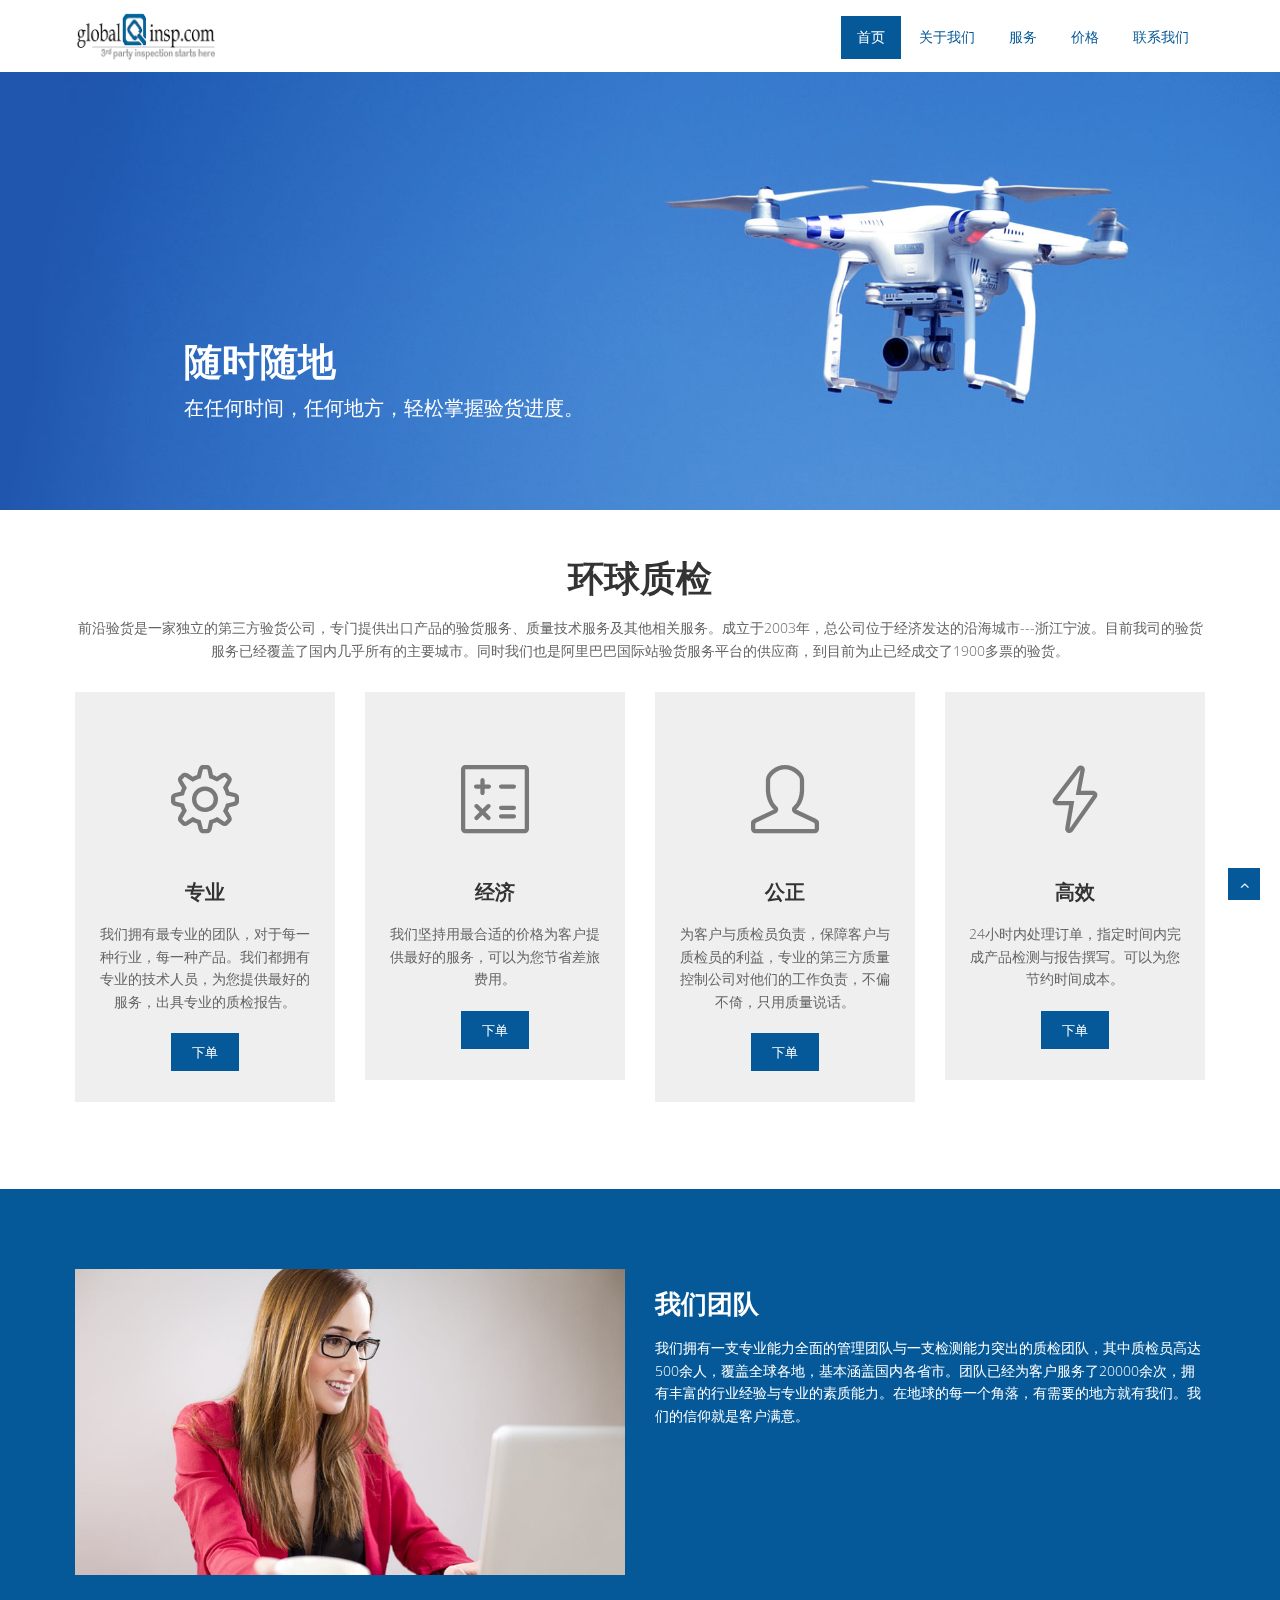
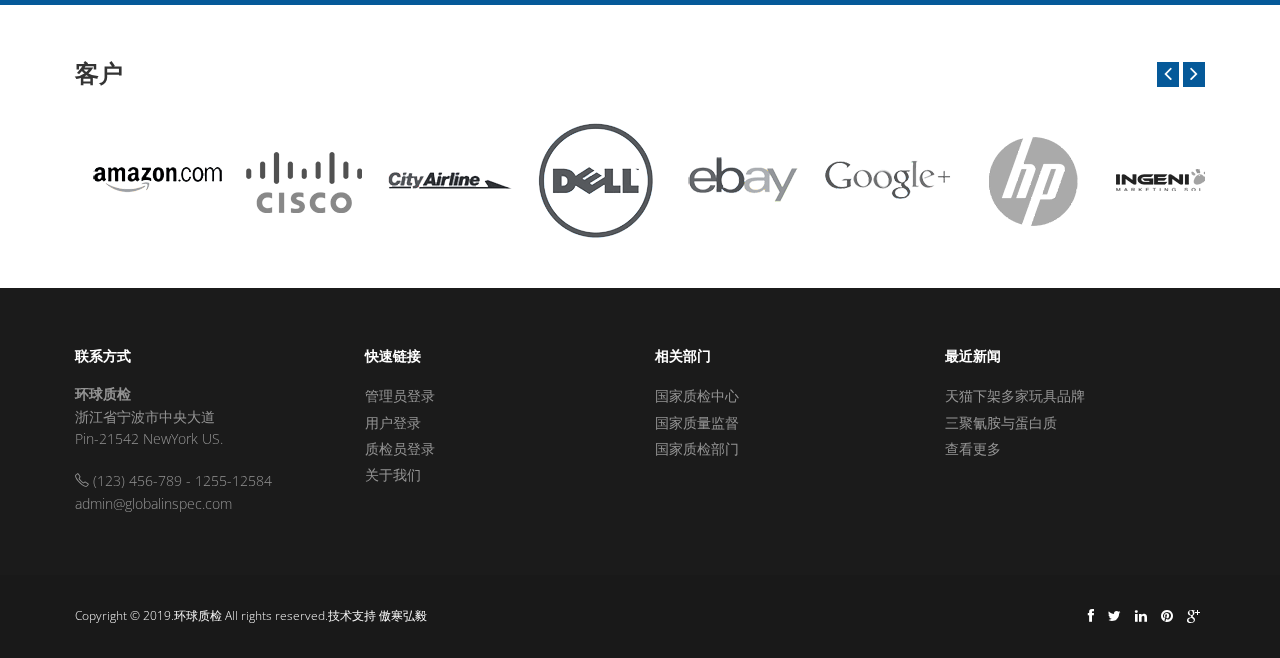
<file: index.html>
<!DOCTYPE html>
<html lang="en">
<head>
<meta charset="utf-8">
<title>global inspection-环球验货门户网,验货公司,inspection,第三方检验,验货,检测</title>
<meta name="viewport" content="width=device-width, initial-scale=1.0" />
<meta name="description" content="global inspection-环球验货门户网,验货公司,inspection,第三方检验,验货,检测" />
<meta name="author" content="" />
<!-- css -->
<link href="css/bootstrap.min.css" rel="stylesheet" />
<link rel="stylesheet" href="simple-line-icons/css/simple-line-icons.css">
<link href="css/fancybox/jquery.fancybox.css" rel="stylesheet"> 
<link href="css/flexslider.css" rel="stylesheet" />
<link href="js/owl-carousel/owl.carousel.css" rel="stylesheet"> 
<link href="css/style.css" rel="stylesheet" /> 
 
<!-- HTML5 shim, for IE6-8 support of HTML5 elements -->
<!--[if lt IE 9]>
      <script src="http://html5shim.googlecode.com/svn/trunk/html5.js"></script>
    <![endif]-->

</head>
<body>
<div id="wrapper" class="home-page">
	<!-- start header -->
	<header>
        <div class="navbar navbar-default navbar-static-top">
            <div class="container">
                <div class="navbar-header">
                    <button type="button" class="navbar-toggle" data-toggle="collapse" data-target=".navbar-collapse">
                        <span class="icon-bar"></span>
                        <span class="icon-bar"></span>
                        <span class="icon-bar"></span>
                    </button>
                    <a class="navbar-brand" href="index.html"><img src="img/logo.png" alt="logo"/></a>
                </div>
                <div class="navbar-collapse collapse ">
					<ul class="nav navbar-nav">
						<li  class="active"><a href="index.html">首页</a></li>
						<!--
						<li class="dropdown">
							<a href="#" data-toggle="dropdown" class="dropdown-toggle">关于我们 <b
									class="caret"></b></a>
							<ul class="dropdown-menu">
								<li><a href="about.html">公司</a></li>
								<li><a href="#">Our Team</a></li>
								<li><a href="#">News</a></li>
								<li><a href="#">Investors</a></li>
							</ul>
						</li>
						
						<li><a href="portfolio.html">Portfolio</a></li>
						-->
						<li><a href="about.html">关于我们</a></li>
						<li><a href="services.html">服务</a></li>
						<li><a href="pricing.html">价格</a></li>
						<li><a href="contact.html">联系我们</a></li>
					</ul>
                </div>
            </div>
        </div>
	</header>
	<!-- end header -->
	<section id="banner">

	<!-- Slider -->
        <div id="main-slider" class="flexslider">
            <ul class="slides">
              <li>
                <img src="img/slides/1.jpg" alt="flexslider" /> 
                <div class="flex-caption">
                    <h3>随时随地</h3> 
					<p>在任何时间，任何地方，轻松掌握验货进度。</p>  
                </div> 
              </li>
              <li>
                <img src="img/slides/2.jpg" alt="flexslider" /> 
                <div class="flex-caption">
                    <h3>科学验货</h3> 
					<p>最可靠，科学的验货服务，从这里开始</p>  
					<!--科学，高效-->
                </div> 
              </li>
            </ul>
        </div>
		
	<!-- end slider -->
 
	</section>
	<section class="jumbobox">
	<div class="container">
		<div class="row">
			<div class="col-lg-12">
				<div><h1>环球质检</h1>
					前沿验货是一家独立的第三方验货公司，专门提供出口产品的验货服务、质量技术服务及其他相关服务。成立于2003年，总公司位于经济发达的沿海城市---浙江宁波。目前我司的验货服务已经覆盖了国内几乎所有的主要城市。同时我们也是阿里巴巴国际站验货服务平台的供应商，到目前为止已经成交了1900多票的验货。
				</div>
				
			</div>
		</div>
	</div>
	</section>
	
	
	<section id="content">
	
	
	<div class="container">
			<div class="row">
		<div class="skill-home"> <div class="skill-home-solid clearfix"> 
		<div class="col-md-3 text-center">
		<div class="box"> 
		<span class="icons c1"><i class="icon-settings icons"></i></span> <div class="box-area">
		<h3>专业</h3> <p>我们拥有最专业的团队，对于每一种行业，每一种产品。我们都拥有专业的技术人员，为您提供最好的服务，出具专业的质检报告。</p> <p><a href="#">下单</a></p></div>
		</div></div>
		<div class="col-md-3 text-center"> 
		<div class="box"> 
		<span class="icons c2"><i class="icon-calculator icons"></i></span> <div class="box-area">
		<h3>经济</h3> <p>我们坚持用最合适的价格为客户提供最好的服务，可以为您节省差旅费用。</p> <p><a href="#">下单</a></p></div>
		</div></div>
		<div class="col-md-3 text-center"> 
		<div class="box"> 
		<span class="icons c3"><i class="icon-user icons"></i></span> <div class="box-area">
		<h3>公正</h3> <p>为客户与质检员负责，保障客户与质检员的利益，专业的第三方质量控制公司对他们的工作负责，不偏不倚，只用质量说话。</p> <p><a href="#">下单</a></p></div>
		</div></div>
		<div class="col-md-3 text-center"> 
		<div class="box">
		<span class="icons c4"><i class="icon-energy  icons"></i></span> <div class="box-area">
		<h3>高效</h3> <p>24小时内处理订单，指定时间内完成产品检测与报告撰写。可以为您节约时间成本。</p> <p><a href="#">下单</a></p></div>
		</div></div>
		</div></div></div>
		</div> 
	 

	</div>
	<div class="tlinks">Collect from <a href="http://www.cssmoban.com/" >建站模板</a></div>
	</section> 
		 
	
		<section class="aboutUs">
	<div class="container">
		<div class="row">
		<div class="col-md-6"><img src="img/img1.png" class="img-center" alt="" /></div>
			<div class="col-md-6">
				<div><h2>我们团队</h2>
				<p>我们拥有一支专业能力全面的管理团队与一支检测能力突出的质检团队，其中质检员高达500余人，覆盖全球各地，基本涵盖国内各省市。团队已经为客户服务了20000余次，拥有丰富的行业经验与专业的素质能力。在地球的每一个角落，有需要的地方就有我们。我们的信仰就是客户满意。</p>
				</div>
				<br/>
			</div>
		</div> 
	
	</div>
	</section> 
	 <section class="clients">
	 <div class="container">
	 	<div class="clients-slider">
				<h3 class="header-title">客户</h3>
				<div class="clients-control pull-right">
					<a class="prev btn btn-gray btn-xs"><i class="fa fa-angle-left fa-2x"></i></a>
					<a class="next btn btn-gray btn-xs"><i class="fa fa-angle-right fa-2x"></i></a>
				</div>
				<span class="line"></span>
				<div id="clients-slider" class="owl-carousel">
					<div class="item">
						<a href="#">
						<img alt="Our Client" src="img/OurClients/amazon-grey.png">
						<img alt="Our Client" src="img/OurClients/amazon.png" class="colored">
						</a>
					</div>
					<div class="item">
						<a href="#">
						<img alt="Our Client" src="img/OurClients/cisco_grey.png">
						<img alt="Our Client" src="img/OurClients/cisco.png" class="colored">
						</a>
					</div>
					<div class="item">
						<a href="#">
						<img alt="Our Client" src="img/OurClients/cityairline-grey.png">
						<img alt="Our Client" src="img/OurClients/cityairline.png" class="colored">
						</a>
					</div>
					<div class="item">
						<a href="#">
						<img alt="Our Client" src="img/OurClients/dell-grey.png">
						<img alt="Our Client" src="img/OurClients/dell.png" class="colored">
						</a>
					</div>
					<div class="item">
						<a href="#">
						<img alt="Our Client" src="img/OurClients/ebay-grey.png">
						<img alt="Our Client" src="img/OurClients/ebay.png" class="colored">
						</a>
					</div> 
					<div class="item">
						<a href="#">
						<img alt="Our Client" src="img/OurClients/google-grey.png">
						<img alt="Our Client" src="img/OurClients/google.png" class="colored">
						</a>
					</div>
					<div class="item">
						<a href="#">
						<img alt="Our Client" src="img/OurClients/hp_grey.png">
						<img alt="Our Client" src="img/OurClients/hp.png" class="colored">
						</a>
					</div>
					<div class="item">
						<a href="#">
						<img alt="Our Client" src="img/OurClients/igneus_grey.png">
						<img alt="Our Client" src="img/OurClients/igneus.png" class="colored">
						</a>
					</div>
					<div class="item">
						<a href="#">
						<img alt="Our Client" src="img/OurClients/natural_grey.png">
						<img alt="Our Client" src="img/OurClients/natural.png" class="colored">
						</a>
					</div>
					<div class="item">
						<a href="#">
						<img alt="Our Client" src="img/OurClients/shell_grey.png">
						<img alt="Our Client" src="img/OurClients/shell.png" class="colored">
						</a>
					</div>
					<div class="item">
						<a href="#">
						<img alt="Our Client" src="img/OurClients/vadafone_grey.png">
						<img alt="Our Client" src="img/OurClients/vadafone.png" class="colored">
						</a>
					</div>
					<div class="item">
						<a href="#">
						<img alt="Our Client" src="img/OurClients/walmart_grey.png">
						<img alt="Our Client" src="img/OurClients/walmart.png" class="colored">
						</a>
					</div>
				</div>
				<div class="fullwidth margin-bottom-20">
				</div>
			</div>
		 </div>
	 </section>
	<footer>
	<div class="container">
		<div class="row">
			<div class="col-md-3">
				<div class="widget">
					<h5 class="widgetheading">联系方式</h5>
					<address>
					<strong>环球质检</strong><br>
					浙江省宁波市中央大道<br>
					 Pin-21542 NewYork US.</address>
					<p>
						<i class="icon-phone"></i> (123) 456-789 - 1255-12584 <br>
						<i class="icon-envelope-alt"></i> admin@globalinspec.com
					</p>
				</div>
			</div>
			<div class="col-md-3">
				<div class="widget">
					<h5 class="widgetheading">快速链接</h5>
					<ul class="link-list">
						<li><a href="#">管理员登录</a></li>
						<li><a href="#">用户登录</a></li>
						<li><a href="#">质检员登录</a></li>
						<li><a href="#">关于我们</a></li>
					</ul>
				</div>
			</div>
			<div class="col-md-3">
				<div class="widget">
					<h5 class="widgetheading">相关部门</h5>
					<ul class="link-list">
						<li><a href="#">国家质检中心</a></li>
						<li><a href="#">国家质量监督</a></li>
						<li><a href="#">国家质检部门</a></li>
					</ul>
				</div>
			</div>
			<div class="col-md-3">
				<div class="widget">
					<h5 class="widgetheading">最近新闻</h5>
					<ul class="link-list">
						<li><a href="#">天猫下架多家玩具品牌</a></li>
						<li><a href="#">三聚氰胺与蛋白质</a></li>
						<li><a href="#">查看更多</a></li>
					</ul>
				</div>
			</div>
		</div>
	</div>
	<div id="sub-footer">
		<div class="container">
			<div class="row">
				<div class="col-lg-6">
					<div class="copyright">
						<p>
							Copyright &copy; 2019.环球质检 All rights reserved.技术支持 <a href="http://houxiaoyi.cn/" target="_blank" title="傲寒弘毅信息科技邮箱公司">傲寒弘毅</a> <!-- - Collect from <a href="http://www.cssmoban.com/" title="网页模板" target="_blank">网页模板</a> -->
						</p>
					</div>
				</div>
				<div class="col-lg-6">
					<ul class="social-network">
						<li><a href="#" data-placement="top" title="Facebook"><i class="fa fa-facebook"></i></a></li>
						<li><a href="#" data-placement="top" title="Twitter"><i class="fa fa-twitter"></i></a></li>
						<li><a href="#" data-placement="top" title="Linkedin"><i class="fa fa-linkedin"></i></a></li>
						<li><a href="#" data-placement="top" title="Pinterest"><i class="fa fa-pinterest"></i></a></li>
						<li><a href="#" data-placement="top" title="Google plus"><i class="fa fa-google-plus"></i></a></li>
					</ul>
				</div>
			</div>
		</div>
	</div>
	</footer>
</div>
<a href="#" class="scrollup"><i class="fa fa-angle-up active"></i></a>
<!-- javascript
    ================================================== -->
<!-- Placed at the end of the document so the pages load faster -->
<script src="js/jquery.js"></script>
<script src="js/jquery.easing.1.3.js"></script>
<script src="js/bootstrap.min.js"></script>
<script src="js/jquery.fancybox.pack.js"></script>
<script src="js/jquery.fancybox-media.js"></script> 
<script src="js/portfolio/jquery.quicksand.js"></script>
<script src="js/portfolio/setting.js"></script>
<script src="js/jquery.flexslider.js"></script>
<script src="js/animate.js"></script>
<script src="js/custom.js"></script>
<script src="js/owl-carousel/owl.carousel.js"></script>
</body>
</html>
</file>
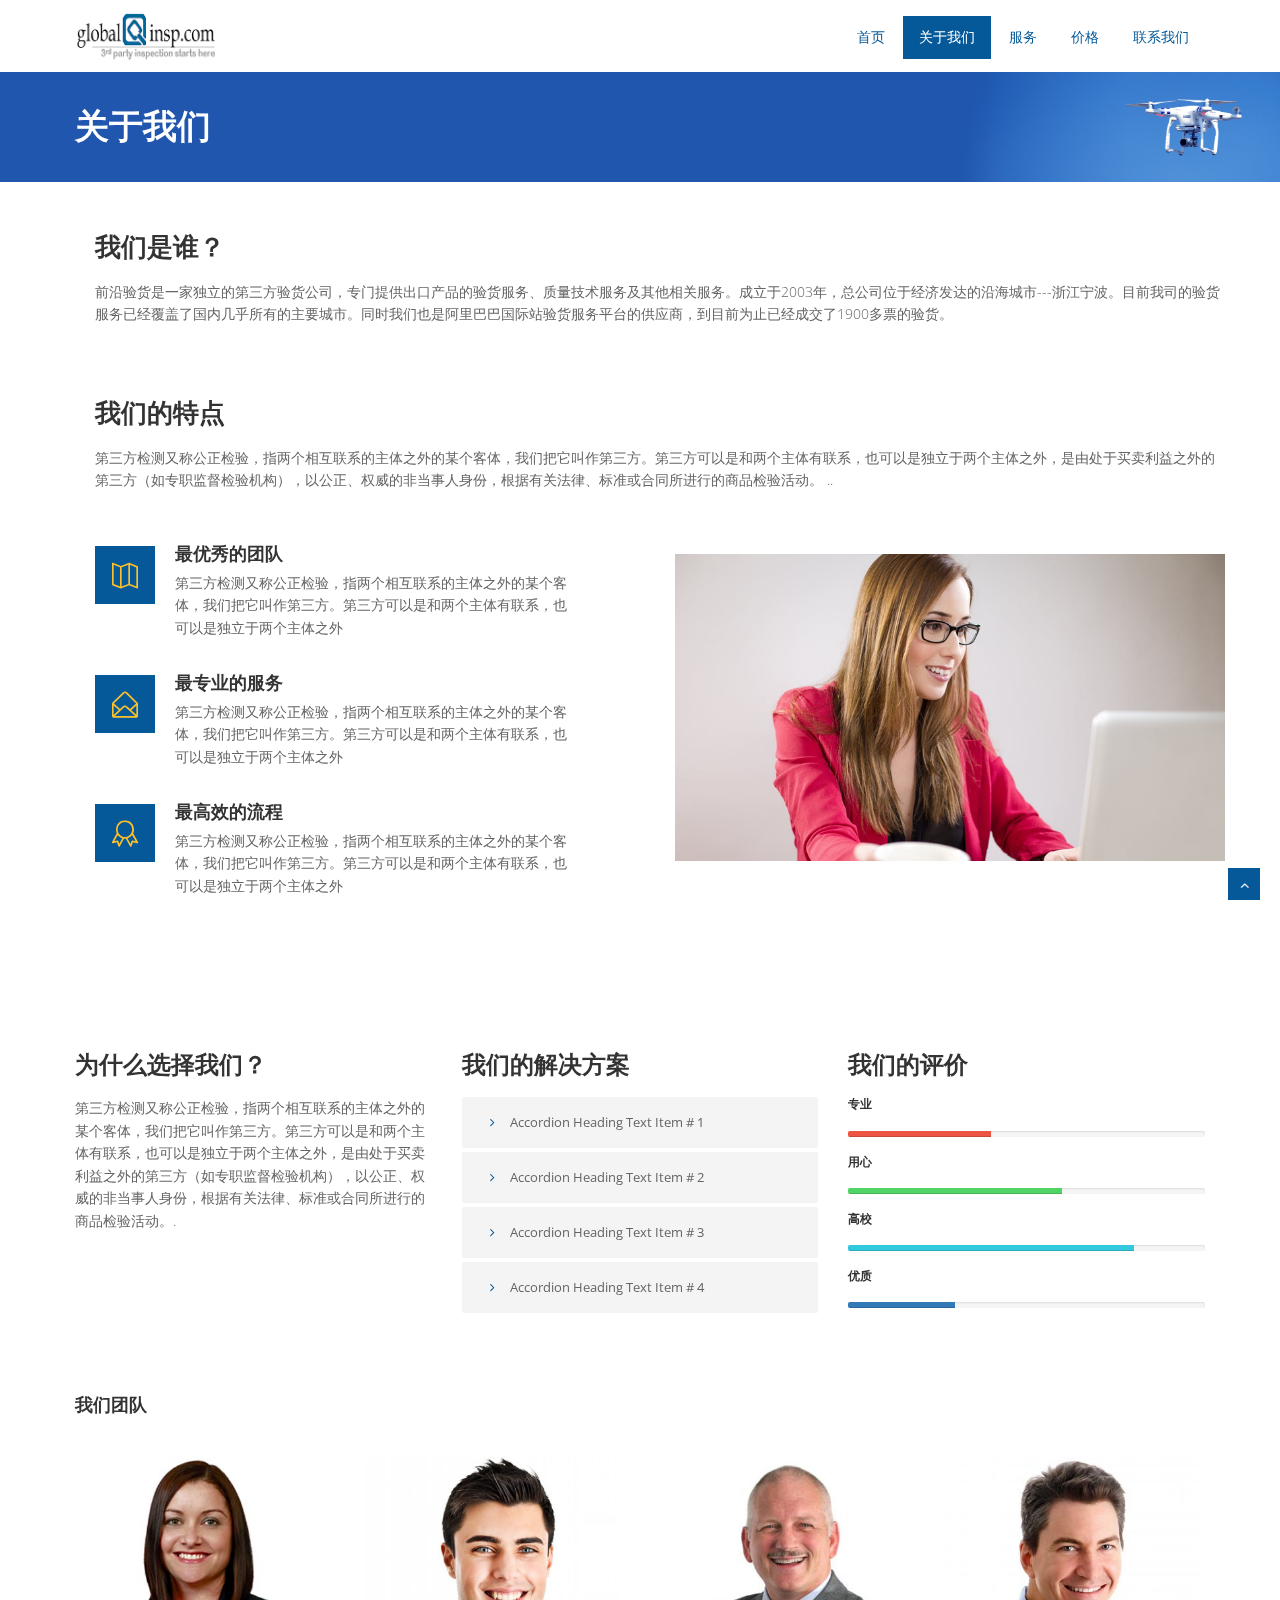
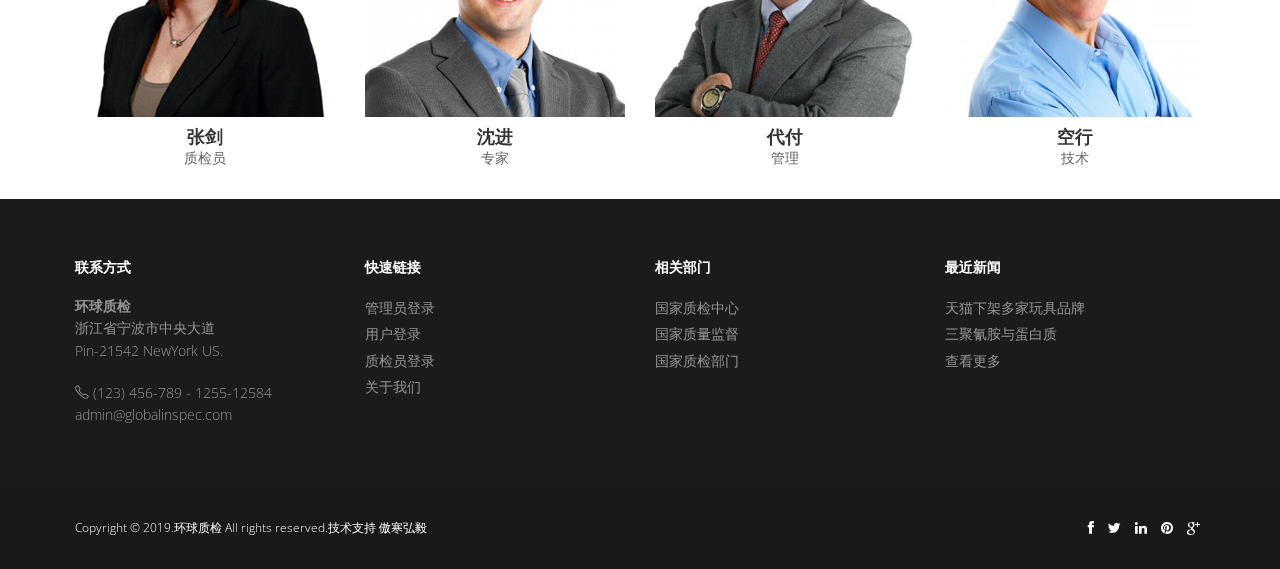
<file: about.html>
<!DOCTYPE html>
<html lang="en">
<head>
<meta charset="utf-8">
<title>global inspection-环球验货门户网,验货公司,inspection,第三方检验,验货,检测</title>
<meta name="viewport" content="width=device-width, initial-scale=1.0" />
<meta name="description" content="" />
<meta name="author" content="" />
<!-- css -->
<link href="css/bootstrap.min.css" rel="stylesheet" />
<link rel="stylesheet" href="simple-line-icons/css/simple-line-icons.css">
<link href="css/fancybox/jquery.fancybox.css" rel="stylesheet"> 
<link href="css/flexslider.css" rel="stylesheet" />
<link href="css/style.css" rel="stylesheet" />
 
<!-- HTML5 shim, for IE6-8 support of HTML5 elements -->
<!--[if lt IE 9]>
      <script src="http://html5shim.googlecode.com/svn/trunk/html5.js"></script>
    <![endif]-->

</head>
<body>
<div id="wrapper">

	<!-- start header -->
		<header>
        <div class="navbar navbar-default navbar-static-top">
            <div class="container">
                <div class="navbar-header">
                    <button type="button" class="navbar-toggle" data-toggle="collapse" data-target=".navbar-collapse">
                        <span class="icon-bar"></span>
                        <span class="icon-bar"></span>
                        <span class="icon-bar"></span>
                    </button>
                  <a class="navbar-brand" href="index.html"><img src="img/logo.png" alt="logo"/></a>
                </div>
                <div class="navbar-collapse collapse ">
									<ul class="nav navbar-nav">
										<li><a href="index.html">首页</a></li>
										<!--
										<li class="dropdown">
											<a href="#" data-toggle="dropdown" class="dropdown-toggle">关于我们 <b
													class="caret"></b></a>
											<ul class="dropdown-menu">
												<li><a href="about.html">公司</a></li>
												<li><a href="#">Our Team</a></li>
												<li><a href="#">News</a></li>
												<li><a href="#">Investors</a></li>
											</ul>
										</li>
										
										<li><a href="portfolio.html">Portfolio</a></li>
										-->
										<li  class="active"><a href="about.html">关于我们</a></li>
										<li><a href="services.html">服务</a></li>
										<li><a href="pricing.html">价格</a></li>
										<li><a href="contact.html">联系我们</a></li>
									</ul>
                </div>
            </div>
        </div>
	</header><!-- end header -->
	<section id="inner-headline">
	<div class="container">
		<div class="row">
			<div class="col-lg-12">
				<h2 class="pageTitle">关于我们</h2>
			</div>
		</div>
	</div>
	</section>
	<section id="content">
	<div class="container">
					
					<div class="about">
				
						<section class="features">
        <div class="container">
		<div class="row">
			<div class="col-md-12">
				<div><h2>我们是谁？</h2>	
					前沿验货是一家独立的第三方验货公司，专门提供出口产品的验货服务、质量技术服务及其他相关服务。成立于2003年，总公司位于经济发达的沿海城市---浙江宁波。目前我司的验货服务已经覆盖了国内几乎所有的主要城市。同时我们也是阿里巴巴国际站验货服务平台的供应商，到目前为止已经成交了1900多票的验货。
		
				
				</div>
				<br>
			</div>
		</div>
		  	<div class="row">
			<div class="col-md-12">
				<div><h2>我们的特点</h2>第三方检测又称公正检验，指两个相互联系的主体之外的某个客体，我们把它叫作第三方。第三方可以是和两个主体有联系，也可以是独立于两个主体之外，是由处于买卖利益之外的第三方（如专职监督检验机构），以公正、权威的非当事人身份，根据有关法律、标准或合同所进行的商品检验活动。 			..</div>
				<br/>
			</div>
		</div>
          <div class="row">         
            <div class="col-md-6">
              <div class="features-item">
                <div class="features">
                  <div class="icon">
                   <i class="icon-map icons"></i>
                  </div>
                  <div class="features-content">
                    <h3>最优秀的团队</h3>
                    <p>第三方检测又称公正检验，指两个相互联系的主体之外的某个客体，我们把它叫作第三方。第三方可以是和两个主体有联系，也可以是独立于两个主体之外		</p>
                  </div>
                </div>
                <div class="features">
                  <div class="icon">
                    <i class="icon-envelope-open icons"></i>
                  </div>
                  <div class="features-content">
                    <h3>最专业的服务</h3>
                    <p>第三方检测又称公正检验，指两个相互联系的主体之外的某个客体，我们把它叫作第三方。第三方可以是和两个主体有联系，也可以是独立于两个主体之外			</p>
                  </div>
                </div>
                <div class="features">
                  <div class="icon">
                    <i class="icon-badge icons"></i>
                  </div>
                  <div class="features-content">
                    <h3>最高效的流程</h3>
                    <p>第三方检测又称公正检验，指两个相互联系的主体之外的某个客体，我们把它叫作第三方。第三方可以是和两个主体有联系，也可以是独立于两个主体之外			</p>
                  </div>
                </div>
              </div>
            </div>
            <div class="col-md-6">
              <img class="img-responsive" src="img/img1.png" alt="">
            </div>
          </div>
        </div>
      </section>
						<div class="row">
							<div class="col-md-4">
								<!-- Heading and para -->
								<div class="block-heading-two">
									<h3><span>为什么选择我们？</span></h3>
								</div>
								<p>第三方检测又称公正检验，指两个相互联系的主体之外的某个客体，我们把它叫作第三方。第三方可以是和两个主体有联系，也可以是独立于两个主体之外，是由处于买卖利益之外的第三方（如专职监督检验机构），以公正、权威的非当事人身份，根据有关法律、标准或合同所进行的商品检验活动。.</p>
							</div>
							<div class="col-md-4">
								<div class="block-heading-two">
									<h3><span>我们的解决方案</span></h3>
								</div>		
								<!-- Accordion starts -->
								<div class="panel-group" id="accordion-alt3">
								 <!-- Panel. Use "panel-XXX" class for different colors. Replace "XXX" with color. -->
								  <div class="panel">	
									<!-- Panel heading -->
									 <div class="panel-heading">
										<h4 class="panel-title">
										  <a data-toggle="collapse" data-parent="#accordion-alt3" href="#collapseOne-alt3">
											<i class="fa fa-angle-right"></i> Accordion Heading Text Item # 1
										  </a>
										</h4>
									 </div>
									 <div id="collapseOne-alt3" class="panel-collapse collapse">
										<!-- Panel body -->
										<div class="panel-body">
										  第三方检测又称公正检验，指两个相互联系的主体之外的某个客体，我们把它叫作第三方。第三方可以是和两个主体有联系，也可以是独立于两个主体之外，是由处于买卖利益之外的第三方（如专职监督检验机构），以公正、权威的非当事人身份，根据有关法律、标准或合同所进行的商品检验活动。
										</div>
									 </div>
								  </div>
								  <div class="panel">
									 <div class="panel-heading">
										<h4 class="panel-title">
										  <a data-toggle="collapse" data-parent="#accordion-alt3" href="#collapseTwo-alt3">
											<i class="fa fa-angle-right"></i> Accordion Heading Text Item # 2
										  </a>
										</h4>
									 </div>
									 <div id="collapseTwo-alt3" class="panel-collapse collapse">
										<div class="panel-body">
										  第三方检测又称公正检验，指两个相互联系的主体之外的某个客体，我们把它叫作第三方。第三方可以是和两个主体有联系，也可以是独立于两个主体之外，是由处于买卖利益之外的第三方（如专职监督检验机构），以公正、权威的非当事人身份，根据有关法律、标准或合同所进行的商品检验活动。 			
										</div>
									 </div>
								  </div>
								  <div class="panel">
									 <div class="panel-heading">
										<h4 class="panel-title">
										  <a data-toggle="collapse" data-parent="#accordion-alt3" href="#collapseThree-alt3">
											<i class="fa fa-angle-right"></i> Accordion Heading Text Item # 3
										  </a>
										</h4>
									 </div>
									 <div id="collapseThree-alt3" class="panel-collapse collapse">
										<div class="panel-body">
										  第三方检测又称公正检验，指两个相互联系的主体之外的某个客体，我们把它叫作第三方。第三方可以是和两个主体有联系，也可以是独立于两个主体之外，是由处于买卖利益之外的第三方（如专职监督检验机构），以公正、权威的非当事人身份，根据有关法律、标准或合同所进行的商品检验活动。 			
										</div>
									 </div>
								  </div>
								  <div class="panel">
									 <div class="panel-heading">
										<h4 class="panel-title">
										  <a data-toggle="collapse" data-parent="#accordion-alt3" href="#collapseFour-alt3">
											<i class="fa fa-angle-right"></i> Accordion Heading Text Item # 4
										  </a>
										</h4>
									 </div>
									 <div id="collapseFour-alt3" class="panel-collapse collapse">
										<div class="panel-body">
										  第三方检测又称公正检验，指两个相互联系的主体之外的某个客体，我们把它叫作第三方。第三方可以是和两个主体有联系，也可以是独立于两个主体之外，是由处于买卖利益之外的第三方（如专职监督检验机构），以公正、权威的非当事人身份，根据有关法律、标准或合同所进行的商品检验活动。 			
										</div>
									 </div>
								  </div>
								</div>
								<!-- Accordion ends -->
								
							</div>
							
							<div class="col-md-4">
								<div class="block-heading-two">
									<h3><span>我们的评价</span></h3>
								</div>								
								<h6>专业</h6>
								<div class="progress pb-sm">
								  <!-- White color (progress-bar-white) -->
								  <div class="progress-bar progress-bar-red" role="progressbar" aria-valuenow="40" aria-valuemin="0" aria-valuemax="100" style="width: 40%">
									 <span class="sr-only">40% Complete (success)</span>
								  </div>
								</div>
								<h6>用心</h6>
								<div class="progress pb-sm">
								  <div class="progress-bar progress-bar-green" role="progressbar" aria-valuenow="60" aria-valuemin="0" aria-valuemax="100" style="width: 60%">
									 <span class="sr-only">40% Complete (success)</span>
								  </div>
								</div>
								<h6>高校</h6>
								<div class="progress pb-sm">
								  <div class="progress-bar progress-bar-lblue" role="progressbar" aria-valuenow="80" aria-valuemin="0" aria-valuemax="100" style="width: 80%">
									 <span class="sr-only">40% Complete (success)</span>
								  </div>
								</div>
								<h6>优质</h6>
								<div class="progress pb-sm">
								  <div class="progress-bar progress-bar-yellow" role="progressbar" aria-valuenow="30" aria-valuemin="0" aria-valuemax="100" style="width: 30%">
									 <span class="sr-only">40% Complete (success)</span>
								  </div>
								</div>
							</div>
							
						</div>
						
						 						
						 
						<br>
						<!-- Our Team starts -->
				
						<!-- Heading -->
						<div class="block-heading-six">
							<h4 class="bg-color">我们团队</h4>
						</div>
						<br>
						
						<!-- Our team starts -->
						
						<div class="team-six">
							<div class="row">
								<div class="col-md-3 col-sm-6">
									<!-- Team Member -->
									<div class="team-member">
										<!-- Image -->
										<img class="img-responsive" src="img/team1.jpg" alt="">
										<!-- Name -->
										<h4>张剑</h4>
										<span class="deg">质检员</span> 
									</div>
								</div>
								<div class="col-md-3 col-sm-6">
									<!-- Team Member -->
									<div class="team-member">
										<!-- Image -->
										<img class="img-responsive" src="img/team2.jpg" alt="">
										<!-- Name -->
										<h4>沈进</h4>
										<span class="deg">专家</span> 
									</div>
								</div>
								<div class="col-md-3 col-sm-6">
									<!-- Team Member -->
									<div class="team-member">
										<!-- Image -->
										<img class="img-responsive" src="img/team3.jpg" alt="">
										<!-- Name -->
										<h4>代付</h4>
										<span class="deg">管理</span> 
									</div>
								</div>
								<div class="col-md-3 col-sm-6">
									<!-- Team Member -->
									<div class="team-member">
										<!-- Image -->
										<img class="img-responsive" src="img/team4.jpg" alt="">
										<!-- Name -->
										<h4>空行</h4>
										<span class="deg">技术</span> 
									</div>
								</div>
							</div>
						</div>
						
						<!-- Our team ends -->
					  
						
					</div>
									
				</div>
	</section>
	<footer>
		<div class="container">
			<div class="row">
				<div class="col-md-3">
					<div class="widget">
						<h5 class="widgetheading">联系方式</h5>
						<address>
						<strong>环球质检</strong><br>
						浙江省宁波市中央大道<br>
						 Pin-21542 NewYork US.</address>
						<p>
							<i class="icon-phone"></i> (123) 456-789 - 1255-12584 <br>
							<i class="icon-envelope-alt"></i> admin@globalinspec.com
						</p>
					</div>
				</div>
				<div class="col-md-3">
					<div class="widget">
						<h5 class="widgetheading">快速链接</h5>
						<ul class="link-list">
							<li><a href="#">管理员登录</a></li>
							<li><a href="#">用户登录</a></li>
							<li><a href="#">质检员登录</a></li>
							<li><a href="#">关于我们</a></li>
						</ul>
					</div>
				</div>
				<div class="col-md-3">
					<div class="widget">
						<h5 class="widgetheading">相关部门</h5>
						<ul class="link-list">
							<li><a href="#">国家质检中心</a></li>
							<li><a href="#">国家质量监督</a></li>
							<li><a href="#">国家质检部门</a></li>
						</ul>
					</div>
				</div>
				<div class="col-md-3">
					<div class="widget">
						<h5 class="widgetheading">最近新闻</h5>
						<ul class="link-list">
							<li><a href="#">天猫下架多家玩具品牌</a></li>
							<li><a href="#">三聚氰胺与蛋白质</a></li>
							<li><a href="#">查看更多</a></li>
						</ul>
					</div>
				</div>
			</div>
		</div>
		<div id="sub-footer">
			<div class="container">
				<div class="row">
					<div class="col-lg-6">
						<div class="copyright">
							<p>
								Copyright &copy; 2019.环球质检 All rights reserved.技术支持 <a href="http://houxiaoyi.cn/" target="_blank" title="傲寒弘毅信息科技邮箱公司">傲寒弘毅</a> <!-- - Collect from <a href="http://www.cssmoban.com/" title="网页模板" target="_blank">网页模板</a> -->
							</p>
						</div>
					</div>
					<div class="col-lg-6">
						<ul class="social-network">
							<li><a href="#" data-placement="top" title="Facebook"><i class="fa fa-facebook"></i></a></li>
							<li><a href="#" data-placement="top" title="Twitter"><i class="fa fa-twitter"></i></a></li>
							<li><a href="#" data-placement="top" title="Linkedin"><i class="fa fa-linkedin"></i></a></li>
							<li><a href="#" data-placement="top" title="Pinterest"><i class="fa fa-pinterest"></i></a></li>
							<li><a href="#" data-placement="top" title="Google plus"><i class="fa fa-google-plus"></i></a></li>
						</ul>
					</div>
				</div>
			</div>
		</div>
	</footer>
</div>
<a href="#" class="scrollup"><i class="fa fa-angle-up active"></i></a>
<!-- javascript
    ================================================== -->
<!-- Placed at the end of the document so the pages load faster -->
<script src="js/jquery.js"></script>
<script src="js/jquery.easing.1.3.js"></script>
<script src="js/bootstrap.min.js"></script>
<script src="js/jquery.fancybox.pack.js"></script>
<script src="js/jquery.fancybox-media.js"></script> 
<script src="js/portfolio/jquery.quicksand.js"></script>
<script src="js/portfolio/setting.js"></script>
<script src="js/jquery.flexslider.js"></script>
<script src="js/animate.js"></script>
<script src="js/custom.js"></script>
</body>
</html>
</file>
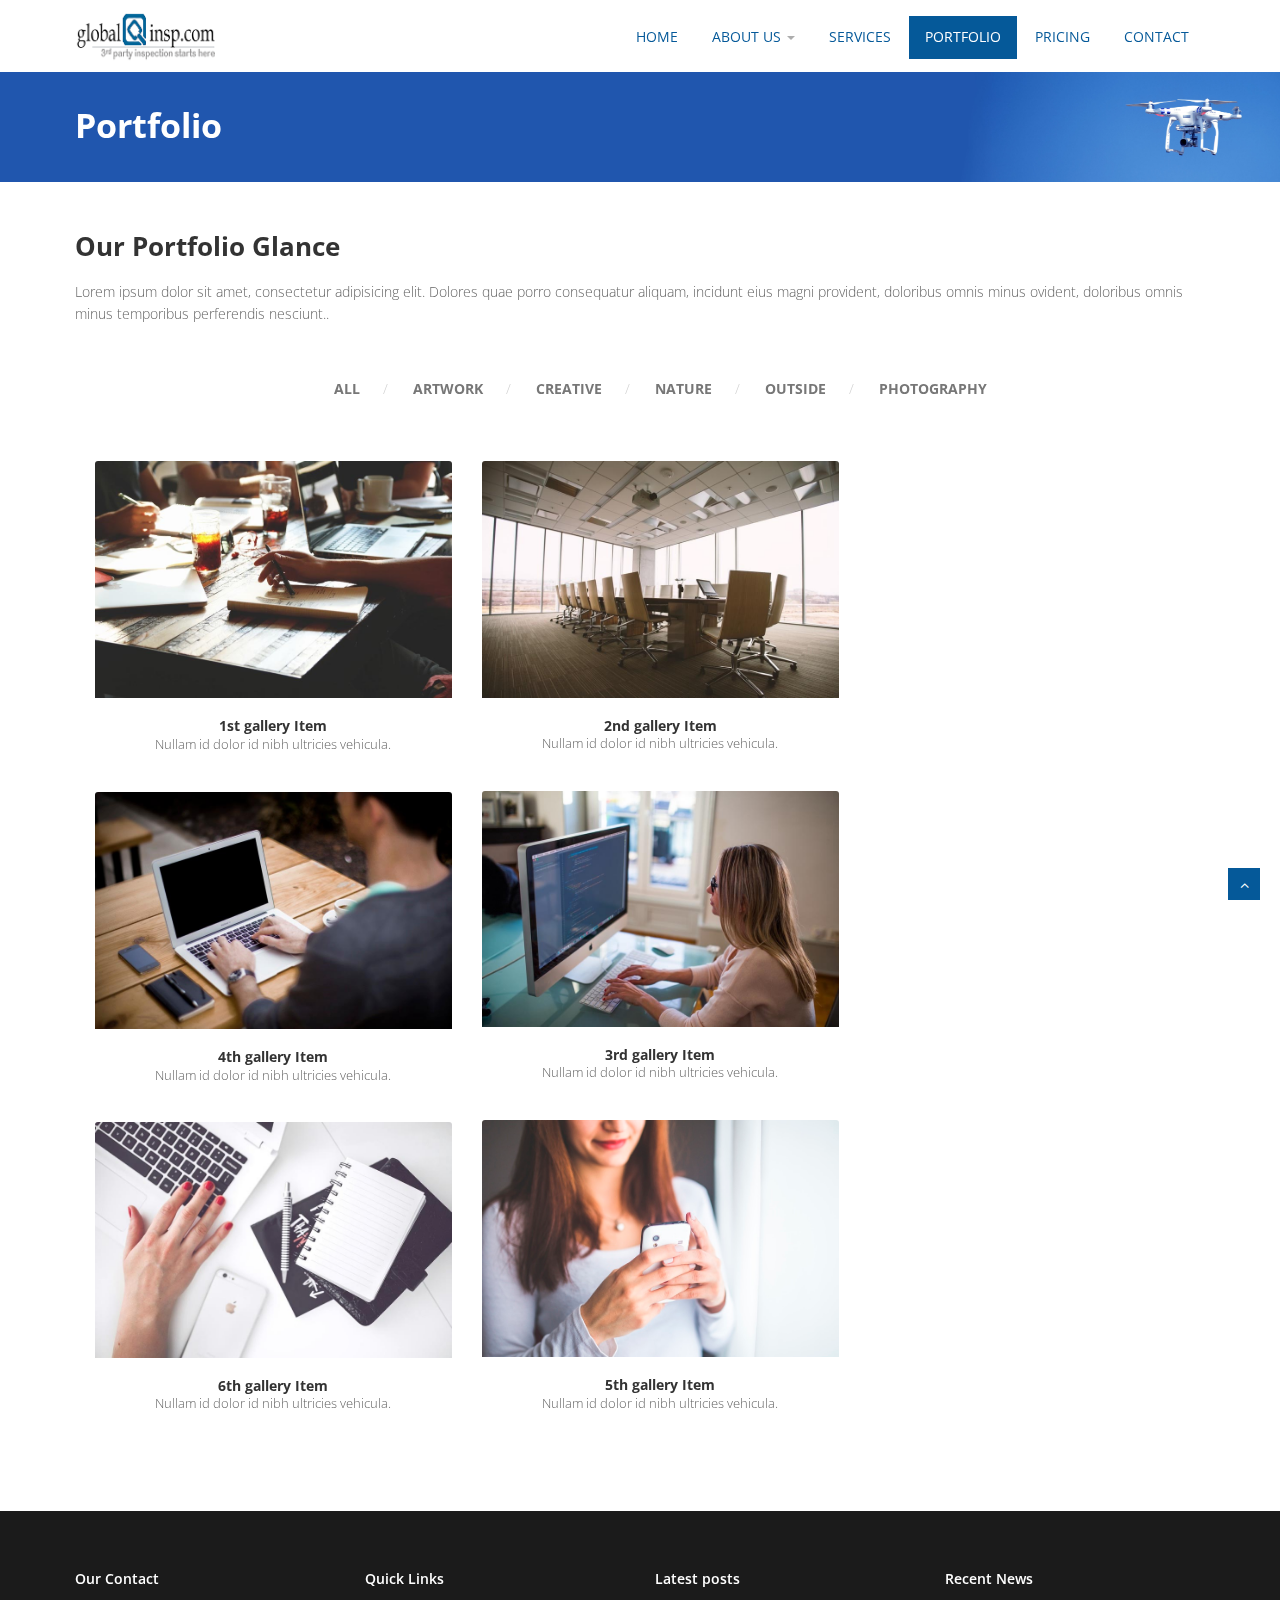
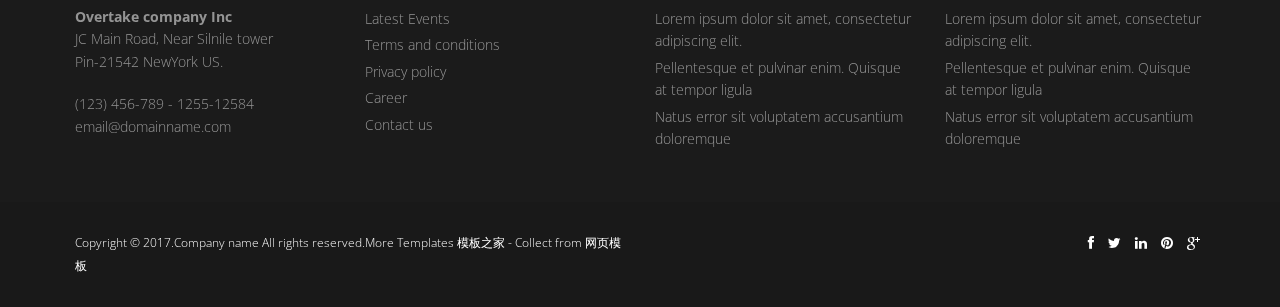
<file: portfolio.html>
<!DOCTYPE html>
<html lang="en">
<head>
<meta charset="utf-8">
<title>Overtake Corporate Free HTML5 website Template</title>
<meta name="viewport" content="width=device-width, initial-scale=1.0" />
<meta name="description" content="" />
<meta name="author" content="" />
<!-- css -->
<link href="css/bootstrap.min.css" rel="stylesheet" />
<link href="css/fancybox/jquery.fancybox.css" rel="stylesheet"> 
<link href="css/flexslider.css" rel="stylesheet" />
<link href="css/magnific-popup.css" rel="stylesheet"> 
<link href="css/style.css" rel="stylesheet" />
<link href="css/gallery-1.css" rel="stylesheet">
 
<!-- HTML5 shim, for IE6-8 support of HTML5 elements -->
<!--[if lt IE 9]>
      <script src="http://html5shim.googlecode.com/svn/trunk/html5.js"></script>
    <![endif]-->

</head>
<body>
<div id="wrapper">

	<!-- start header -->
		<header>
        <div class="navbar navbar-default navbar-static-top">
            <div class="container">
                <div class="navbar-header">
                    <button type="button" class="navbar-toggle" data-toggle="collapse" data-target=".navbar-collapse">
                        <span class="icon-bar"></span>
                        <span class="icon-bar"></span>
                        <span class="icon-bar"></span>
                    </button>
                    <a class="navbar-brand" href="index.html"><img src="img/logo.png" alt="logo"/></a>
                </div>
                <div class="navbar-collapse collapse ">
                    <ul class="nav navbar-nav">
                        <li><a href="index.html">Home</a></li> 
							 <li class="dropdown">
                        <a href="#" data-toggle="dropdown" class="dropdown-toggle">About Us <b class="caret"></b></a>
                        <ul class="dropdown-menu">
                            <li><a href="about.html">Company</a></li>
                            <li><a href="#">Our Team</a></li>
                            <li><a href="#">News</a></li> 
                            <li><a href="#">Investors</a></li>
                        </ul>
                    </li>
						<li><a href="services.html">Services</a></li>
                        <li class="active"><a href="portfolio.html">Portfolio</a></li>
                        <li><a href="pricing.html">Pricing</a></li>
                        <li><a href="contact.html">Contact</a></li>
                    </ul>
                </div>
            </div>
        </div>
	</header><!-- end header -->
	<section id="inner-headline">
	<div class="container">
		<div class="row">
			<div class="col-lg-12">
				<h2 class="pageTitle">Portfolio</h2>
			</div>
		</div>
	</div>
	</section>
	<section id="content">
	<div class="container">
			<div class="row">
			<div class="col-md-12">
				<div><h2>Our Portfolio Glance</h2>Lorem ipsum dolor sit amet, consectetur adipisicing elit. Dolores quae porro consequatur aliquam, incidunt eius magni provident, doloribus omnis minus ovident, doloribus omnis minus temporibus perferendis nesciunt..</div>
				<br>
			</div>
		</div>
		<div class="row">
			<div class="col-lg-12">
				 		  <!-- Start Gallery 1-2 -->
    <section id="gallery-1" class="content-block section-wrapper gallery-1">
    	 	<div class="container">

			<div class="editContent">
	            <ul class="filter">
	                <li class="active"><a href="#" data-filter="*">All</a></li>
	                <li><a href="#" data-filter=".artwork">Artwork</a></li>
	                <li><a href="#" data-filter=".creative">Creative</a></li>
	                <li><a href="#" data-filter=".nature">Nature</a></li>
	                <li><a href="#" data-filter=".outside">Outside</a></li>
	                <li><a href="#" data-filter=".photography">Photography</a></li>
	            </ul>
			</div>
            <!-- /.gallery-filter -->
            
            <div class="row">
                <div id="isotope-gallery-container">
                    <div class="col-md-4 col-sm-6 col-xs-12 gallery-item-wrapper artwork creative">
                        <div class="gallery-item">
                            <div class="gallery-thumb">
                                <img src="img/works/1.jpg" class="img-responsive" alt="1st gallery Thumb">
                                <div class="image-overlay"></div>
                                <a href="img/works/1.jpg" class="gallery-zoom"><i class="fa fa-eye"></i></a>
                                <a href="#" class="gallery-link"><i class="fa fa-link"></i></a>
                            </div>
                            <div class="gallery-details">
                            	<div class="editContent">
	                                <h5>1st gallery Item</h5>
                            	</div>
                            	<div class="editContent">
	                                <p>Nullam id dolor id nibh ultricies vehicula.</p>
                            	</div>
                            </div>
                        </div>
                    </div>
                    <!-- /.gallery-item-wrapper -->
                    <div class="col-md-4 col-sm-6 col-xs-12 gallery-item-wrapper nature outside">
                        <div class="gallery-item">
                            <div class="gallery-thumb">
                                <img src="img/works/2.jpg" class="img-responsive" alt="2nd gallery Thumb">
                                <div class="image-overlay"></div>
                                <a href="img/works/2.jpg" class="gallery-zoom"><i class="fa fa-eye"></i></a>
                                <a href="#" class="gallery-link"><i class="fa fa-link"></i></a>
                            </div>
                            <div class="gallery-details">
                            	<div class="editContent">
                                	<h5>2nd gallery Item</h5>
                            	</div>
                            	<div class="editContent">
                                	<p>Nullam id dolor id nibh ultricies vehicula.</p>
                            	</div>
                            </div>
                        </div>
                    </div>
                    <!-- /.gallery-item-wrapper -->
                    <div class="col-md-4 col-sm-6 col-xs-12 gallery-item-wrapper photography artwork">
                        <div class="gallery-item">
                            <div class="gallery-thumb">
                                <img src="img/works/3.jpg" class="img-responsive" alt="3rd gallery Thumb">
                                <div class="image-overlay"></div>
                                <a href="img/works/3.jpg" class="gallery-zoom"><i class="fa fa-eye"></i></a>
                                <a href="#" class="gallery-link"><i class="fa fa-link"></i></a>
                            </div>
                            <div class="gallery-details">
                            	<div class="editContent">
                                	<h5>3rd gallery Item</h5>
                            	</div>
                            	<div class="editContent">
                                	<p>Nullam id dolor id nibh ultricies vehicula.</p>
                            	</div>
                            </div>
                        </div>
                    </div>
                    <!-- /.gallery-item-wrapper -->
                    <div class="col-md-4 col-sm-6 col-xs-12 gallery-item-wrapper creative nature">
                        <div class="gallery-item">
                            <div class="gallery-thumb">
                                <img src="img/works/4.jpg" class="img-responsive" alt="4th gallery Thumb">
                                <div class="image-overlay"></div>
                                <a href="img/works/4.jpg" class="gallery-zoom"><i class="fa fa-eye"></i></a>
                                <a href="#" class="gallery-link"><i class="fa fa-link"></i></a>
                            </div>
                            <div class="gallery-details">
                            	<div class="editContent">
                                	<h5>4th gallery Item</h5>
                            	</div>
                            	<div class="editContent">
                                	<p>Nullam id dolor id nibh ultricies vehicula.</p>
                            	</div>
                            </div>
                        </div>
                    </div>
                    <!-- /.gallery-item-wrapper -->
                    <div class="col-md-4 col-sm-6 col-xs-12 gallery-item-wrapper nature">
                        <div class="gallery-item">
                            <div class="gallery-thumb">
                                <img src="img/works/5.jpg" class="img-responsive" alt="5th gallery Thumb">
                                <div class="image-overlay"></div>
                                <a href="img/works/5.jpg" class="gallery-zoom"><i class="fa fa-eye"></i></a>
                                <a href="#" class="gallery-link"><i class="fa fa-link"></i></a>
                            </div>
                            <div class="gallery-details">
                            	<div class="editContent">
                                	<h5>5th gallery Item</h5>
                            	</div>
                            	<div class="editContent">
                                	<p>Nullam id dolor id nibh ultricies vehicula.</p>
                            	</div>
                            </div>
                        </div>
                    </div>
                    <!-- /.gallery-item-wrapper -->
                    <div class="col-md-4 col-sm-6 col-xs-12 gallery-item-wrapper artwork creative">
                        <div class="gallery-item">
                            <div class="gallery-thumb">
                                <img src="img/works/6.jpg" class="img-responsive" alt="6th gallery Thumb">
                                <div class="image-overlay"></div>
                                <a href="img/works/6.jpg" class="gallery-zoom"><i class="fa fa-eye"></i></a>
                                <a href="#" class="gallery-link"><i class="fa fa-link"></i></a>
                            </div>
                            <div class="gallery-details">
                            	<div class="editContent">
                                	<h5>6th gallery Item</h5>
                            	</div>
                            	<div class="editContent">
                                	<p>Nullam id dolor id nibh ultricies vehicula.</p>
                            	</div>
                            </div>
                        </div>
                    </div>
                    
                </div>
                <!-- /.isotope-gallery-container -->
            </div>
            <!-- /.row --> 
        <!-- /.container -->
		</div>
    </section>
   
				</div>
			</div>
		</div>
	</div>
	</section>
	<footer>
	<div class="container">
		<div class="row">
			<div class="col-md-3">
				<div class="widget">
					<h5 class="widgetheading">Our Contact</h5>
					<address>
					<strong>Overtake company Inc</strong><br>
					JC Main Road, Near Silnile tower<br>
					 Pin-21542 NewYork US.</address>
					<p>
						<i class="icon-phone"></i> (123) 456-789 - 1255-12584 <br>
						<i class="icon-envelope-alt"></i> email@domainname.com
					</p>
				</div>
			</div>
			<div class="col-md-3">
				<div class="widget">
					<h5 class="widgetheading">Quick Links</h5>
					<ul class="link-list">
						<li><a href="#">Latest Events</a></li>
						<li><a href="#">Terms and conditions</a></li>
						<li><a href="#">Privacy policy</a></li>
						<li><a href="#">Career</a></li>
						<li><a href="#">Contact us</a></li>
					</ul>
				</div>
			</div>
			<div class="col-md-3">
				<div class="widget">
					<h5 class="widgetheading">Latest posts</h5>
					<ul class="link-list">
						<li><a href="#">Lorem ipsum dolor sit amet, consectetur adipiscing elit.</a></li>
						<li><a href="#">Pellentesque et pulvinar enim. Quisque at tempor ligula</a></li>
						<li><a href="#">Natus error sit voluptatem accusantium doloremque</a></li>
					</ul>
				</div>
			</div>
			<div class="col-md-3">
					<div class="widget">
					<h5 class="widgetheading">Recent News</h5>
					<ul class="link-list">
						<li><a href="#">Lorem ipsum dolor sit amet, consectetur adipiscing elit.</a></li>
						<li><a href="#">Pellentesque et pulvinar enim. Quisque at tempor ligula</a></li>
						<li><a href="#">Natus error sit voluptatem accusantium doloremque</a></li>
					</ul>
				</div>
			</div>
		</div>
	</div>
	<div id="sub-footer">
		<div class="container">
			<div class="row">
				<div class="col-lg-6">
					<div class="copyright">
						<p>
							Copyright &copy; 2017.Company name All rights reserved.More Templates <a href="http://www.cssmoban.com/" target="_blank" title="模板之家">模板之家</a> - Collect from <a href="http://www.cssmoban.com/" title="网页模板" target="_blank">网页模板</a>
						</p>
					</div>
				</div>
				<div class="col-lg-6">
					<ul class="social-network">
						<li><a href="#" data-placement="top" title="Facebook"><i class="fa fa-facebook"></i></a></li>
						<li><a href="#" data-placement="top" title="Twitter"><i class="fa fa-twitter"></i></a></li>
						<li><a href="#" data-placement="top" title="Linkedin"><i class="fa fa-linkedin"></i></a></li>
						<li><a href="#" data-placement="top" title="Pinterest"><i class="fa fa-pinterest"></i></a></li>
						<li><a href="#" data-placement="top" title="Google plus"><i class="fa fa-google-plus"></i></a></li>
					</ul>
				</div>
			</div>
		</div>
	</div>
	</footer>
</div>
<a href="#" class="scrollup"><i class="fa fa-angle-up active"></i></a>
<!-- javascript
    ================================================== -->
<!-- Placed at the end of the document so the pages load faster -->
<script src="js/jquery.js"></script>
<script src="js/jquery.easing.1.3.js"></script>
<script src="js/bootstrap.min.js"></script>
<script src="js/jquery.fancybox.pack.js"></script>
<script src="js/jquery.fancybox-media.js"></script> 
<script src="js/portfolio/jquery.quicksand.js"></script>
<script src="js/portfolio/setting.js"></script>
<script src="js/jquery.flexslider.js"></script>
<script src="js/jquery.isotope.min.js"></script>
<script src="js/jquery.magnific-popup.min.js"></script>
<script src="js/animate.js"></script>
<script src="js/custom.js"></script>
</body>
</html>
</file>
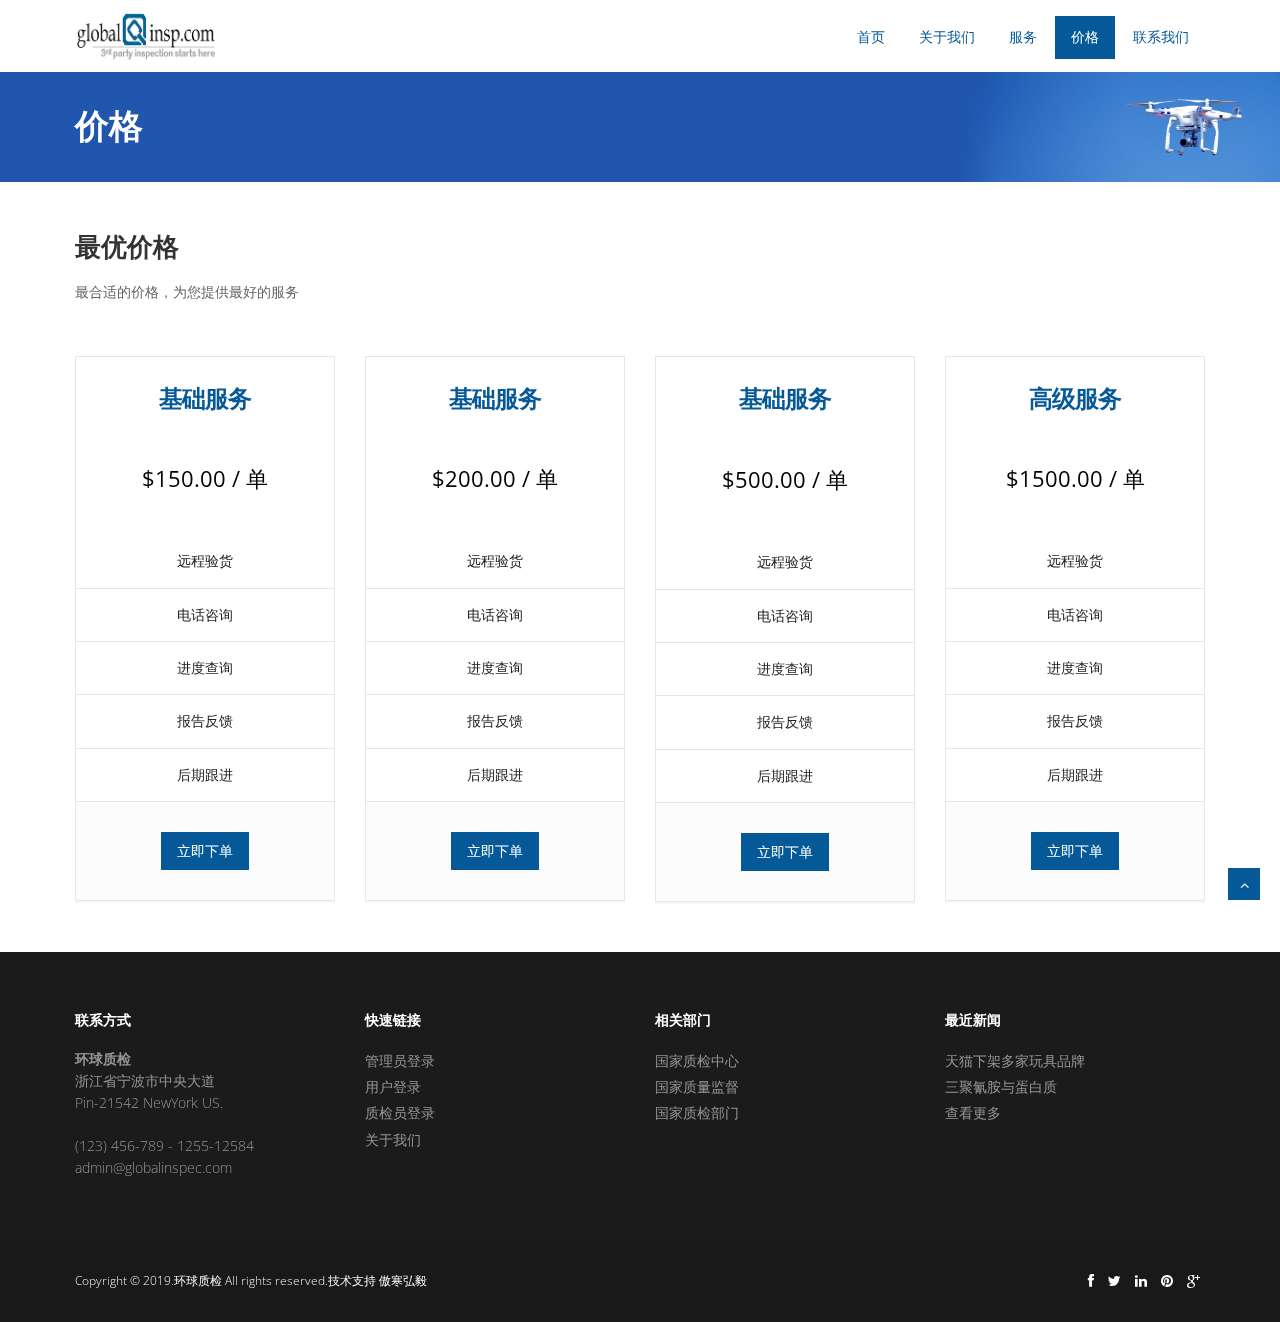
<file: pricing.html>
<!DOCTYPE html>
<html lang="en">

<head>
	<meta charset="utf-8">
	<title>global inspection-环球验货门户网,验货公司,inspection,第三方检验,验货,检测</title>
	<meta name="viewport" content="width=device-width, initial-scale=1.0" />
	<meta name="description" content="" />
	<meta name="author" content="" />
	<!-- css -->
	<link href="css/bootstrap.min.css" rel="stylesheet" />
	<link href="css/fancybox/jquery.fancybox.css" rel="stylesheet">
	<link href="css/flexslider.css" rel="stylesheet" />
	<link href="css/style.css" rel="stylesheet" />

	<!-- HTML5 shim, for IE6-8 support of HTML5 elements -->
	<!--[if lt IE 9]>
      <script src="http://html5shim.googlecode.com/svn/trunk/html5.js"></script>
    <![endif]-->

</head>

<body>
	<div id="wrapper">
		<!-- start header -->
		<header>
			<div class="navbar navbar-default navbar-static-top">
				<div class="container">
					<div class="navbar-header">
						<button type="button" class="navbar-toggle" data-toggle="collapse"
							data-target=".navbar-collapse">
							<span class="icon-bar"></span>
							<span class="icon-bar"></span>
							<span class="icon-bar"></span>
						</button>
						<a class="navbar-brand" href="index.html"><img src="img/logo.png" alt="logo" /></a>
					</div>
					<div class="navbar-collapse collapse ">
						<ul class="nav navbar-nav">
							<li><a href="index.html">首页</a></li>
							<!--
							<li class="dropdown">
								<a href="#" data-toggle="dropdown" class="dropdown-toggle">关于我们 <b
										class="caret"></b></a>
								<ul class="dropdown-menu">
									<li><a href="about.html">公司</a></li>
									<li><a href="#">Our Team</a></li>
									<li><a href="#">News</a></li>
									<li><a href="#">Investors</a></li>
								</ul>
							</li>
							
							<li><a href="portfolio.html">Portfolio</a></li>
							-->
							<li><a href="about.html">关于我们</a></li>
							<li><a href="services.html">服务</a></li>
							<li class="active"><a href="pricing.html">价格</a></li>
							<li><a href="contact.html">联系我们</a></li>
						</ul>
					</div>
				</div>
			</div>
		</header><!-- end header -->
		<section id="inner-headline">
			<div class="container">
				<div class="row">
					<div class="col-lg-12">
						<h2 class="pageTitle">价格</h2>
					</div>
				</div>
			</div>
		</section>
		<section id="content">
			<div class="container">
				<!-- end divider -->
				<div class="row">
					<div class="col-md-12">
						<div>
							<h2>最优价格</h2>最合适的价格，为您提供最好的服务
						</div>
						<br>
					</div>
				</div>
				<div class="row">
					<div class="col-md-3">
						<div class="pricing-box-item">
							<div class="pricing-heading">
								<h3><strong>基础服务</strong></h3>
							</div>
							<div class="pricing-terms">
								<h6>&#36;150.00 / 单</h6>
							</div>
							<div class="pricing-container">
								<ul>
									<li><i class="icon-ok"></i> 远程验货</li>
									<li><i class="icon-ok"></i> 电话咨询</li>
									<li><i class="icon-ok"></i> 进度查询</li>
									<li><i class="icon-ok"></i> 报告反馈</li>
									<li><i class="icon-ok"></i> 后期跟进</li>
								</ul>
							</div>
							<div class="pricing-action">
								<a href="#" class="btn btn-medium"><i class="icon-bolt"></i> 立即下单</a>
							</div>
						</div>
					</div>
					<div class="col-md-3">
						<div class="pricing-box-item">
							<div class="pricing-heading">
								<h3><strong>基础服务</strong></h3>
							</div>
							<div class="pricing-terms">
								<h6>&#36;200.00 / 单</h6>
							</div>
							<div class="pricing-container">
								<ul>
									<li><i class="icon-ok"></i> 远程验货</li>
									<li><i class="icon-ok"></i> 电话咨询</li>
									<li><i class="icon-ok"></i> 进度查询</li>
									<li><i class="icon-ok"></i> 报告反馈</li>
									<li><i class="icon-ok"></i> 后期跟进</li>
								</ul>
							</div>
							<div class="pricing-action">
								<a href="#" class="btn btn-medium"><i class="icon-bolt"></i> 立即下单</a>
							</div>
						</div>
					</div>
					<div class="col-md-3">
						<div class="pricing-box-item activeItem">
							<div class="pricing-heading">
								<h3><strong>基础服务</strong></h3>
							</div>
							<div class="pricing-terms">
								<h6>&#36;500.00 / 单</h6>
							</div>
							<div class="pricing-container">
								<ul>
									<li><i class="icon-ok"></i> 远程验货</li>
									<li><i class="icon-ok"></i> 电话咨询</li>
									<li><i class="icon-ok"></i> 进度查询</li>
									<li><i class="icon-ok"></i> 报告反馈</li>
									<li><i class="icon-ok"></i> 后期跟进</li>
								</ul>
							</div>
							<div class="pricing-action">
								<a href="#" class="btn btn-medium"><i class="icon-bolt"></i> 立即下单</a>
							</div>
						</div>
					</div>
					<div class="col-md-3">
						<div class="pricing-box-item">
							<div class="pricing-heading">
								<h3><strong>高级服务</strong></h3>
							</div>
							<div class="pricing-terms">
								<h6>&#36;1500.00 / 单</h6>
							</div>
							<div class="pricing-container">
								<ul>
									<li><i class="icon-ok"></i> 远程验货</li>
									<li><i class="icon-ok"></i> 电话咨询</li>
									<li><i class="icon-ok"></i> 进度查询</li>
									<li><i class="icon-ok"></i> 报告反馈</li>
									<li><i class="icon-ok"></i> 后期跟进</li>
								</ul>
							</div>
							<div class="pricing-action">
								<a href="#" class="btn btn-medium"><i class="icon-bolt"></i> 立即下单</a>
							</div>
						</div>
					</div>
				</div>
			</div>
		</section>
		<footer>

			<div class="container">
				<div class="row">
					<div class="col-md-3">
						<div class="widget">
							<h5 class="widgetheading">联系方式</h5>
							<address>
								<strong>环球质检</strong><br>
								浙江省宁波市中央大道<br>
								Pin-21542 NewYork US.</address>
							<p>
								<i class="icon-phone"></i> (123) 456-789 - 1255-12584 <br>
								<i class="icon-envelope-alt"></i> admin@globalinspec.com
							</p>
						</div>
					</div>
					<div class="col-md-3">
						<div class="widget">
							<h5 class="widgetheading">快速链接</h5>
							<ul class="link-list">
								<li><a href="#">管理员登录</a></li>
								<li><a href="#">用户登录</a></li>
								<li><a href="#">质检员登录</a></li>
								<li><a href="#">关于我们</a></li>
							</ul>
						</div>
					</div>
					<div class="col-md-3">
						<div class="widget">
							<h5 class="widgetheading">相关部门</h5>
							<ul class="link-list">
								<li><a href="#">国家质检中心</a></li>
								<li><a href="#">国家质量监督</a></li>
								<li><a href="#">国家质检部门</a></li>
							</ul>
						</div>
					</div>
					<div class="col-md-3">
						<div class="widget">
							<h5 class="widgetheading">最近新闻</h5>
							<ul class="link-list">
								<li><a href="#">天猫下架多家玩具品牌</a></li>
								<li><a href="#">三聚氰胺与蛋白质</a></li>
								<li><a href="#">查看更多</a></li>
							</ul>
						</div>
					</div>
				</div>
			</div>
			<div id="sub-footer">
				<div class="container">
					<div class="row">
						<div class="col-lg-6">
							<div class="copyright">
								<p>
									Copyright &copy; 2019.环球质检 All rights reserved.技术支持 <a href="http://houxiaoyi.cn/"
										target="_blank" title="傲寒弘毅信息科技邮箱公司">傲寒弘毅</a>
									<!-- - Collect from <a href="http://www.cssmoban.com/" title="网页模板" target="_blank">网页模板</a> -->
								</p>
							</div>
						</div>
						<div class="col-lg-6">
							<ul class="social-network">
								<li><a href="#" data-placement="top" title="Facebook"><i class="fa fa-facebook"></i></a>
								</li>
								<li><a href="#" data-placement="top" title="Twitter"><i class="fa fa-twitter"></i></a>
								</li>
								<li><a href="#" data-placement="top" title="Linkedin"><i class="fa fa-linkedin"></i></a>
								</li>
								<li><a href="#" data-placement="top" title="Pinterest"><i
											class="fa fa-pinterest"></i></a></li>
								<li><a href="#" data-placement="top" title="Google plus"><i
											class="fa fa-google-plus"></i></a></li>
							</ul>
						</div>
					</div>
				</div>
			</div>

		</footer>
	</div>
	<a href="#" class="scrollup"><i class="fa fa-angle-up active"></i></a>
	<!-- javascript
    ================================================== -->
	<!-- Placed at the end of the document so the pages load faster -->
	<script src="js/jquery.js"></script>
	<script src="js/jquery.easing.1.3.js"></script>
	<script src="js/bootstrap.min.js"></script>
	<script src="js/jquery.fancybox.pack.js"></script>
	<script src="js/jquery.fancybox-media.js"></script>
	<script src="js/portfolio/jquery.quicksand.js"></script>
	<script src="js/portfolio/setting.js"></script>
	<script src="js/jquery.flexslider.js"></script>
	<script src="js/animate.js"></script>
	<script src="js/custom.js"></script>
</body>

</html>
</file>
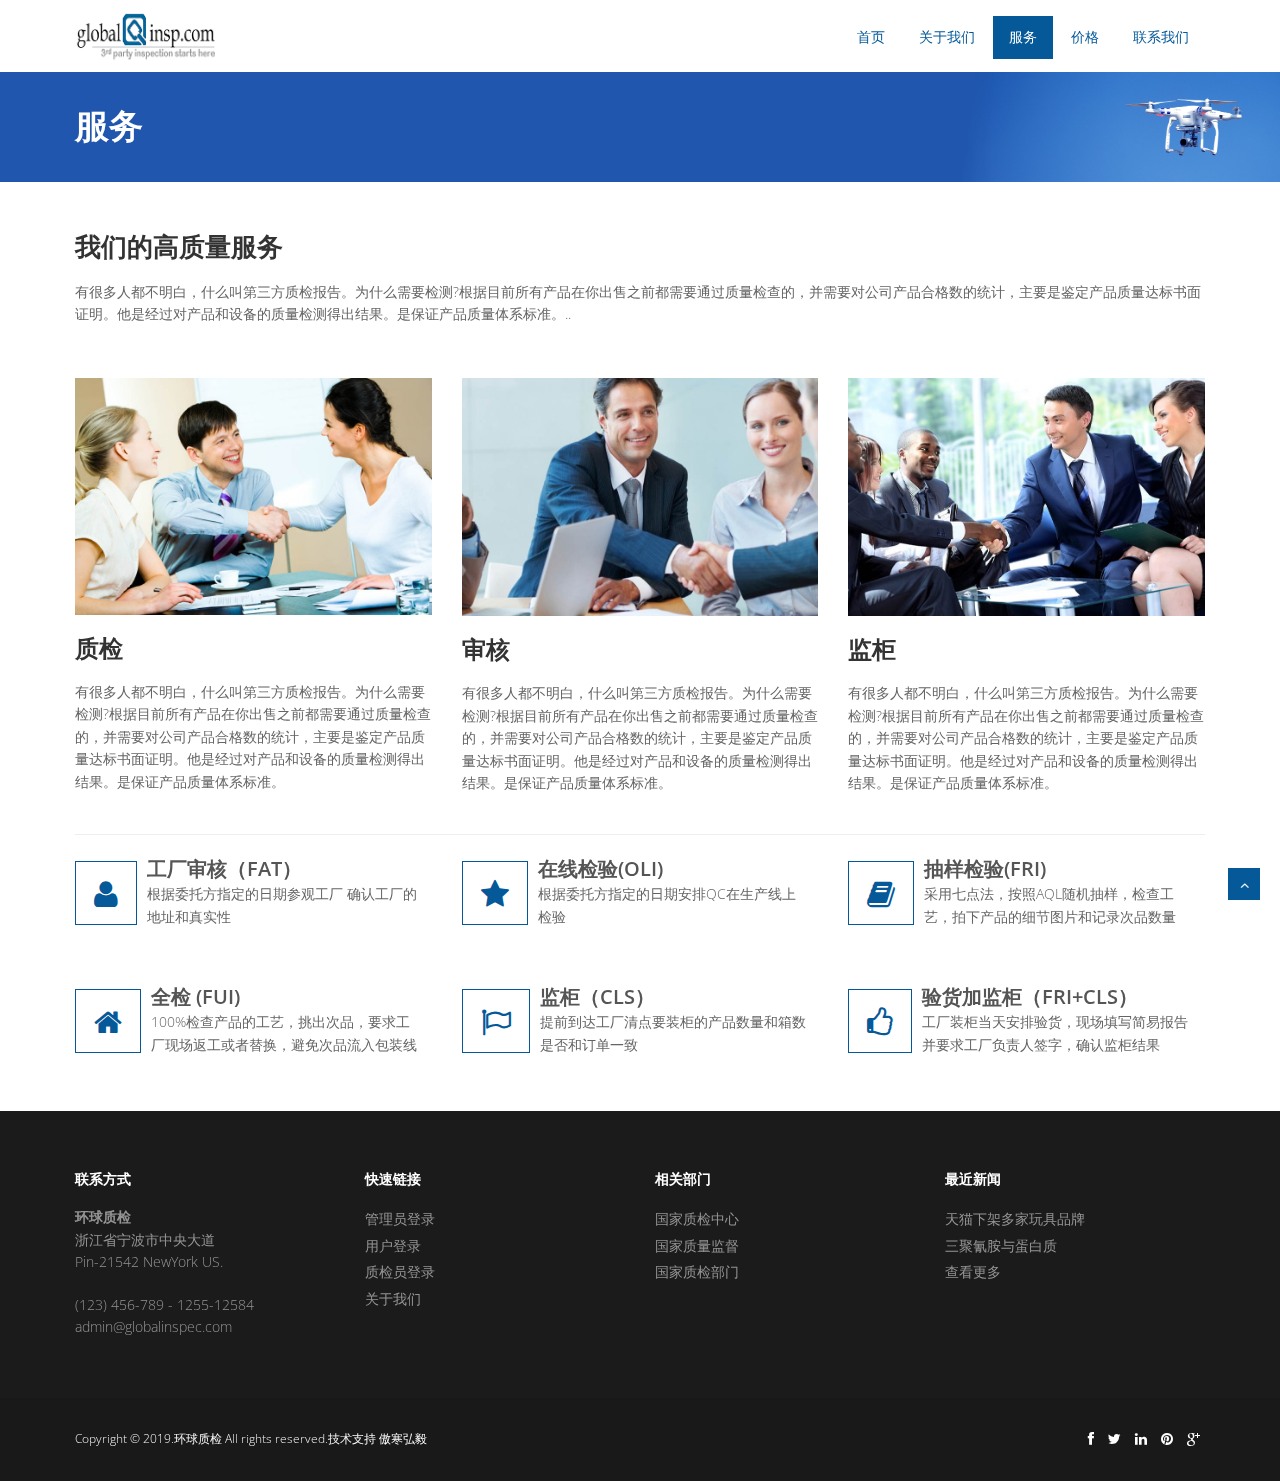
<file: services.html>
<!DOCTYPE html>
<html lang="en">
<head>
<meta charset="utf-8">
<title>global inspection-环球验货门户网,验货公司,inspection,第三方检验,验货,检测</title>
<meta name="viewport" content="width=device-width, initial-scale=1.0" />
<meta name="description" content="" />
<meta name="author" content="" />
 
<link href="css/bootstrap.min.css" rel="stylesheet" />
<link href="css/fancybox/jquery.fancybox.css" rel="stylesheet"> 
<link href="css/flexslider.css" rel="stylesheet" />
<link href="css/style.css" rel="stylesheet" />
 
<!-- HTML5 shim, for IE6-8 support of HTML5 elements -->
<!--[if lt IE 9]>
      <script src="http://html5shim.googlecode.com/svn/trunk/html5.js"></script>
    <![endif]-->

</head>
<body>
<div id="wrapper">

	<!-- start header -->
		<header>
        <div class="navbar navbar-default navbar-static-top">
            <div class="container">
                <div class="navbar-header">
                    <button type="button" class="navbar-toggle" data-toggle="collapse" data-target=".navbar-collapse">
                        <span class="icon-bar"></span>
                        <span class="icon-bar"></span>
                        <span class="icon-bar"></span>
                    </button>
                    <a class="navbar-brand" href="index.html"><img src="img/logo.png" alt="logo"/></a>
                </div>
                <div class="navbar-collapse collapse ">
                    <ul class="nav navbar-nav">
                        <li><a href="index.html">首页</a></li>
                        <!--
                        <li class="dropdown">
                            <a href="#" data-toggle="dropdown" class="dropdown-toggle">关于我们 <b
                                    class="caret"></b></a>
                            <ul class="dropdown-menu">
                                <li><a href="about.html">公司</a></li>
                                <li><a href="#">Our Team</a></li>
                                <li><a href="#">News</a></li>
                                <li><a href="#">Investors</a></li>
                            </ul>
                        </li>
                        
                        <li><a href="portfolio.html">Portfolio</a></li>
                        -->
                        <li><a href="about.html">关于我们</a></li>
                        <li  class="active"><a href="services.html">服务</a></li>
                        <li><a href="pricing.html">价格</a></li>
                        <li><a href="contact.html">联系我们</a></li>
                    </ul>
                </div>
            </div>
        </div>
	</header><!-- end header -->
	<section id="inner-headline">
	<div class="container">
		<div class="row">
			<div class="col-lg-12">
				<h2 class="pageTitle">服务</h2>
			</div>
		</div>
	</div>
	</section>
	<section id="content">
		<div class="container content">	
<div class="row">
			<div class="col-md-12">
				<div><h2>我们的高质量服务</h2>有很多人都不明白，什么叫第三方质检报告。为什么需要检测?根据目前所有产品在你出售之前都需要通过质量检查的，并需要对公司产品合格数的统计，主要是鉴定产品质量达标书面证明。他是经过对产品和设备的质量检测得出结果。是保证产品质量体系标准。..</div>
				<br>
			</div>
		</div>		
        <!-- Service Blcoks -->
        <div class="row service-v1 margin-bottom-40">
            <div class="col-md-4 md-margin-bottom-40">
               <img class="img-responsive" src="img/service1.jpg" alt="">   
                <h3>质检</h3>
                <p>有很多人都不明白，什么叫第三方质检报告。为什么需要检测?根据目前所有产品在你出售之前都需要通过质量检查的，并需要对公司产品合格数的统计，主要是鉴定产品质量达标书面证明。他是经过对产品和设备的质量检测得出结果。是保证产品质量体系标准。</p>        
            </div>
            <div class="col-md-4">
                <img class="img-responsive" src="img/service2.jpg" alt="">            
                <h3>审核</h3>
                <p>有很多人都不明白，什么叫第三方质检报告。为什么需要检测?根据目前所有产品在你出售之前都需要通过质量检查的，并需要对公司产品合格数的统计，主要是鉴定产品质量达标书面证明。他是经过对产品和设备的质量检测得出结果。是保证产品质量体系标准。</p>        
            </div>
            <div class="col-md-4 md-margin-bottom-40">
              <img class="img-responsive" src="img/service3.jpg" alt="">  
                <h3>监柜</h3>
                <p>有很多人都不明白，什么叫第三方质检报告。为什么需要检测?根据目前所有产品在你出售之前都需要通过质量检查的，并需要对公司产品合格数的统计，主要是鉴定产品质量达标书面证明。他是经过对产品和设备的质量检测得出结果。是保证产品质量体系标准。</p>        
            </div>
        </div>
        <!-- End Service Blcoks -->

        <hr class="margin-bottom-50">

        <!-- Info Blcoks -->
        <div class="row">
            <div class="col-sm-4 info-blocks">
                <i class="icon-info-blocks fa fa-user"></i>
                <div class="info-blocks-in">
                    <h3>工厂审核（FAT）</h3>
                    <p>根据委托方指定的日期参观工厂 确认工厂的地址和真实性</p>
                </div>
            </div>
            <div class="col-sm-4 info-blocks">
                <i class="icon-info-blocks fa fa-star"></i>
                <div class="info-blocks-in">
                    <h3>在线检验(OLI)</h3>
                    <p>根据委托方指定的日期安排QC在生产线上检验</p>
                </div>
            </div>
            <div class="col-sm-4 info-blocks">
                <i class="icon-info-blocks fa fa-book"></i>
                <div class="info-blocks-in">
                    <h3>抽样检验(FRI)</h3>
                    <p>采用七点法，按照AQL随机抽样，检查工艺，拍下产品的细节图片和记录次品数量</p>
                </div>
            </div>
        </div>
        <!-- End Info Blcoks -->

       
        <!-- Info Blcoks -->
        <div class="row">
            <div class="col-sm-4 info-blocks">
                <i class="icon-info-blocks fa fa-home"></i>
                <div class="info-blocks-in">
                    <h3>全检 (FUI)</h3>
                    <p>100%检查产品的工艺，挑出次品，要求工厂现场返工或者替换，避免次品流入包装线</p>
                </div>
            </div>
            <div class="col-sm-4 info-blocks">
                <i class="icon-info-blocks fa fa-flag-o"></i>
                <div class="info-blocks-in">
                    <h3>监柜（CLS）</h3>
                    <p>提前到达工厂清点要装柜的产品数量和箱数是否和订单一致</p>
                </div>
            </div>
            <div class="col-sm-4 info-blocks">
                <i class="icon-info-blocks fa fa-thumbs-o-up"></i>
                <div class="info-blocks-in">
                    <h3>验货加监柜（FRI+CLS）</h3>
                    <p>工厂装柜当天安排验货，现场填写简易报告并要求工厂负责人签字，确认监柜结果</p>
                </div>
            </div>
        </div>
        <!-- End Info Blcoks -->

        
    </div>
    </section>
	<footer>

        <div class="container">
            <div class="row">
                <div class="col-md-3">
                    <div class="widget">
                        <h5 class="widgetheading">联系方式</h5>
                        <address>
                        <strong>环球质检</strong><br>
                        浙江省宁波市中央大道<br>
                         Pin-21542 NewYork US.</address>
                        <p>
                            <i class="icon-phone"></i> (123) 456-789 - 1255-12584 <br>
                            <i class="icon-envelope-alt"></i> admin@globalinspec.com
                        </p>
                    </div>
                </div>
                <div class="col-md-3">
                    <div class="widget">
                        <h5 class="widgetheading">快速链接</h5>
                        <ul class="link-list">
                            <li><a href="#">管理员登录</a></li>
                            <li><a href="#">用户登录</a></li>
                            <li><a href="#">质检员登录</a></li>
                            <li><a href="#">关于我们</a></li>
                        </ul>
                    </div>
                </div>
                <div class="col-md-3">
                    <div class="widget">
                        <h5 class="widgetheading">相关部门</h5>
                        <ul class="link-list">
                            <li><a href="#">国家质检中心</a></li>
                            <li><a href="#">国家质量监督</a></li>
                            <li><a href="#">国家质检部门</a></li>
                        </ul>
                    </div>
                </div>
                <div class="col-md-3">
                    <div class="widget">
                        <h5 class="widgetheading">最近新闻</h5>
                        <ul class="link-list">
                            <li><a href="#">天猫下架多家玩具品牌</a></li>
                            <li><a href="#">三聚氰胺与蛋白质</a></li>
                            <li><a href="#">查看更多</a></li>
                        </ul>
                    </div>
                </div>
            </div>
        </div>
        <div id="sub-footer">
            <div class="container">
                <div class="row">
                    <div class="col-lg-6">
                        <div class="copyright">
                            <p>
                                Copyright &copy; 2019.环球质检 All rights reserved.技术支持 <a href="http://houxiaoyi.cn/" target="_blank" title="傲寒弘毅信息科技邮箱公司">傲寒弘毅</a> <!-- - Collect from <a href="http://www.cssmoban.com/" title="网页模板" target="_blank">网页模板</a> -->
                            </p>
                        </div>
                    </div>
                    <div class="col-lg-6">
                        <ul class="social-network">
                            <li><a href="#" data-placement="top" title="Facebook"><i class="fa fa-facebook"></i></a></li>
                            <li><a href="#" data-placement="top" title="Twitter"><i class="fa fa-twitter"></i></a></li>
                            <li><a href="#" data-placement="top" title="Linkedin"><i class="fa fa-linkedin"></i></a></li>
                            <li><a href="#" data-placement="top" title="Pinterest"><i class="fa fa-pinterest"></i></a></li>
                            <li><a href="#" data-placement="top" title="Google plus"><i class="fa fa-google-plus"></i></a></li>
                        </ul>
                    </div>
                </div>
            </div>
        </div>
	</footer>
</div>
<a href="#" class="scrollup"><i class="fa fa-angle-up active"></i></a>
<!-- javascript
    ================================================== -->
<!-- Placed at the end of the document so the pages load faster -->
<script src="js/jquery.js"></script>
<script src="js/jquery.easing.1.3.js"></script>
<script src="js/bootstrap.min.js"></script>
<script src="js/jquery.fancybox.pack.js"></script>
<script src="js/jquery.fancybox-media.js"></script> 
<script src="js/portfolio/jquery.quicksand.js"></script>
<script src="js/portfolio/setting.js"></script>
<script src="js/jquery.flexslider.js"></script>
<script src="js/animate.js"></script>
<script src="js/custom.js"></script>
</body>
</html>
</file>
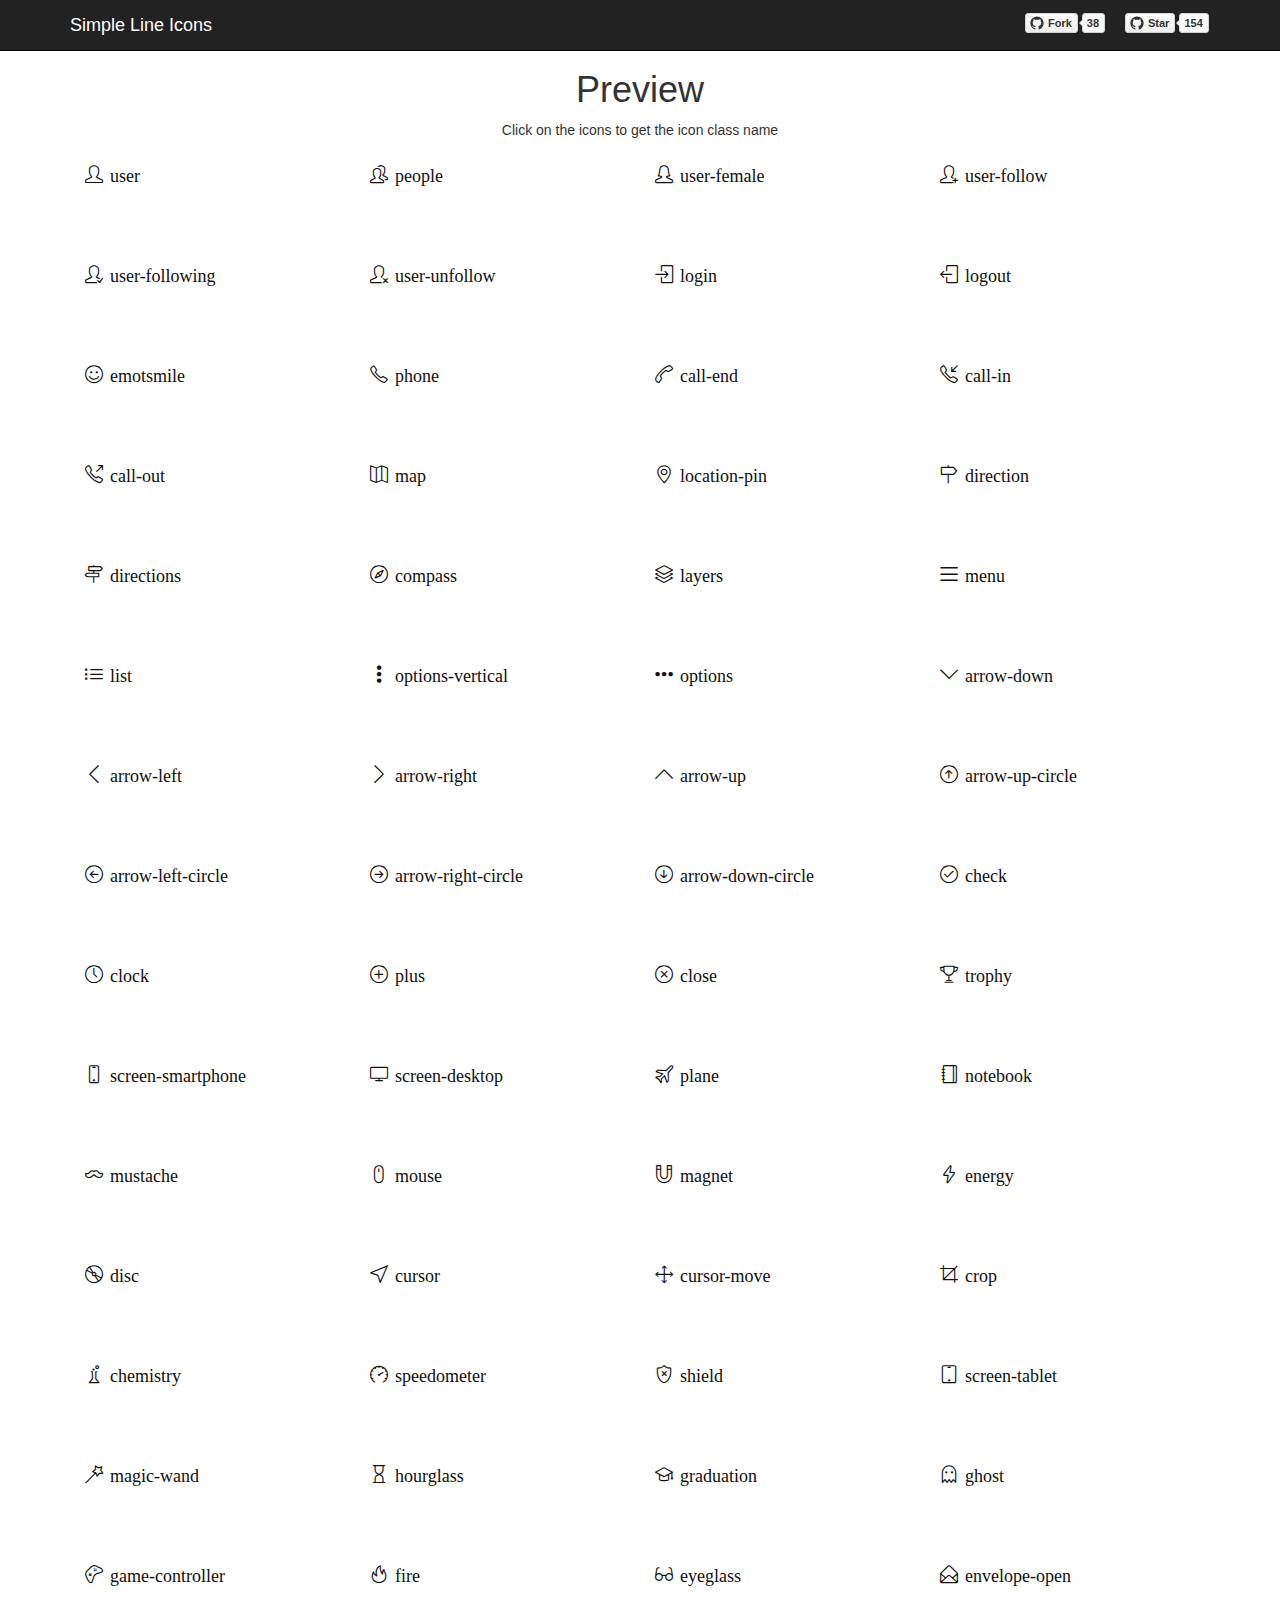
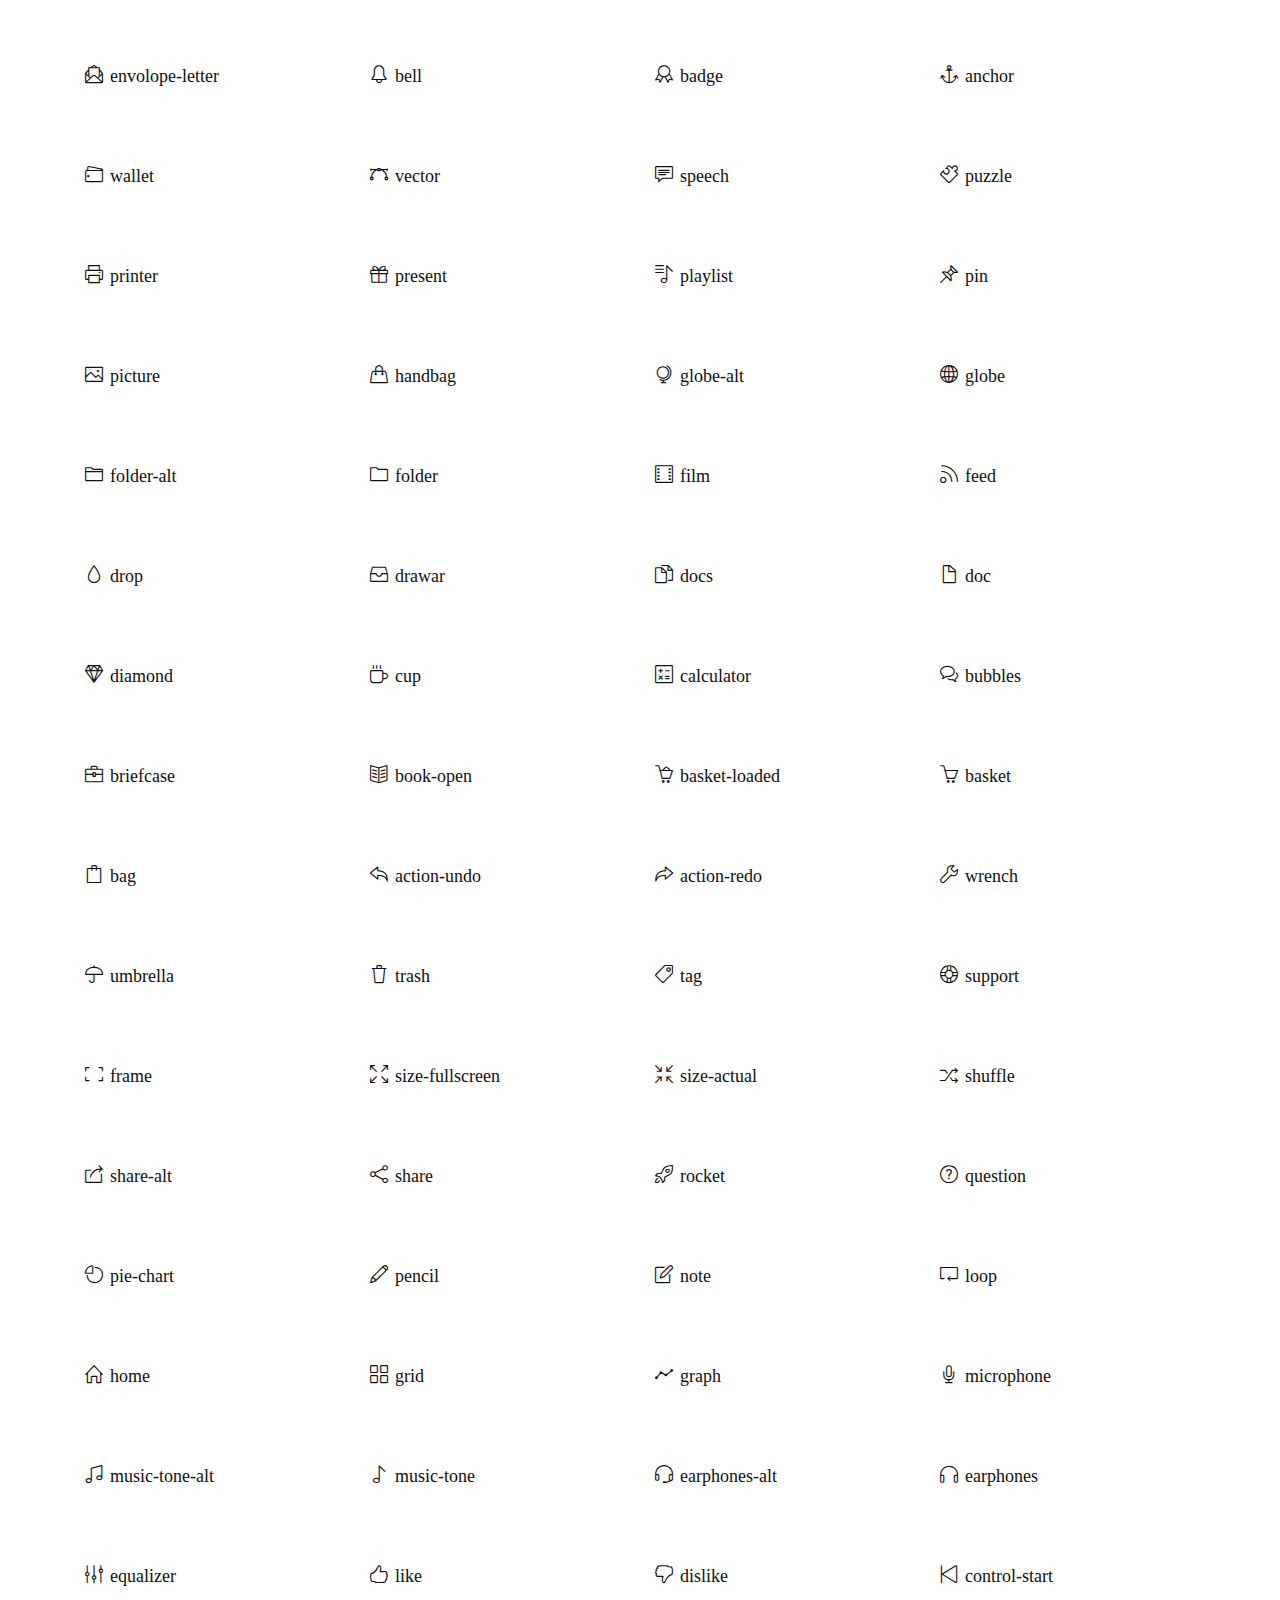
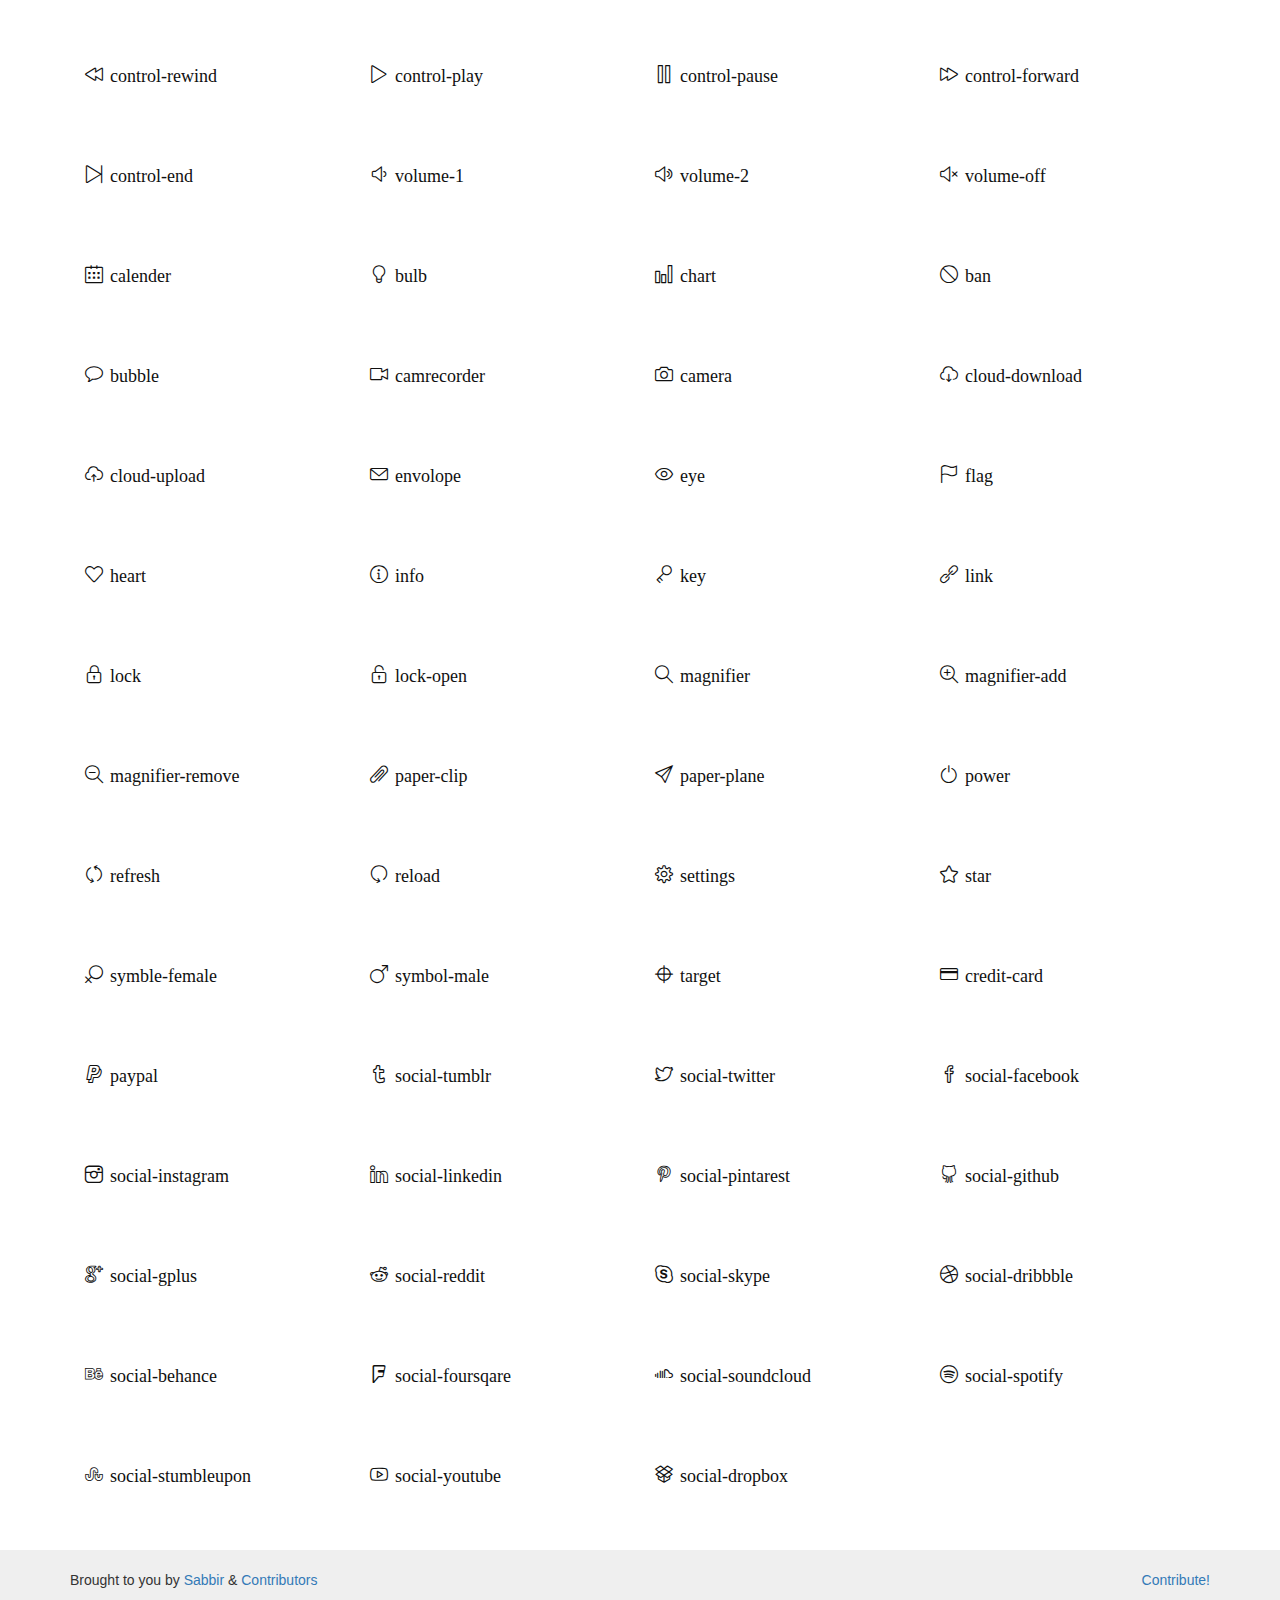
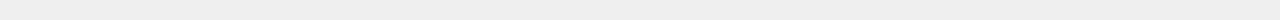
<file: simple-line-icons/Simple Line Icons.html>
<!-- saved from url=(0045)http://thesabbir.github.io/simple-line-icons/ -->
<html><head><meta http-equiv="Content-Type" content="text/html; charset=UTF-8">
    <meta charset="utf-8">
    <meta http-equiv="X-UA-Compatible" content="IE=edge,chrome=1">
    <meta name="description" content="Simple line icons">
    <meta name="keywords" content="simple, line, icons, icon pack, web icon">
    <meta name="viewport" content="width=device-width, initial-scale=1">
    <link rel="stylesheet" href="./Simple Line Icons_files/simple-line-icons.css">
    <link rel="stylesheet" href="./Simple Line Icons_files/bootstrap.css">
    <link rel="stylesheet" href="./Simple Line Icons_files/style.css">
    <title>Simple Line Icons</title>
<style type="text/css"></style></head>
<body>

<nav class="navbar navbar-inverse navbar-fixed-top">
    <div class="container">
        <div class="navbar-header">
            <button type="button" class="navbar-toggle collapsed" data-toggle="collapse" data-target="#bs-navbar-collapse">
                <span class="sr-only">Toggle navigation</span>
                <span class="icon-bar"></span>
                <span class="icon-bar"></span>
                <span class="icon-bar"></span>
            </button>
            <a class="navbar-brand" href="https://github.com/thesabbir/simple-line-icons">Simple Line Icons</a>
        </div>

        <div class="collapse navbar-collapse" id="bs-navbar-collapse">
            <ul class="nav navbar-nav navbar-right">
                <li><iframe src="./Simple Line Icons_files/github-btn.html" frameborder="0" scrolling="0" width="100px" height="20px"></iframe></li>
                <li><iframe src="./Simple Line Icons_files/github-btn(1).html" frameborder="0" scrolling="0" width="100px" height="20px"></iframe></li>
            </ul>
        </div>
    </div>
</nav>

<div class="container mt">
    <h1 class="text-center">Preview</h1>
    <p class="text-center">Click on the icons to get the icon class name</p>
    <div class="icon-preview-box col-xs-6 col-md-3 col-lg-3">
                <div class="preview">
                <a href="http://thesabbir.github.io/simple-line-icons/#" class="show-code" title="click to show css class name"><i class="icon-user icons"></i><span class="name">user</span> <code class="code-preview" style="display: none;">.icon-user</code></a>
                </div>
            </div><div class="icon-preview-box col-xs-6 col-md-3 col-lg-3">
                <div class="preview">
                <a href="http://thesabbir.github.io/simple-line-icons/#" class="show-code" title="click to show css class name"><i class="icon-people icons"></i><span class="name">people</span> <code class="code-preview" style="display: none;">.icon-people</code></a>
                </div>
            </div><div class="icon-preview-box col-xs-6 col-md-3 col-lg-3">
                <div class="preview">
                <a href="http://thesabbir.github.io/simple-line-icons/#" class="show-code" title="click to show css class name"><i class="icon-user-female icons"></i><span class="name">user-female</span> <code class="code-preview" style="display: none;">.icon-user-female</code></a>
                </div>
            </div><div class="icon-preview-box col-xs-6 col-md-3 col-lg-3">
                <div class="preview">
                <a href="http://thesabbir.github.io/simple-line-icons/#" class="show-code" title="click to show css class name"><i class="icon-user-follow icons"></i><span class="name">user-follow</span> <code class="code-preview" style="display: none;">.icon-user-follow</code></a>
                </div>
            </div><div class="icon-preview-box col-xs-6 col-md-3 col-lg-3">
                <div class="preview">
                <a href="http://thesabbir.github.io/simple-line-icons/#" class="show-code" title="click to show css class name"><i class="icon-user-following icons"></i><span class="name">user-following</span> <code class="code-preview" style="display: none;">.icon-user-following</code></a>
                </div>
            </div><div class="icon-preview-box col-xs-6 col-md-3 col-lg-3">
                <div class="preview">
                <a href="http://thesabbir.github.io/simple-line-icons/#" class="show-code" title="click to show css class name"><i class="icon-user-unfollow icons"></i><span class="name">user-unfollow</span> <code class="code-preview" style="display: none;">.icon-user-unfollow</code></a>
                </div>
            </div><div class="icon-preview-box col-xs-6 col-md-3 col-lg-3">
                <div class="preview">
                <a href="http://thesabbir.github.io/simple-line-icons/#" class="show-code" title="click to show css class name"><i class="icon-login icons"></i><span class="name">login</span> <code class="code-preview" style="display: none;">.icon-login</code></a>
                </div>
            </div><div class="icon-preview-box col-xs-6 col-md-3 col-lg-3">
                <div class="preview">
                <a href="http://thesabbir.github.io/simple-line-icons/#" class="show-code" title="click to show css class name"><i class="icon-logout icons"></i><span class="name">logout</span> <code class="code-preview" style="display: none;">.icon-logout</code></a>
                </div>
            </div><div class="icon-preview-box col-xs-6 col-md-3 col-lg-3">
                <div class="preview">
                <a href="http://thesabbir.github.io/simple-line-icons/#" class="show-code" title="click to show css class name"><i class="icon-emotsmile icons"></i><span class="name">emotsmile</span> <code class="code-preview" style="display: none;">.icon-emotsmile</code></a>
                </div>
            </div><div class="icon-preview-box col-xs-6 col-md-3 col-lg-3">
                <div class="preview">
                <a href="http://thesabbir.github.io/simple-line-icons/#" class="show-code" title="click to show css class name"><i class="icon-phone icons"></i><span class="name">phone</span> <code class="code-preview" style="display: none;">.icon-phone</code></a>
                </div>
            </div><div class="icon-preview-box col-xs-6 col-md-3 col-lg-3">
                <div class="preview">
                <a href="http://thesabbir.github.io/simple-line-icons/#" class="show-code" title="click to show css class name"><i class="icon-call-end icons"></i><span class="name">call-end</span> <code class="code-preview" style="display: none;">.icon-call-end</code></a>
                </div>
            </div><div class="icon-preview-box col-xs-6 col-md-3 col-lg-3">
                <div class="preview">
                <a href="http://thesabbir.github.io/simple-line-icons/#" class="show-code" title="click to show css class name"><i class="icon-call-in icons"></i><span class="name">call-in</span> <code class="code-preview" style="display: none;">.icon-call-in</code></a>
                </div>
            </div><div class="icon-preview-box col-xs-6 col-md-3 col-lg-3">
                <div class="preview">
                <a href="http://thesabbir.github.io/simple-line-icons/#" class="show-code" title="click to show css class name"><i class="icon-call-out icons"></i><span class="name">call-out</span> <code class="code-preview" style="display: none;">.icon-call-out</code></a>
                </div>
            </div><div class="icon-preview-box col-xs-6 col-md-3 col-lg-3">
                <div class="preview">
                <a href="http://thesabbir.github.io/simple-line-icons/#" class="show-code" title="click to show css class name"><i class="icon-map icons"></i><span class="name">map</span> <code class="code-preview" style="display: none;">.icon-map</code></a>
                </div>
            </div><div class="icon-preview-box col-xs-6 col-md-3 col-lg-3">
                <div class="preview">
                <a href="http://thesabbir.github.io/simple-line-icons/#" class="show-code" title="click to show css class name"><i class="icon-location-pin icons"></i><span class="name">location-pin</span> <code class="code-preview" style="display: none;">.icon-location-pin</code></a>
                </div>
            </div><div class="icon-preview-box col-xs-6 col-md-3 col-lg-3">
                <div class="preview">
                <a href="http://thesabbir.github.io/simple-line-icons/#" class="show-code" title="click to show css class name"><i class="icon-direction icons"></i><span class="name">direction</span> <code class="code-preview" style="display: none;">.icon-direction</code></a>
                </div>
            </div><div class="icon-preview-box col-xs-6 col-md-3 col-lg-3">
                <div class="preview">
                <a href="http://thesabbir.github.io/simple-line-icons/#" class="show-code" title="click to show css class name"><i class="icon-directions icons"></i><span class="name">directions</span> <code class="code-preview" style="display: none;">.icon-directions</code></a>
                </div>
            </div><div class="icon-preview-box col-xs-6 col-md-3 col-lg-3">
                <div class="preview">
                <a href="http://thesabbir.github.io/simple-line-icons/#" class="show-code" title="click to show css class name"><i class="icon-compass icons"></i><span class="name">compass</span> <code class="code-preview" style="display: none;">.icon-compass</code></a>
                </div>
            </div><div class="icon-preview-box col-xs-6 col-md-3 col-lg-3">
                <div class="preview">
                <a href="http://thesabbir.github.io/simple-line-icons/#" class="show-code" title="click to show css class name"><i class="icon-layers icons"></i><span class="name">layers</span> <code class="code-preview" style="display: none;">.icon-layers</code></a>
                </div>
            </div><div class="icon-preview-box col-xs-6 col-md-3 col-lg-3">
                <div class="preview">
                <a href="http://thesabbir.github.io/simple-line-icons/#" class="show-code" title="click to show css class name"><i class="icon-menu icons"></i><span class="name">menu</span> <code class="code-preview" style="display: none;">.icon-menu</code></a>
                </div>
            </div><div class="icon-preview-box col-xs-6 col-md-3 col-lg-3">
                <div class="preview">
                <a href="http://thesabbir.github.io/simple-line-icons/#" class="show-code" title="click to show css class name"><i class="icon-list icons"></i><span class="name">list</span> <code class="code-preview" style="display: none;">.icon-list</code></a>
                </div>
            </div><div class="icon-preview-box col-xs-6 col-md-3 col-lg-3">
                <div class="preview">
                <a href="http://thesabbir.github.io/simple-line-icons/#" class="show-code" title="click to show css class name"><i class="icon-options-vertical icons"></i><span class="name">options-vertical</span> <code class="code-preview" style="display: none;">.icon-options-vertical</code></a>
                </div>
            </div><div class="icon-preview-box col-xs-6 col-md-3 col-lg-3">
                <div class="preview">
                <a href="http://thesabbir.github.io/simple-line-icons/#" class="show-code" title="click to show css class name"><i class="icon-options icons"></i><span class="name">options</span> <code class="code-preview" style="display: none;">.icon-options</code></a>
                </div>
            </div><div class="icon-preview-box col-xs-6 col-md-3 col-lg-3">
                <div class="preview">
                <a href="http://thesabbir.github.io/simple-line-icons/#" class="show-code" title="click to show css class name"><i class="icon-arrow-down icons"></i><span class="name">arrow-down</span> <code class="code-preview" style="display: none;">.icon-arrow-down</code></a>
                </div>
            </div><div class="icon-preview-box col-xs-6 col-md-3 col-lg-3">
                <div class="preview">
                <a href="http://thesabbir.github.io/simple-line-icons/#" class="show-code" title="click to show css class name"><i class="icon-arrow-left icons"></i><span class="name">arrow-left</span> <code class="code-preview" style="display: none;">.icon-arrow-left</code></a>
                </div>
            </div><div class="icon-preview-box col-xs-6 col-md-3 col-lg-3">
                <div class="preview">
                <a href="http://thesabbir.github.io/simple-line-icons/#" class="show-code" title="click to show css class name"><i class="icon-arrow-right icons"></i><span class="name">arrow-right</span> <code class="code-preview" style="display: none;">.icon-arrow-right</code></a>
                </div>
            </div><div class="icon-preview-box col-xs-6 col-md-3 col-lg-3">
                <div class="preview">
                <a href="http://thesabbir.github.io/simple-line-icons/#" class="show-code" title="click to show css class name"><i class="icon-arrow-up icons"></i><span class="name">arrow-up</span> <code class="code-preview" style="display: none;">.icon-arrow-up</code></a>
                </div>
            </div><div class="icon-preview-box col-xs-6 col-md-3 col-lg-3">
                <div class="preview">
                <a href="http://thesabbir.github.io/simple-line-icons/#" class="show-code" title="click to show css class name"><i class="icon-arrow-up-circle icons"></i><span class="name">arrow-up-circle</span> <code class="code-preview" style="display: none;">.icon-arrow-up-circle</code></a>
                </div>
            </div><div class="icon-preview-box col-xs-6 col-md-3 col-lg-3">
                <div class="preview">
                <a href="http://thesabbir.github.io/simple-line-icons/#" class="show-code" title="click to show css class name"><i class="icon-arrow-left-circle icons"></i><span class="name">arrow-left-circle</span> <code class="code-preview" style="display: none;">.icon-arrow-left-circle</code></a>
                </div>
            </div><div class="icon-preview-box col-xs-6 col-md-3 col-lg-3">
                <div class="preview">
                <a href="http://thesabbir.github.io/simple-line-icons/#" class="show-code" title="click to show css class name"><i class="icon-arrow-right-circle icons"></i><span class="name">arrow-right-circle</span> <code class="code-preview" style="display: none;">.icon-arrow-right-circle</code></a>
                </div>
            </div><div class="icon-preview-box col-xs-6 col-md-3 col-lg-3">
                <div class="preview">
                <a href="http://thesabbir.github.io/simple-line-icons/#" class="show-code" title="click to show css class name"><i class="icon-arrow-down-circle icons"></i><span class="name">arrow-down-circle</span> <code class="code-preview" style="display: none;">.icon-arrow-down-circle</code></a>
                </div>
            </div><div class="icon-preview-box col-xs-6 col-md-3 col-lg-3">
                <div class="preview">
                <a href="http://thesabbir.github.io/simple-line-icons/#" class="show-code" title="click to show css class name"><i class="icon-check icons"></i><span class="name">check</span> <code class="code-preview" style="display: none;">.icon-check</code></a>
                </div>
            </div><div class="icon-preview-box col-xs-6 col-md-3 col-lg-3">
                <div class="preview">
                <a href="http://thesabbir.github.io/simple-line-icons/#" class="show-code" title="click to show css class name"><i class="icon-clock icons"></i><span class="name">clock</span> <code class="code-preview" style="display: none;">.icon-clock</code></a>
                </div>
            </div><div class="icon-preview-box col-xs-6 col-md-3 col-lg-3">
                <div class="preview">
                <a href="http://thesabbir.github.io/simple-line-icons/#" class="show-code" title="click to show css class name"><i class="icon-plus icons"></i><span class="name">plus</span> <code class="code-preview" style="display: none;">.icon-plus</code></a>
                </div>
            </div><div class="icon-preview-box col-xs-6 col-md-3 col-lg-3">
                <div class="preview">
                <a href="http://thesabbir.github.io/simple-line-icons/#" class="show-code" title="click to show css class name"><i class="icon-close icons"></i><span class="name">close</span> <code class="code-preview" style="display: none;">.icon-close</code></a>
                </div>
            </div><div class="icon-preview-box col-xs-6 col-md-3 col-lg-3">
                <div class="preview">
                <a href="http://thesabbir.github.io/simple-line-icons/#" class="show-code" title="click to show css class name"><i class="icon-trophy icons"></i><span class="name">trophy</span> <code class="code-preview" style="display: none;">.icon-trophy</code></a>
                </div>
            </div><div class="icon-preview-box col-xs-6 col-md-3 col-lg-3">
                <div class="preview">
                <a href="http://thesabbir.github.io/simple-line-icons/#" class="show-code" title="click to show css class name"><i class="icon-screen-smartphone icons"></i><span class="name">screen-smartphone</span> <code class="code-preview" style="display: none;">.icon-screen-smartphone</code></a>
                </div>
            </div><div class="icon-preview-box col-xs-6 col-md-3 col-lg-3">
                <div class="preview">
                <a href="http://thesabbir.github.io/simple-line-icons/#" class="show-code" title="click to show css class name"><i class="icon-screen-desktop icons"></i><span class="name">screen-desktop</span> <code class="code-preview" style="display: none;">.icon-screen-desktop</code></a>
                </div>
            </div><div class="icon-preview-box col-xs-6 col-md-3 col-lg-3">
                <div class="preview">
                <a href="http://thesabbir.github.io/simple-line-icons/#" class="show-code" title="click to show css class name"><i class="icon-plane icons"></i><span class="name">plane</span> <code class="code-preview" style="display: none;">.icon-plane</code></a>
                </div>
            </div><div class="icon-preview-box col-xs-6 col-md-3 col-lg-3">
                <div class="preview">
                <a href="http://thesabbir.github.io/simple-line-icons/#" class="show-code" title="click to show css class name"><i class="icon-notebook icons"></i><span class="name">notebook</span> <code class="code-preview" style="display: none;">.icon-notebook</code></a>
                </div>
            </div><div class="icon-preview-box col-xs-6 col-md-3 col-lg-3">
                <div class="preview">
                <a href="http://thesabbir.github.io/simple-line-icons/#" class="show-code" title="click to show css class name"><i class="icon-mustache icons"></i><span class="name">mustache</span> <code class="code-preview" style="display: none;">.icon-mustache</code></a>
                </div>
            </div><div class="icon-preview-box col-xs-6 col-md-3 col-lg-3">
                <div class="preview">
                <a href="http://thesabbir.github.io/simple-line-icons/#" class="show-code" title="click to show css class name"><i class="icon-mouse icons"></i><span class="name">mouse</span> <code class="code-preview" style="display: none;">.icon-mouse</code></a>
                </div>
            </div><div class="icon-preview-box col-xs-6 col-md-3 col-lg-3">
                <div class="preview">
                <a href="http://thesabbir.github.io/simple-line-icons/#" class="show-code" title="click to show css class name"><i class="icon-magnet icons"></i><span class="name">magnet</span> <code class="code-preview" style="display: none;">.icon-magnet</code></a>
                </div>
            </div><div class="icon-preview-box col-xs-6 col-md-3 col-lg-3">
                <div class="preview">
                <a href="http://thesabbir.github.io/simple-line-icons/#" class="show-code" title="click to show css class name"><i class="icon-energy icons"></i><span class="name">energy</span> <code class="code-preview" style="display: none;">.icon-energy</code></a>
                </div>
            </div><div class="icon-preview-box col-xs-6 col-md-3 col-lg-3">
                <div class="preview">
                <a href="http://thesabbir.github.io/simple-line-icons/#" class="show-code" title="click to show css class name"><i class="icon-disc icons"></i><span class="name">disc</span> <code class="code-preview" style="display: none;">.icon-disc</code></a>
                </div>
            </div><div class="icon-preview-box col-xs-6 col-md-3 col-lg-3">
                <div class="preview">
                <a href="http://thesabbir.github.io/simple-line-icons/#" class="show-code" title="click to show css class name"><i class="icon-cursor icons"></i><span class="name">cursor</span> <code class="code-preview" style="display: none;">.icon-cursor</code></a>
                </div>
            </div><div class="icon-preview-box col-xs-6 col-md-3 col-lg-3">
                <div class="preview">
                <a href="http://thesabbir.github.io/simple-line-icons/#" class="show-code" title="click to show css class name"><i class="icon-cursor-move icons"></i><span class="name">cursor-move</span> <code class="code-preview" style="display: none;">.icon-cursor-move</code></a>
                </div>
            </div><div class="icon-preview-box col-xs-6 col-md-3 col-lg-3">
                <div class="preview">
                <a href="http://thesabbir.github.io/simple-line-icons/#" class="show-code" title="click to show css class name"><i class="icon-crop icons"></i><span class="name">crop</span> <code class="code-preview" style="display: none;">.icon-crop</code></a>
                </div>
            </div><div class="icon-preview-box col-xs-6 col-md-3 col-lg-3">
                <div class="preview">
                <a href="http://thesabbir.github.io/simple-line-icons/#" class="show-code" title="click to show css class name"><i class="icon-chemistry icons"></i><span class="name">chemistry</span> <code class="code-preview" style="display: none;">.icon-chemistry</code></a>
                </div>
            </div><div class="icon-preview-box col-xs-6 col-md-3 col-lg-3">
                <div class="preview">
                <a href="http://thesabbir.github.io/simple-line-icons/#" class="show-code" title="click to show css class name"><i class="icon-speedometer icons"></i><span class="name">speedometer</span> <code class="code-preview" style="display: none;">.icon-speedometer</code></a>
                </div>
            </div><div class="icon-preview-box col-xs-6 col-md-3 col-lg-3">
                <div class="preview">
                <a href="http://thesabbir.github.io/simple-line-icons/#" class="show-code" title="click to show css class name"><i class="icon-shield icons"></i><span class="name">shield</span> <code class="code-preview" style="display: none;">.icon-shield</code></a>
                </div>
            </div><div class="icon-preview-box col-xs-6 col-md-3 col-lg-3">
                <div class="preview">
                <a href="http://thesabbir.github.io/simple-line-icons/#" class="show-code" title="click to show css class name"><i class="icon-screen-tablet icons"></i><span class="name">screen-tablet</span> <code class="code-preview" style="display: none;">.icon-screen-tablet</code></a>
                </div>
            </div><div class="icon-preview-box col-xs-6 col-md-3 col-lg-3">
                <div class="preview">
                <a href="http://thesabbir.github.io/simple-line-icons/#" class="show-code" title="click to show css class name"><i class="icon-magic-wand icons"></i><span class="name">magic-wand</span> <code class="code-preview" style="display: none;">.icon-magic-wand</code></a>
                </div>
            </div><div class="icon-preview-box col-xs-6 col-md-3 col-lg-3">
                <div class="preview">
                <a href="http://thesabbir.github.io/simple-line-icons/#" class="show-code" title="click to show css class name"><i class="icon-hourglass icons"></i><span class="name">hourglass</span> <code class="code-preview" style="display: none;">.icon-hourglass</code></a>
                </div>
            </div><div class="icon-preview-box col-xs-6 col-md-3 col-lg-3">
                <div class="preview">
                <a href="http://thesabbir.github.io/simple-line-icons/#" class="show-code" title="click to show css class name"><i class="icon-graduation icons"></i><span class="name">graduation</span> <code class="code-preview" style="display: none;">.icon-graduation</code></a>
                </div>
            </div><div class="icon-preview-box col-xs-6 col-md-3 col-lg-3">
                <div class="preview">
                <a href="http://thesabbir.github.io/simple-line-icons/#" class="show-code" title="click to show css class name"><i class="icon-ghost icons"></i><span class="name">ghost</span> <code class="code-preview" style="display: none;">.icon-ghost</code></a>
                </div>
            </div><div class="icon-preview-box col-xs-6 col-md-3 col-lg-3">
                <div class="preview">
                <a href="http://thesabbir.github.io/simple-line-icons/#" class="show-code" title="click to show css class name"><i class="icon-game-controller icons"></i><span class="name">game-controller</span> <code class="code-preview" style="display: none;">.icon-game-controller</code></a>
                </div>
            </div><div class="icon-preview-box col-xs-6 col-md-3 col-lg-3">
                <div class="preview">
                <a href="http://thesabbir.github.io/simple-line-icons/#" class="show-code" title="click to show css class name"><i class="icon-fire icons"></i><span class="name">fire</span> <code class="code-preview" style="display: none;">.icon-fire</code></a>
                </div>
            </div><div class="icon-preview-box col-xs-6 col-md-3 col-lg-3">
                <div class="preview">
                <a href="http://thesabbir.github.io/simple-line-icons/#" class="show-code" title="click to show css class name"><i class="icon-eyeglass icons"></i><span class="name">eyeglass</span> <code class="code-preview" style="display: none;">.icon-eyeglass</code></a>
                </div>
            </div><div class="icon-preview-box col-xs-6 col-md-3 col-lg-3">
                <div class="preview">
                <a href="http://thesabbir.github.io/simple-line-icons/#" class="show-code" title="click to show css class name"><i class="icon-envelope-open icons"></i><span class="name">envelope-open</span> <code class="code-preview" style="display: none;">.icon-envelope-open</code></a>
                </div>
            </div><div class="icon-preview-box col-xs-6 col-md-3 col-lg-3">
                <div class="preview">
                <a href="http://thesabbir.github.io/simple-line-icons/#" class="show-code" title="click to show css class name"><i class="icon-envolope-letter icons"></i><span class="name">envolope-letter</span> <code class="code-preview" style="display: none;">.icon-envolope-letter</code></a>
                </div>
            </div><div class="icon-preview-box col-xs-6 col-md-3 col-lg-3">
                <div class="preview">
                <a href="http://thesabbir.github.io/simple-line-icons/#" class="show-code" title="click to show css class name"><i class="icon-bell icons"></i><span class="name">bell</span> <code class="code-preview" style="display: none;">.icon-bell</code></a>
                </div>
            </div><div class="icon-preview-box col-xs-6 col-md-3 col-lg-3">
                <div class="preview">
                <a href="http://thesabbir.github.io/simple-line-icons/#" class="show-code" title="click to show css class name"><i class="icon-badge icons"></i><span class="name">badge</span> <code class="code-preview" style="display: none;">.icon-badge</code></a>
                </div>
            </div><div class="icon-preview-box col-xs-6 col-md-3 col-lg-3">
                <div class="preview">
                <a href="http://thesabbir.github.io/simple-line-icons/#" class="show-code" title="click to show css class name"><i class="icon-anchor icons"></i><span class="name">anchor</span> <code class="code-preview" style="display: none;">.icon-anchor</code></a>
                </div>
            </div><div class="icon-preview-box col-xs-6 col-md-3 col-lg-3">
                <div class="preview">
                <a href="http://thesabbir.github.io/simple-line-icons/#" class="show-code" title="click to show css class name"><i class="icon-wallet icons"></i><span class="name">wallet</span> <code class="code-preview" style="display: none;">.icon-wallet</code></a>
                </div>
            </div><div class="icon-preview-box col-xs-6 col-md-3 col-lg-3">
                <div class="preview">
                <a href="http://thesabbir.github.io/simple-line-icons/#" class="show-code" title="click to show css class name"><i class="icon-vector icons"></i><span class="name">vector</span> <code class="code-preview" style="display: none;">.icon-vector</code></a>
                </div>
            </div><div class="icon-preview-box col-xs-6 col-md-3 col-lg-3">
                <div class="preview">
                <a href="http://thesabbir.github.io/simple-line-icons/#" class="show-code" title="click to show css class name"><i class="icon-speech icons"></i><span class="name">speech</span> <code class="code-preview" style="display: none;">.icon-speech</code></a>
                </div>
            </div><div class="icon-preview-box col-xs-6 col-md-3 col-lg-3">
                <div class="preview">
                <a href="http://thesabbir.github.io/simple-line-icons/#" class="show-code" title="click to show css class name"><i class="icon-puzzle icons"></i><span class="name">puzzle</span> <code class="code-preview" style="display: none;">.icon-puzzle</code></a>
                </div>
            </div><div class="icon-preview-box col-xs-6 col-md-3 col-lg-3">
                <div class="preview">
                <a href="http://thesabbir.github.io/simple-line-icons/#" class="show-code" title="click to show css class name"><i class="icon-printer icons"></i><span class="name">printer</span> <code class="code-preview" style="display: none;">.icon-printer</code></a>
                </div>
            </div><div class="icon-preview-box col-xs-6 col-md-3 col-lg-3">
                <div class="preview">
                <a href="http://thesabbir.github.io/simple-line-icons/#" class="show-code" title="click to show css class name"><i class="icon-present icons"></i><span class="name">present</span> <code class="code-preview" style="display: none;">.icon-present</code></a>
                </div>
            </div><div class="icon-preview-box col-xs-6 col-md-3 col-lg-3">
                <div class="preview">
                <a href="http://thesabbir.github.io/simple-line-icons/#" class="show-code" title="click to show css class name"><i class="icon-playlist icons"></i><span class="name">playlist</span> <code class="code-preview" style="display: none;">.icon-playlist</code></a>
                </div>
            </div><div class="icon-preview-box col-xs-6 col-md-3 col-lg-3">
                <div class="preview">
                <a href="http://thesabbir.github.io/simple-line-icons/#" class="show-code" title="click to show css class name"><i class="icon-pin icons"></i><span class="name">pin</span> <code class="code-preview" style="display: none;">.icon-pin</code></a>
                </div>
            </div><div class="icon-preview-box col-xs-6 col-md-3 col-lg-3">
                <div class="preview">
                <a href="http://thesabbir.github.io/simple-line-icons/#" class="show-code" title="click to show css class name"><i class="icon-picture icons"></i><span class="name">picture</span> <code class="code-preview" style="display: none;">.icon-picture</code></a>
                </div>
            </div><div class="icon-preview-box col-xs-6 col-md-3 col-lg-3">
                <div class="preview">
                <a href="http://thesabbir.github.io/simple-line-icons/#" class="show-code" title="click to show css class name"><i class="icon-handbag icons"></i><span class="name">handbag</span> <code class="code-preview" style="display: none;">.icon-handbag</code></a>
                </div>
            </div><div class="icon-preview-box col-xs-6 col-md-3 col-lg-3">
                <div class="preview">
                <a href="http://thesabbir.github.io/simple-line-icons/#" class="show-code" title="click to show css class name"><i class="icon-globe-alt icons"></i><span class="name">globe-alt</span> <code class="code-preview" style="display: none;">.icon-globe-alt</code></a>
                </div>
            </div><div class="icon-preview-box col-xs-6 col-md-3 col-lg-3">
                <div class="preview">
                <a href="http://thesabbir.github.io/simple-line-icons/#" class="show-code" title="click to show css class name"><i class="icon-globe icons"></i><span class="name">globe</span> <code class="code-preview" style="display: none;">.icon-globe</code></a>
                </div>
            </div><div class="icon-preview-box col-xs-6 col-md-3 col-lg-3">
                <div class="preview">
                <a href="http://thesabbir.github.io/simple-line-icons/#" class="show-code" title="click to show css class name"><i class="icon-folder-alt icons"></i><span class="name">folder-alt</span> <code class="code-preview" style="display: none;">.icon-folder-alt</code></a>
                </div>
            </div><div class="icon-preview-box col-xs-6 col-md-3 col-lg-3">
                <div class="preview">
                <a href="http://thesabbir.github.io/simple-line-icons/#" class="show-code" title="click to show css class name"><i class="icon-folder icons"></i><span class="name">folder</span> <code class="code-preview" style="display: none;">.icon-folder</code></a>
                </div>
            </div><div class="icon-preview-box col-xs-6 col-md-3 col-lg-3">
                <div class="preview">
                <a href="http://thesabbir.github.io/simple-line-icons/#" class="show-code" title="click to show css class name"><i class="icon-film icons"></i><span class="name">film</span> <code class="code-preview" style="display: none;">.icon-film</code></a>
                </div>
            </div><div class="icon-preview-box col-xs-6 col-md-3 col-lg-3">
                <div class="preview">
                <a href="http://thesabbir.github.io/simple-line-icons/#" class="show-code" title="click to show css class name"><i class="icon-feed icons"></i><span class="name">feed</span> <code class="code-preview" style="display: none;">.icon-feed</code></a>
                </div>
            </div><div class="icon-preview-box col-xs-6 col-md-3 col-lg-3">
                <div class="preview">
                <a href="http://thesabbir.github.io/simple-line-icons/#" class="show-code" title="click to show css class name"><i class="icon-drop icons"></i><span class="name">drop</span> <code class="code-preview" style="display: none;">.icon-drop</code></a>
                </div>
            </div><div class="icon-preview-box col-xs-6 col-md-3 col-lg-3">
                <div class="preview">
                <a href="http://thesabbir.github.io/simple-line-icons/#" class="show-code" title="click to show css class name"><i class="icon-drawar icons"></i><span class="name">drawar</span> <code class="code-preview" style="display: none;">.icon-drawar</code></a>
                </div>
            </div><div class="icon-preview-box col-xs-6 col-md-3 col-lg-3">
                <div class="preview">
                <a href="http://thesabbir.github.io/simple-line-icons/#" class="show-code" title="click to show css class name"><i class="icon-docs icons"></i><span class="name">docs</span> <code class="code-preview" style="display: none;">.icon-docs</code></a>
                </div>
            </div><div class="icon-preview-box col-xs-6 col-md-3 col-lg-3">
                <div class="preview">
                <a href="http://thesabbir.github.io/simple-line-icons/#" class="show-code" title="click to show css class name"><i class="icon-doc icons"></i><span class="name">doc</span> <code class="code-preview" style="display: none;">.icon-doc</code></a>
                </div>
            </div><div class="icon-preview-box col-xs-6 col-md-3 col-lg-3">
                <div class="preview">
                <a href="http://thesabbir.github.io/simple-line-icons/#" class="show-code" title="click to show css class name"><i class="icon-diamond icons"></i><span class="name">diamond</span> <code class="code-preview" style="display: none;">.icon-diamond</code></a>
                </div>
            </div><div class="icon-preview-box col-xs-6 col-md-3 col-lg-3">
                <div class="preview">
                <a href="http://thesabbir.github.io/simple-line-icons/#" class="show-code" title="click to show css class name"><i class="icon-cup icons"></i><span class="name">cup</span> <code class="code-preview" style="display: none;">.icon-cup</code></a>
                </div>
            </div><div class="icon-preview-box col-xs-6 col-md-3 col-lg-3">
                <div class="preview">
                <a href="http://thesabbir.github.io/simple-line-icons/#" class="show-code" title="click to show css class name"><i class="icon-calculator icons"></i><span class="name">calculator</span> <code class="code-preview" style="display: none;">.icon-calculator</code></a>
                </div>
            </div><div class="icon-preview-box col-xs-6 col-md-3 col-lg-3">
                <div class="preview">
                <a href="http://thesabbir.github.io/simple-line-icons/#" class="show-code" title="click to show css class name"><i class="icon-bubbles icons"></i><span class="name">bubbles</span> <code class="code-preview" style="display: none;">.icon-bubbles</code></a>
                </div>
            </div><div class="icon-preview-box col-xs-6 col-md-3 col-lg-3">
                <div class="preview">
                <a href="http://thesabbir.github.io/simple-line-icons/#" class="show-code" title="click to show css class name"><i class="icon-briefcase icons"></i><span class="name">briefcase</span> <code class="code-preview" style="display: none;">.icon-briefcase</code></a>
                </div>
            </div><div class="icon-preview-box col-xs-6 col-md-3 col-lg-3">
                <div class="preview">
                <a href="http://thesabbir.github.io/simple-line-icons/#" class="show-code" title="click to show css class name"><i class="icon-book-open icons"></i><span class="name">book-open</span> <code class="code-preview" style="display: none;">.icon-book-open</code></a>
                </div>
            </div><div class="icon-preview-box col-xs-6 col-md-3 col-lg-3">
                <div class="preview">
                <a href="http://thesabbir.github.io/simple-line-icons/#" class="show-code" title="click to show css class name"><i class="icon-basket-loaded icons"></i><span class="name">basket-loaded</span> <code class="code-preview" style="display: none;">.icon-basket-loaded</code></a>
                </div>
            </div><div class="icon-preview-box col-xs-6 col-md-3 col-lg-3">
                <div class="preview">
                <a href="http://thesabbir.github.io/simple-line-icons/#" class="show-code" title="click to show css class name"><i class="icon-basket icons"></i><span class="name">basket</span> <code class="code-preview" style="display: none;">.icon-basket</code></a>
                </div>
            </div><div class="icon-preview-box col-xs-6 col-md-3 col-lg-3">
                <div class="preview">
                <a href="http://thesabbir.github.io/simple-line-icons/#" class="show-code" title="click to show css class name"><i class="icon-bag icons"></i><span class="name">bag</span> <code class="code-preview" style="display: none;">.icon-bag</code></a>
                </div>
            </div><div class="icon-preview-box col-xs-6 col-md-3 col-lg-3">
                <div class="preview">
                <a href="http://thesabbir.github.io/simple-line-icons/#" class="show-code" title="click to show css class name"><i class="icon-action-undo icons"></i><span class="name">action-undo</span> <code class="code-preview" style="display: none;">.icon-action-undo</code></a>
                </div>
            </div><div class="icon-preview-box col-xs-6 col-md-3 col-lg-3">
                <div class="preview">
                <a href="http://thesabbir.github.io/simple-line-icons/#" class="show-code" title="click to show css class name"><i class="icon-action-redo icons"></i><span class="name">action-redo</span> <code class="code-preview" style="display: none;">.icon-action-redo</code></a>
                </div>
            </div><div class="icon-preview-box col-xs-6 col-md-3 col-lg-3">
                <div class="preview">
                <a href="http://thesabbir.github.io/simple-line-icons/#" class="show-code" title="click to show css class name"><i class="icon-wrench icons"></i><span class="name">wrench</span> <code class="code-preview" style="display: none;">.icon-wrench</code></a>
                </div>
            </div><div class="icon-preview-box col-xs-6 col-md-3 col-lg-3">
                <div class="preview">
                <a href="http://thesabbir.github.io/simple-line-icons/#" class="show-code" title="click to show css class name"><i class="icon-umbrella icons"></i><span class="name">umbrella</span> <code class="code-preview" style="display: none;">.icon-umbrella</code></a>
                </div>
            </div><div class="icon-preview-box col-xs-6 col-md-3 col-lg-3">
                <div class="preview">
                <a href="http://thesabbir.github.io/simple-line-icons/#" class="show-code" title="click to show css class name"><i class="icon-trash icons"></i><span class="name">trash</span> <code class="code-preview" style="display: none;">.icon-trash</code></a>
                </div>
            </div><div class="icon-preview-box col-xs-6 col-md-3 col-lg-3">
                <div class="preview">
                <a href="http://thesabbir.github.io/simple-line-icons/#" class="show-code" title="click to show css class name"><i class="icon-tag icons"></i><span class="name">tag</span> <code class="code-preview" style="display: none;">.icon-tag</code></a>
                </div>
            </div><div class="icon-preview-box col-xs-6 col-md-3 col-lg-3">
                <div class="preview">
                <a href="http://thesabbir.github.io/simple-line-icons/#" class="show-code" title="click to show css class name"><i class="icon-support icons"></i><span class="name">support</span> <code class="code-preview" style="display: none;">.icon-support</code></a>
                </div>
            </div><div class="icon-preview-box col-xs-6 col-md-3 col-lg-3">
                <div class="preview">
                <a href="http://thesabbir.github.io/simple-line-icons/#" class="show-code" title="click to show css class name"><i class="icon-frame icons"></i><span class="name">frame</span> <code class="code-preview" style="display: none;">.icon-frame</code></a>
                </div>
            </div><div class="icon-preview-box col-xs-6 col-md-3 col-lg-3">
                <div class="preview">
                <a href="http://thesabbir.github.io/simple-line-icons/#" class="show-code" title="click to show css class name"><i class="icon-size-fullscreen icons"></i><span class="name">size-fullscreen</span> <code class="code-preview" style="display: none;">.icon-size-fullscreen</code></a>
                </div>
            </div><div class="icon-preview-box col-xs-6 col-md-3 col-lg-3">
                <div class="preview">
                <a href="http://thesabbir.github.io/simple-line-icons/#" class="show-code" title="click to show css class name"><i class="icon-size-actual icons"></i><span class="name">size-actual</span> <code class="code-preview" style="display: none;">.icon-size-actual</code></a>
                </div>
            </div><div class="icon-preview-box col-xs-6 col-md-3 col-lg-3">
                <div class="preview">
                <a href="http://thesabbir.github.io/simple-line-icons/#" class="show-code" title="click to show css class name"><i class="icon-shuffle icons"></i><span class="name">shuffle</span> <code class="code-preview" style="display: none;">.icon-shuffle</code></a>
                </div>
            </div><div class="icon-preview-box col-xs-6 col-md-3 col-lg-3">
                <div class="preview">
                <a href="http://thesabbir.github.io/simple-line-icons/#" class="show-code" title="click to show css class name"><i class="icon-share-alt icons"></i><span class="name">share-alt</span> <code class="code-preview" style="display: none;">.icon-share-alt</code></a>
                </div>
            </div><div class="icon-preview-box col-xs-6 col-md-3 col-lg-3">
                <div class="preview">
                <a href="http://thesabbir.github.io/simple-line-icons/#" class="show-code" title="click to show css class name"><i class="icon-share icons"></i><span class="name">share</span> <code class="code-preview" style="display: none;">.icon-share</code></a>
                </div>
            </div><div class="icon-preview-box col-xs-6 col-md-3 col-lg-3">
                <div class="preview">
                <a href="http://thesabbir.github.io/simple-line-icons/#" class="show-code" title="click to show css class name"><i class="icon-rocket icons"></i><span class="name">rocket</span> <code class="code-preview" style="display: none;">.icon-rocket</code></a>
                </div>
            </div><div class="icon-preview-box col-xs-6 col-md-3 col-lg-3">
                <div class="preview">
                <a href="http://thesabbir.github.io/simple-line-icons/#" class="show-code" title="click to show css class name"><i class="icon-question icons"></i><span class="name">question</span> <code class="code-preview" style="display: none;">.icon-question</code></a>
                </div>
            </div><div class="icon-preview-box col-xs-6 col-md-3 col-lg-3">
                <div class="preview">
                <a href="http://thesabbir.github.io/simple-line-icons/#" class="show-code" title="click to show css class name"><i class="icon-pie-chart icons"></i><span class="name">pie-chart</span> <code class="code-preview" style="display: none;">.icon-pie-chart</code></a>
                </div>
            </div><div class="icon-preview-box col-xs-6 col-md-3 col-lg-3">
                <div class="preview">
                <a href="http://thesabbir.github.io/simple-line-icons/#" class="show-code" title="click to show css class name"><i class="icon-pencil icons"></i><span class="name">pencil</span> <code class="code-preview" style="display: none;">.icon-pencil</code></a>
                </div>
            </div><div class="icon-preview-box col-xs-6 col-md-3 col-lg-3">
                <div class="preview">
                <a href="http://thesabbir.github.io/simple-line-icons/#" class="show-code" title="click to show css class name"><i class="icon-note icons"></i><span class="name">note</span> <code class="code-preview" style="display: none;">.icon-note</code></a>
                </div>
            </div><div class="icon-preview-box col-xs-6 col-md-3 col-lg-3">
                <div class="preview">
                <a href="http://thesabbir.github.io/simple-line-icons/#" class="show-code" title="click to show css class name"><i class="icon-loop icons"></i><span class="name">loop</span> <code class="code-preview" style="display: none;">.icon-loop</code></a>
                </div>
            </div><div class="icon-preview-box col-xs-6 col-md-3 col-lg-3">
                <div class="preview">
                <a href="http://thesabbir.github.io/simple-line-icons/#" class="show-code" title="click to show css class name"><i class="icon-home icons"></i><span class="name">home</span> <code class="code-preview" style="display: none;">.icon-home</code></a>
                </div>
            </div><div class="icon-preview-box col-xs-6 col-md-3 col-lg-3">
                <div class="preview">
                <a href="http://thesabbir.github.io/simple-line-icons/#" class="show-code" title="click to show css class name"><i class="icon-grid icons"></i><span class="name">grid</span> <code class="code-preview" style="display: none;">.icon-grid</code></a>
                </div>
            </div><div class="icon-preview-box col-xs-6 col-md-3 col-lg-3">
                <div class="preview">
                <a href="http://thesabbir.github.io/simple-line-icons/#" class="show-code" title="click to show css class name"><i class="icon-graph icons"></i><span class="name">graph</span> <code class="code-preview" style="display: none;">.icon-graph</code></a>
                </div>
            </div><div class="icon-preview-box col-xs-6 col-md-3 col-lg-3">
                <div class="preview">
                <a href="http://thesabbir.github.io/simple-line-icons/#" class="show-code" title="click to show css class name"><i class="icon-microphone icons"></i><span class="name">microphone</span> <code class="code-preview" style="display: none;">.icon-microphone</code></a>
                </div>
            </div><div class="icon-preview-box col-xs-6 col-md-3 col-lg-3">
                <div class="preview">
                <a href="http://thesabbir.github.io/simple-line-icons/#" class="show-code" title="click to show css class name"><i class="icon-music-tone-alt icons"></i><span class="name">music-tone-alt</span> <code class="code-preview" style="display: none;">.icon-music-tone-alt</code></a>
                </div>
            </div><div class="icon-preview-box col-xs-6 col-md-3 col-lg-3">
                <div class="preview">
                <a href="http://thesabbir.github.io/simple-line-icons/#" class="show-code" title="click to show css class name"><i class="icon-music-tone icons"></i><span class="name">music-tone</span> <code class="code-preview" style="display: none;">.icon-music-tone</code></a>
                </div>
            </div><div class="icon-preview-box col-xs-6 col-md-3 col-lg-3">
                <div class="preview">
                <a href="http://thesabbir.github.io/simple-line-icons/#" class="show-code" title="click to show css class name"><i class="icon-earphones-alt icons"></i><span class="name">earphones-alt</span> <code class="code-preview" style="display: none;">.icon-earphones-alt</code></a>
                </div>
            </div><div class="icon-preview-box col-xs-6 col-md-3 col-lg-3">
                <div class="preview">
                <a href="http://thesabbir.github.io/simple-line-icons/#" class="show-code" title="click to show css class name"><i class="icon-earphones icons"></i><span class="name">earphones</span> <code class="code-preview" style="display: none;">.icon-earphones</code></a>
                </div>
            </div><div class="icon-preview-box col-xs-6 col-md-3 col-lg-3">
                <div class="preview">
                <a href="http://thesabbir.github.io/simple-line-icons/#" class="show-code" title="click to show css class name"><i class="icon-equalizer icons"></i><span class="name">equalizer</span> <code class="code-preview" style="display: none;">.icon-equalizer</code></a>
                </div>
            </div><div class="icon-preview-box col-xs-6 col-md-3 col-lg-3">
                <div class="preview">
                <a href="http://thesabbir.github.io/simple-line-icons/#" class="show-code" title="click to show css class name"><i class="icon-like icons"></i><span class="name">like</span> <code class="code-preview" style="display: none;">.icon-like</code></a>
                </div>
            </div><div class="icon-preview-box col-xs-6 col-md-3 col-lg-3">
                <div class="preview">
                <a href="http://thesabbir.github.io/simple-line-icons/#" class="show-code" title="click to show css class name"><i class="icon-dislike icons"></i><span class="name">dislike</span> <code class="code-preview" style="display: none;">.icon-dislike</code></a>
                </div>
            </div><div class="icon-preview-box col-xs-6 col-md-3 col-lg-3">
                <div class="preview">
                <a href="http://thesabbir.github.io/simple-line-icons/#" class="show-code" title="click to show css class name"><i class="icon-control-start icons"></i><span class="name">control-start</span> <code class="code-preview" style="display: none;">.icon-control-start</code></a>
                </div>
            </div><div class="icon-preview-box col-xs-6 col-md-3 col-lg-3">
                <div class="preview">
                <a href="http://thesabbir.github.io/simple-line-icons/#" class="show-code" title="click to show css class name"><i class="icon-control-rewind icons"></i><span class="name">control-rewind</span> <code class="code-preview" style="display: none;">.icon-control-rewind</code></a>
                </div>
            </div><div class="icon-preview-box col-xs-6 col-md-3 col-lg-3">
                <div class="preview">
                <a href="http://thesabbir.github.io/simple-line-icons/#" class="show-code" title="click to show css class name"><i class="icon-control-play icons"></i><span class="name">control-play</span> <code class="code-preview" style="display: none;">.icon-control-play</code></a>
                </div>
            </div><div class="icon-preview-box col-xs-6 col-md-3 col-lg-3">
                <div class="preview">
                <a href="http://thesabbir.github.io/simple-line-icons/#" class="show-code" title="click to show css class name"><i class="icon-control-pause icons"></i><span class="name">control-pause</span> <code class="code-preview" style="display: none;">.icon-control-pause</code></a>
                </div>
            </div><div class="icon-preview-box col-xs-6 col-md-3 col-lg-3">
                <div class="preview">
                <a href="http://thesabbir.github.io/simple-line-icons/#" class="show-code" title="click to show css class name"><i class="icon-control-forward icons"></i><span class="name">control-forward</span> <code class="code-preview" style="display: none;">.icon-control-forward</code></a>
                </div>
            </div><div class="icon-preview-box col-xs-6 col-md-3 col-lg-3">
                <div class="preview">
                <a href="http://thesabbir.github.io/simple-line-icons/#" class="show-code" title="click to show css class name"><i class="icon-control-end icons"></i><span class="name">control-end</span> <code class="code-preview" style="display: none;">.icon-control-end</code></a>
                </div>
            </div><div class="icon-preview-box col-xs-6 col-md-3 col-lg-3">
                <div class="preview">
                <a href="http://thesabbir.github.io/simple-line-icons/#" class="show-code" title="click to show css class name"><i class="icon-volume-1 icons"></i><span class="name">volume-1</span> <code class="code-preview" style="display: none;">.icon-volume-1</code></a>
                </div>
            </div><div class="icon-preview-box col-xs-6 col-md-3 col-lg-3">
                <div class="preview">
                <a href="http://thesabbir.github.io/simple-line-icons/#" class="show-code" title="click to show css class name"><i class="icon-volume-2 icons"></i><span class="name">volume-2</span> <code class="code-preview" style="display: none;">.icon-volume-2</code></a>
                </div>
            </div><div class="icon-preview-box col-xs-6 col-md-3 col-lg-3">
                <div class="preview">
                <a href="http://thesabbir.github.io/simple-line-icons/#" class="show-code" title="click to show css class name"><i class="icon-volume-off icons"></i><span class="name">volume-off</span> <code class="code-preview" style="display: none;">.icon-volume-off</code></a>
                </div>
            </div><div class="icon-preview-box col-xs-6 col-md-3 col-lg-3">
                <div class="preview">
                <a href="http://thesabbir.github.io/simple-line-icons/#" class="show-code" title="click to show css class name"><i class="icon-calender icons"></i><span class="name">calender</span> <code class="code-preview" style="display: none;">.icon-calender</code></a>
                </div>
            </div><div class="icon-preview-box col-xs-6 col-md-3 col-lg-3">
                <div class="preview">
                <a href="http://thesabbir.github.io/simple-line-icons/#" class="show-code" title="click to show css class name"><i class="icon-bulb icons"></i><span class="name">bulb</span> <code class="code-preview" style="display: none;">.icon-bulb</code></a>
                </div>
            </div><div class="icon-preview-box col-xs-6 col-md-3 col-lg-3">
                <div class="preview">
                <a href="http://thesabbir.github.io/simple-line-icons/#" class="show-code" title="click to show css class name"><i class="icon-chart icons"></i><span class="name">chart</span> <code class="code-preview" style="display: none;">.icon-chart</code></a>
                </div>
            </div><div class="icon-preview-box col-xs-6 col-md-3 col-lg-3">
                <div class="preview">
                <a href="http://thesabbir.github.io/simple-line-icons/#" class="show-code" title="click to show css class name"><i class="icon-ban icons"></i><span class="name">ban</span> <code class="code-preview" style="display: none;">.icon-ban</code></a>
                </div>
            </div><div class="icon-preview-box col-xs-6 col-md-3 col-lg-3">
                <div class="preview">
                <a href="http://thesabbir.github.io/simple-line-icons/#" class="show-code" title="click to show css class name"><i class="icon-bubble icons"></i><span class="name">bubble</span> <code class="code-preview" style="display: none;">.icon-bubble</code></a>
                </div>
            </div><div class="icon-preview-box col-xs-6 col-md-3 col-lg-3">
                <div class="preview">
                <a href="http://thesabbir.github.io/simple-line-icons/#" class="show-code" title="click to show css class name"><i class="icon-camrecorder icons"></i><span class="name">camrecorder</span> <code class="code-preview" style="display: none;">.icon-camrecorder</code></a>
                </div>
            </div><div class="icon-preview-box col-xs-6 col-md-3 col-lg-3">
                <div class="preview">
                <a href="http://thesabbir.github.io/simple-line-icons/#" class="show-code" title="click to show css class name"><i class="icon-camera icons"></i><span class="name">camera</span> <code class="code-preview" style="display: none;">.icon-camera</code></a>
                </div>
            </div><div class="icon-preview-box col-xs-6 col-md-3 col-lg-3">
                <div class="preview">
                <a href="http://thesabbir.github.io/simple-line-icons/#" class="show-code" title="click to show css class name"><i class="icon-cloud-download icons"></i><span class="name">cloud-download</span> <code class="code-preview" style="display: none;">.icon-cloud-download</code></a>
                </div>
            </div><div class="icon-preview-box col-xs-6 col-md-3 col-lg-3">
                <div class="preview">
                <a href="http://thesabbir.github.io/simple-line-icons/#" class="show-code" title="click to show css class name"><i class="icon-cloud-upload icons"></i><span class="name">cloud-upload</span> <code class="code-preview" style="display: none;">.icon-cloud-upload</code></a>
                </div>
            </div><div class="icon-preview-box col-xs-6 col-md-3 col-lg-3">
                <div class="preview">
                <a href="http://thesabbir.github.io/simple-line-icons/#" class="show-code" title="click to show css class name"><i class="icon-envolope icons"></i><span class="name">envolope</span> <code class="code-preview" style="display: none;">.icon-envolope</code></a>
                </div>
            </div><div class="icon-preview-box col-xs-6 col-md-3 col-lg-3">
                <div class="preview">
                <a href="http://thesabbir.github.io/simple-line-icons/#" class="show-code" title="click to show css class name"><i class="icon-eye icons"></i><span class="name">eye</span> <code class="code-preview" style="display: none;">.icon-eye</code></a>
                </div>
            </div><div class="icon-preview-box col-xs-6 col-md-3 col-lg-3">
                <div class="preview">
                <a href="http://thesabbir.github.io/simple-line-icons/#" class="show-code" title="click to show css class name"><i class="icon-flag icons"></i><span class="name">flag</span> <code class="code-preview" style="display: none;">.icon-flag</code></a>
                </div>
            </div><div class="icon-preview-box col-xs-6 col-md-3 col-lg-3">
                <div class="preview">
                <a href="http://thesabbir.github.io/simple-line-icons/#" class="show-code" title="click to show css class name"><i class="icon-heart icons"></i><span class="name">heart</span> <code class="code-preview" style="display: none;">.icon-heart</code></a>
                </div>
            </div><div class="icon-preview-box col-xs-6 col-md-3 col-lg-3">
                <div class="preview">
                <a href="http://thesabbir.github.io/simple-line-icons/#" class="show-code" title="click to show css class name"><i class="icon-info icons"></i><span class="name">info</span> <code class="code-preview" style="display: none;">.icon-info</code></a>
                </div>
            </div><div class="icon-preview-box col-xs-6 col-md-3 col-lg-3">
                <div class="preview">
                <a href="http://thesabbir.github.io/simple-line-icons/#" class="show-code" title="click to show css class name"><i class="icon-key icons"></i><span class="name">key</span> <code class="code-preview" style="display: none;">.icon-key</code></a>
                </div>
            </div><div class="icon-preview-box col-xs-6 col-md-3 col-lg-3">
                <div class="preview">
                <a href="http://thesabbir.github.io/simple-line-icons/#" class="show-code" title="click to show css class name"><i class="icon-link icons"></i><span class="name">link</span> <code class="code-preview" style="display: none;">.icon-link</code></a>
                </div>
            </div><div class="icon-preview-box col-xs-6 col-md-3 col-lg-3">
                <div class="preview">
                <a href="http://thesabbir.github.io/simple-line-icons/#" class="show-code" title="click to show css class name"><i class="icon-lock icons"></i><span class="name">lock</span> <code class="code-preview" style="display: none;">.icon-lock</code></a>
                </div>
            </div><div class="icon-preview-box col-xs-6 col-md-3 col-lg-3">
                <div class="preview">
                <a href="http://thesabbir.github.io/simple-line-icons/#" class="show-code" title="click to show css class name"><i class="icon-lock-open icons"></i><span class="name">lock-open</span> <code class="code-preview" style="display: none;">.icon-lock-open</code></a>
                </div>
            </div><div class="icon-preview-box col-xs-6 col-md-3 col-lg-3">
                <div class="preview">
                <a href="http://thesabbir.github.io/simple-line-icons/#" class="show-code" title="click to show css class name"><i class="icon-magnifier icons"></i><span class="name">magnifier</span> <code class="code-preview" style="display: none;">.icon-magnifier</code></a>
                </div>
            </div><div class="icon-preview-box col-xs-6 col-md-3 col-lg-3">
                <div class="preview">
                <a href="http://thesabbir.github.io/simple-line-icons/#" class="show-code" title="click to show css class name"><i class="icon-magnifier-add icons"></i><span class="name">magnifier-add</span> <code class="code-preview" style="display: none;">.icon-magnifier-add</code></a>
                </div>
            </div><div class="icon-preview-box col-xs-6 col-md-3 col-lg-3">
                <div class="preview">
                <a href="http://thesabbir.github.io/simple-line-icons/#" class="show-code" title="click to show css class name"><i class="icon-magnifier-remove icons"></i><span class="name">magnifier-remove</span> <code class="code-preview" style="display: none;">.icon-magnifier-remove</code></a>
                </div>
            </div><div class="icon-preview-box col-xs-6 col-md-3 col-lg-3">
                <div class="preview">
                <a href="http://thesabbir.github.io/simple-line-icons/#" class="show-code" title="click to show css class name"><i class="icon-paper-clip icons"></i><span class="name">paper-clip</span> <code class="code-preview" style="display: none;">.icon-paper-clip</code></a>
                </div>
            </div><div class="icon-preview-box col-xs-6 col-md-3 col-lg-3">
                <div class="preview">
                <a href="http://thesabbir.github.io/simple-line-icons/#" class="show-code" title="click to show css class name"><i class="icon-paper-plane icons"></i><span class="name">paper-plane</span> <code class="code-preview" style="display: none;">.icon-paper-plane</code></a>
                </div>
            </div><div class="icon-preview-box col-xs-6 col-md-3 col-lg-3">
                <div class="preview">
                <a href="http://thesabbir.github.io/simple-line-icons/#" class="show-code" title="click to show css class name"><i class="icon-power icons"></i><span class="name">power</span> <code class="code-preview" style="display: none;">.icon-power</code></a>
                </div>
            </div><div class="icon-preview-box col-xs-6 col-md-3 col-lg-3">
                <div class="preview">
                <a href="http://thesabbir.github.io/simple-line-icons/#" class="show-code" title="click to show css class name"><i class="icon-refresh icons"></i><span class="name">refresh</span> <code class="code-preview" style="display: none;">.icon-refresh</code></a>
                </div>
            </div><div class="icon-preview-box col-xs-6 col-md-3 col-lg-3">
                <div class="preview">
                <a href="http://thesabbir.github.io/simple-line-icons/#" class="show-code" title="click to show css class name"><i class="icon-reload icons"></i><span class="name">reload</span> <code class="code-preview" style="display: none;">.icon-reload</code></a>
                </div>
            </div><div class="icon-preview-box col-xs-6 col-md-3 col-lg-3">
                <div class="preview">
                <a href="http://thesabbir.github.io/simple-line-icons/#" class="show-code" title="click to show css class name"><i class="icon-settings icons"></i><span class="name">settings</span> <code class="code-preview" style="display: none;">.icon-settings</code></a>
                </div>
            </div><div class="icon-preview-box col-xs-6 col-md-3 col-lg-3">
                <div class="preview">
                <a href="http://thesabbir.github.io/simple-line-icons/#" class="show-code" title="click to show css class name"><i class="icon-star icons"></i><span class="name">star</span> <code class="code-preview" style="display: none;">.icon-star</code></a>
                </div>
            </div><div class="icon-preview-box col-xs-6 col-md-3 col-lg-3">
                <div class="preview">
                <a href="http://thesabbir.github.io/simple-line-icons/#" class="show-code" title="click to show css class name"><i class="icon-symble-female icons"></i><span class="name">symble-female</span> <code class="code-preview" style="display: none;">.icon-symble-female</code></a>
                </div>
            </div><div class="icon-preview-box col-xs-6 col-md-3 col-lg-3">
                <div class="preview">
                <a href="http://thesabbir.github.io/simple-line-icons/#" class="show-code" title="click to show css class name"><i class="icon-symbol-male icons"></i><span class="name">symbol-male</span> <code class="code-preview" style="display: none;">.icon-symbol-male</code></a>
                </div>
            </div><div class="icon-preview-box col-xs-6 col-md-3 col-lg-3">
                <div class="preview">
                <a href="http://thesabbir.github.io/simple-line-icons/#" class="show-code" title="click to show css class name"><i class="icon-target icons"></i><span class="name">target</span> <code class="code-preview" style="display: none;">.icon-target</code></a>
                </div>
            </div><div class="icon-preview-box col-xs-6 col-md-3 col-lg-3">
                <div class="preview">
                <a href="http://thesabbir.github.io/simple-line-icons/#" class="show-code" title="click to show css class name"><i class="icon-credit-card icons"></i><span class="name">credit-card</span> <code class="code-preview" style="display: none;">.icon-credit-card</code></a>
                </div>
            </div><div class="icon-preview-box col-xs-6 col-md-3 col-lg-3">
                <div class="preview">
                <a href="http://thesabbir.github.io/simple-line-icons/#" class="show-code" title="click to show css class name"><i class="icon-paypal icons"></i><span class="name">paypal</span> <code class="code-preview" style="display: none;">.icon-paypal</code></a>
                </div>
            </div><div class="icon-preview-box col-xs-6 col-md-3 col-lg-3">
                <div class="preview">
                <a href="http://thesabbir.github.io/simple-line-icons/#" class="show-code" title="click to show css class name"><i class="icon-social-tumblr icons"></i><span class="name">social-tumblr</span> <code class="code-preview" style="display: none;">.icon-social-tumblr</code></a>
                </div>
            </div><div class="icon-preview-box col-xs-6 col-md-3 col-lg-3">
                <div class="preview">
                <a href="http://thesabbir.github.io/simple-line-icons/#" class="show-code" title="click to show css class name"><i class="icon-social-twitter icons"></i><span class="name">social-twitter</span> <code class="code-preview" style="display: none;">.icon-social-twitter</code></a>
                </div>
            </div><div class="icon-preview-box col-xs-6 col-md-3 col-lg-3">
                <div class="preview">
                <a href="http://thesabbir.github.io/simple-line-icons/#" class="show-code" title="click to show css class name"><i class="icon-social-facebook icons"></i><span class="name">social-facebook</span> <code class="code-preview" style="display: none;">.icon-social-facebook</code></a>
                </div>
            </div><div class="icon-preview-box col-xs-6 col-md-3 col-lg-3">
                <div class="preview">
                <a href="http://thesabbir.github.io/simple-line-icons/#" class="show-code" title="click to show css class name"><i class="icon-social-instagram icons"></i><span class="name">social-instagram</span> <code class="code-preview" style="display: none;">.icon-social-instagram</code></a>
                </div>
            </div><div class="icon-preview-box col-xs-6 col-md-3 col-lg-3">
                <div class="preview">
                <a href="http://thesabbir.github.io/simple-line-icons/#" class="show-code" title="click to show css class name"><i class="icon-social-linkedin icons"></i><span class="name">social-linkedin</span> <code class="code-preview" style="display: none;">.icon-social-linkedin</code></a>
                </div>
            </div><div class="icon-preview-box col-xs-6 col-md-3 col-lg-3">
                <div class="preview">
                <a href="http://thesabbir.github.io/simple-line-icons/#" class="show-code" title="click to show css class name"><i class="icon-social-pintarest icons"></i><span class="name">social-pintarest</span> <code class="code-preview" style="display: none;">.icon-social-pintarest</code></a>
                </div>
            </div><div class="icon-preview-box col-xs-6 col-md-3 col-lg-3">
                <div class="preview">
                <a href="http://thesabbir.github.io/simple-line-icons/#" class="show-code" title="click to show css class name"><i class="icon-social-github icons"></i><span class="name">social-github</span> <code class="code-preview" style="display: none;">.icon-social-github</code></a>
                </div>
            </div><div class="icon-preview-box col-xs-6 col-md-3 col-lg-3">
                <div class="preview">
                <a href="http://thesabbir.github.io/simple-line-icons/#" class="show-code" title="click to show css class name"><i class="icon-social-gplus icons"></i><span class="name">social-gplus</span> <code class="code-preview" style="display: none;">.icon-social-gplus</code></a>
                </div>
            </div><div class="icon-preview-box col-xs-6 col-md-3 col-lg-3">
                <div class="preview">
                <a href="http://thesabbir.github.io/simple-line-icons/#" class="show-code" title="click to show css class name"><i class="icon-social-reddit icons"></i><span class="name">social-reddit</span> <code class="code-preview" style="display: none;">.icon-social-reddit</code></a>
                </div>
            </div><div class="icon-preview-box col-xs-6 col-md-3 col-lg-3">
                <div class="preview">
                <a href="http://thesabbir.github.io/simple-line-icons/#" class="show-code" title="click to show css class name"><i class="icon-social-skype icons"></i><span class="name">social-skype</span> <code class="code-preview" style="display: none;">.icon-social-skype</code></a>
                </div>
            </div><div class="icon-preview-box col-xs-6 col-md-3 col-lg-3">
                <div class="preview">
                <a href="http://thesabbir.github.io/simple-line-icons/#" class="show-code" title="click to show css class name"><i class="icon-social-dribbble icons"></i><span class="name">social-dribbble</span> <code class="code-preview" style="display: none;">.icon-social-dribbble</code></a>
                </div>
            </div><div class="icon-preview-box col-xs-6 col-md-3 col-lg-3">
                <div class="preview">
                <a href="http://thesabbir.github.io/simple-line-icons/#" class="show-code" title="click to show css class name"><i class="icon-social-behance icons"></i><span class="name">social-behance</span> <code class="code-preview" style="display: none;">.icon-social-behance</code></a>
                </div>
            </div><div class="icon-preview-box col-xs-6 col-md-3 col-lg-3">
                <div class="preview">
                <a href="http://thesabbir.github.io/simple-line-icons/#" class="show-code" title="click to show css class name"><i class="icon-social-foursqare icons"></i><span class="name">social-foursqare</span> <code class="code-preview" style="display: none;">.icon-social-foursqare</code></a>
                </div>
            </div><div class="icon-preview-box col-xs-6 col-md-3 col-lg-3">
                <div class="preview">
                <a href="http://thesabbir.github.io/simple-line-icons/#" class="show-code" title="click to show css class name"><i class="icon-social-soundcloud icons"></i><span class="name">social-soundcloud</span> <code class="code-preview" style="display: none;">.icon-social-soundcloud</code></a>
                </div>
            </div><div class="icon-preview-box col-xs-6 col-md-3 col-lg-3">
                <div class="preview">
                <a href="http://thesabbir.github.io/simple-line-icons/#" class="show-code" title="click to show css class name"><i class="icon-social-spotify icons"></i><span class="name">social-spotify</span> <code class="code-preview" style="display: none;">.icon-social-spotify</code></a>
                </div>
            </div><div class="icon-preview-box col-xs-6 col-md-3 col-lg-3">
                <div class="preview">
                <a href="http://thesabbir.github.io/simple-line-icons/#" class="show-code" title="click to show css class name"><i class="icon-social-stumbleupon icons"></i><span class="name">social-stumbleupon</span> <code class="code-preview" style="display: none;">.icon-social-stumbleupon</code></a>
                </div>
            </div><div class="icon-preview-box col-xs-6 col-md-3 col-lg-3">
                <div class="preview">
                <a href="http://thesabbir.github.io/simple-line-icons/#" class="show-code" title="click to show css class name"><i class="icon-social-youtube icons"></i><span class="name">social-youtube</span> <code class="code-preview" style="display: none;">.icon-social-youtube</code></a>
                </div>
            </div><div class="icon-preview-box col-xs-6 col-md-3 col-lg-3">
                <div class="preview">
                <a href="http://thesabbir.github.io/simple-line-icons/#" class="show-code" title="click to show css class name"><i class="icon-social-dropbox icons"></i><span class="name">social-dropbox</span> <code class="code-preview" style="display: none;">.icon-social-dropbox</code></a>
                </div>
            </div>
</div>
<footer class="footer">
    <div class="container">
        <p class="pull-left">Brought to you by <a href="https://twitter.com/alreadysabbir">Sabbir</a> &amp; <a href="https://github.com/thesabbir/simple-line-icons#contributors">Contributors</a></p>
        <p class="pull-right"><a href="https://github.com/thesabbir/simple-line-icons">Contribute!</a></p>
    </div>
</footer>
<script src="./Simple Line Icons_files/jquery.min.js"></script>
<script src="./Simple Line Icons_files/bootstrap.min.js"></script>
<script src="./Simple Line Icons_files/app.js"></script>


</body></html>
</file>
<file: simple-line-icons/css/simple-line-icons.css>
@font-face {
  font-family: 'simple-line-icons';
  src: url('../fonts/Simple-Line-Icons.eot?-i3a2kk');
  src: url('../fonts/Simple-Line-Icons.eot?#iefix-i3a2kk') format('embedded-opentype'), url('../fonts/Simple-Line-Icons.ttf?-i3a2kk') format('truetype'), url('../fonts/Simple-Line-Icons.woff2?-i3a2kk') format('woff2'), url('../fonts/Simple-Line-Icons.woff?-i3a2kk') format('woff'), url('../fonts/Simple-Line-Icons.svg?-i3a2kk#simple-line-icons') format('svg');
  font-weight: normal;
  font-style: normal;
}
/*
 Use the following CSS code if you want to have a class per icon.
 Instead of a list of all class selectors, you can use the generic [class*="icon-"] selector, but it's slower: 
*/
.icon-user,
.icon-people,
.icon-user-female,
.icon-user-follow,
.icon-user-following,
.icon-user-unfollow,
.icon-login,
.icon-logout,
.icon-emotsmile,
.icon-phone,
.icon-call-end,
.icon-call-in,
.icon-call-out,
.icon-map,
.icon-location-pin,
.icon-direction,
.icon-directions,
.icon-compass,
.icon-layers,
.icon-menu,
.icon-list,
.icon-options-vertical,
.icon-options,
.icon-arrow-down,
.icon-arrow-left,
.icon-arrow-right,
.icon-arrow-up,
.icon-arrow-up-circle,
.icon-arrow-left-circle,
.icon-arrow-right-circle,
.icon-arrow-down-circle,
.icon-check,
.icon-clock,
.icon-plus,
.icon-close,
.icon-trophy,
.icon-screen-smartphone,
.icon-screen-desktop,
.icon-plane,
.icon-notebook,
.icon-mustache,
.icon-mouse,
.icon-magnet,
.icon-energy,
.icon-disc,
.icon-cursor,
.icon-cursor-move,
.icon-crop,
.icon-chemistry,
.icon-speedometer,
.icon-shield,
.icon-screen-tablet,
.icon-magic-wand,
.icon-hourglass,
.icon-graduation,
.icon-ghost,
.icon-game-controller,
.icon-fire,
.icon-eyeglass,
.icon-envelope-open,
.icon-envelope-letter,
.icon-bell,
.icon-badge,
.icon-anchor,
.icon-wallet,
.icon-vector,
.icon-speech,
.icon-puzzle,
.icon-printer,
.icon-present,
.icon-playlist,
.icon-pin,
.icon-picture,
.icon-handbag,
.icon-globe-alt,
.icon-globe,
.icon-folder-alt,
.icon-folder,
.icon-film,
.icon-feed,
.icon-drop,
.icon-drawar,
.icon-docs,
.icon-doc,
.icon-diamond,
.icon-cup,
.icon-calculator,
.icon-bubbles,
.icon-briefcase,
.icon-book-open,
.icon-basket-loaded,
.icon-basket,
.icon-bag,
.icon-action-undo,
.icon-action-redo,
.icon-wrench,
.icon-umbrella,
.icon-trash,
.icon-tag,
.icon-support,
.icon-frame,
.icon-size-fullscreen,
.icon-size-actual,
.icon-shuffle,
.icon-share-alt,
.icon-share,
.icon-rocket,
.icon-question,
.icon-pie-chart,
.icon-pencil,
.icon-note,
.icon-loop,
.icon-home,
.icon-grid,
.icon-graph,
.icon-microphone,
.icon-music-tone-alt,
.icon-music-tone,
.icon-earphones-alt,
.icon-earphones,
.icon-equalizer,
.icon-like,
.icon-dislike,
.icon-control-start,
.icon-control-rewind,
.icon-control-play,
.icon-control-pause,
.icon-control-forward,
.icon-control-end,
.icon-volume-1,
.icon-volume-2,
.icon-volume-off,
.icon-calender,
.icon-bulb,
.icon-chart,
.icon-ban,
.icon-bubble,
.icon-camrecorder,
.icon-camera,
.icon-cloud-download,
.icon-cloud-upload,
.icon-envelope,
.icon-eye,
.icon-flag,
.icon-heart,
.icon-info,
.icon-key,
.icon-link,
.icon-lock,
.icon-lock-open,
.icon-magnifier,
.icon-magnifier-add,
.icon-magnifier-remove,
.icon-paper-clip,
.icon-paper-plane,
.icon-power,
.icon-refresh,
.icon-reload,
.icon-settings,
.icon-star,
.icon-symble-female,
.icon-symbol-male,
.icon-target,
.icon-credit-card,
.icon-paypal,
.icon-social-tumblr,
.icon-social-twitter,
.icon-social-facebook,
.icon-social-instagram,
.icon-social-linkedin,
.icon-social-pintarest,
.icon-social-github,
.icon-social-gplus,
.icon-social-reddit,
.icon-social-skype,
.icon-social-dribbble,
.icon-social-behance,
.icon-social-foursqare,
.icon-social-soundcloud,
.icon-social-spotify,
.icon-social-stumbleupon,
.icon-social-youtube,
.icon-social-dropbox {
  font-family: 'simple-line-icons';
  speak: none;
  font-style: normal;
  font-weight: normal;
  font-variant: normal;
  text-transform: none;
  line-height: 1;
  /* Better Font Rendering =========== */
  -webkit-font-smoothing: antialiased;
  -moz-osx-font-smoothing: grayscale;
}
.icon-user:before {
  content: "\e005";
}
.icon-people:before {
  content: "\e001";
}
.icon-user-female:before {
  content: "\e000";
}
.icon-user-follow:before {
  content: "\e002";
}
.icon-user-following:before {
  content: "\e003";
}
.icon-user-unfollow:before {
  content: "\e004";
}
.icon-login:before {
  content: "\e066";
}
.icon-logout:before {
  content: "\e065";
}
.icon-emotsmile:before {
  content: "\e021";
}
.icon-phone:before {
  content: "\e600";
}
.icon-call-end:before {
  content: "\e048";
}
.icon-call-in:before {
  content: "\e047";
}
.icon-call-out:before {
  content: "\e046";
}
.icon-map:before {
  content: "\e033";
}
.icon-location-pin:before {
  content: "\e096";
}
.icon-direction:before {
  content: "\e042";
}
.icon-directions:before {
  content: "\e041";
}
.icon-compass:before {
  content: "\e045";
}
.icon-layers:before {
  content: "\e034";
}
.icon-menu:before {
  content: "\e601";
}
.icon-list:before {
  content: "\e067";
}
.icon-options-vertical:before {
  content: "\e602";
}
.icon-options:before {
  content: "\e603";
}
.icon-arrow-down:before {
  content: "\e604";
}
.icon-arrow-left:before {
  content: "\e605";
}
.icon-arrow-right:before {
  content: "\e606";
}
.icon-arrow-up:before {
  content: "\e607";
}
.icon-arrow-up-circle:before {
  content: "\e078";
}
.icon-arrow-left-circle:before {
  content: "\e07a";
}
.icon-arrow-right-circle:before {
  content: "\e079";
}
.icon-arrow-down-circle:before {
  content: "\e07b";
}
.icon-check:before {
  content: "\e080";
}
.icon-clock:before {
  content: "\e081";
}
.icon-plus:before {
  content: "\e095";
}
.icon-close:before {
  content: "\e082";
}
.icon-trophy:before {
  content: "\e006";
}
.icon-screen-smartphone:before {
  content: "\e010";
}
.icon-screen-desktop:before {
  content: "\e011";
}
.icon-plane:before {
  content: "\e012";
}
.icon-notebook:before {
  content: "\e013";
}
.icon-mustache:before {
  content: "\e014";
}
.icon-mouse:before {
  content: "\e015";
}
.icon-magnet:before {
  content: "\e016";
}
.icon-energy:before {
  content: "\e020";
}
.icon-disc:before {
  content: "\e022";
}
.icon-cursor:before {
  content: "\e06e";
}
.icon-cursor-move:before {
  content: "\e023";
}
.icon-crop:before {
  content: "\e024";
}
.icon-chemistry:before {
  content: "\e026";
}
.icon-speedometer:before {
  content: "\e007";
}
.icon-shield:before {
  content: "\e00e";
}
.icon-screen-tablet:before {
  content: "\e00f";
}
.icon-magic-wand:before {
  content: "\e017";
}
.icon-hourglass:before {
  content: "\e018";
}
.icon-graduation:before {
  content: "\e019";
}
.icon-ghost:before {
  content: "\e01a";
}
.icon-game-controller:before {
  content: "\e01b";
}
.icon-fire:before {
  content: "\e01c";
}
.icon-eyeglass:before {
  content: "\e01d";
}
.icon-envelope-open:before {
  content: "\e01e";
}
.icon-envelope-letter:before {
  content: "\e01f";
}
.icon-bell:before {
  content: "\e027";
}
.icon-badge:before {
  content: "\e028";
}
.icon-anchor:before {
  content: "\e029";
}
.icon-wallet:before {
  content: "\e02a";
}
.icon-vector:before {
  content: "\e02b";
}
.icon-speech:before {
  content: "\e02c";
}
.icon-puzzle:before {
  content: "\e02d";
}
.icon-printer:before {
  content: "\e02e";
}
.icon-present:before {
  content: "\e02f";
}
.icon-playlist:before {
  content: "\e030";
}
.icon-pin:before {
  content: "\e031";
}
.icon-picture:before {
  content: "\e032";
}
.icon-handbag:before {
  content: "\e035";
}
.icon-globe-alt:before {
  content: "\e036";
}
.icon-globe:before {
  content: "\e037";
}
.icon-folder-alt:before {
  content: "\e039";
}
.icon-folder:before {
  content: "\e089";
}
.icon-film:before {
  content: "\e03a";
}
.icon-feed:before {
  content: "\e03b";
}
.icon-drop:before {
  content: "\e03e";
}
.icon-drawar:before {
  content: "\e03f";
}
.icon-docs:before {
  content: "\e040";
}
.icon-doc:before {
  content: "\e085";
}
.icon-diamond:before {
  content: "\e043";
}
.icon-cup:before {
  content: "\e044";
}
.icon-calculator:before {
  content: "\e049";
}
.icon-bubbles:before {
  content: "\e04a";
}
.icon-briefcase:before {
  content: "\e04b";
}
.icon-book-open:before {
  content: "\e04c";
}
.icon-basket-loaded:before {
  content: "\e04d";
}
.icon-basket:before {
  content: "\e04e";
}
.icon-bag:before {
  content: "\e04f";
}
.icon-action-undo:before {
  content: "\e050";
}
.icon-action-redo:before {
  content: "\e051";
}
.icon-wrench:before {
  content: "\e052";
}
.icon-umbrella:before {
  content: "\e053";
}
.icon-trash:before {
  content: "\e054";
}
.icon-tag:before {
  content: "\e055";
}
.icon-support:before {
  content: "\e056";
}
.icon-frame:before {
  content: "\e038";
}
.icon-size-fullscreen:before {
  content: "\e057";
}
.icon-size-actual:before {
  content: "\e058";
}
.icon-shuffle:before {
  content: "\e059";
}
.icon-share-alt:before {
  content: "\e05a";
}
.icon-share:before {
  content: "\e05b";
}
.icon-rocket:before {
  content: "\e05c";
}
.icon-question:before {
  content: "\e05d";
}
.icon-pie-chart:before {
  content: "\e05e";
}
.icon-pencil:before {
  content: "\e05f";
}
.icon-note:before {
  content: "\e060";
}
.icon-loop:before {
  content: "\e064";
}
.icon-home:before {
  content: "\e069";
}
.icon-grid:before {
  content: "\e06a";
}
.icon-graph:before {
  content: "\e06b";
}
.icon-microphone:before {
  content: "\e063";
}
.icon-music-tone-alt:before {
  content: "\e061";
}
.icon-music-tone:before {
  content: "\e062";
}
.icon-earphones-alt:before {
  content: "\e03c";
}
.icon-earphones:before {
  content: "\e03d";
}
.icon-equalizer:before {
  content: "\e06c";
}
.icon-like:before {
  content: "\e068";
}
.icon-dislike:before {
  content: "\e06d";
}
.icon-control-start:before {
  content: "\e06f";
}
.icon-control-rewind:before {
  content: "\e070";
}
.icon-control-play:before {
  content: "\e071";
}
.icon-control-pause:before {
  content: "\e072";
}
.icon-control-forward:before {
  content: "\e073";
}
.icon-control-end:before {
  content: "\e074";
}
.icon-volume-1:before {
  content: "\e09f";
}
.icon-volume-2:before {
  content: "\e0a0";
}
.icon-volume-off:before {
  content: "\e0a1";
}
.icon-calender:before {
  content: "\e075";
}
.icon-bulb:before {
  content: "\e076";
}
.icon-chart:before {
  content: "\e077";
}
.icon-ban:before {
  content: "\e07c";
}
.icon-bubble:before {
  content: "\e07d";
}
.icon-camrecorder:before {
  content: "\e07e";
}
.icon-camera:before {
  content: "\e07f";
}
.icon-cloud-download:before {
  content: "\e083";
}
.icon-cloud-upload:before {
  content: "\e084";
}
.icon-envelope:before {
  content: "\e086";
}
.icon-eye:before {
  content: "\e087";
}
.icon-flag:before {
  content: "\e088";
}
.icon-heart:before {
  content: "\e08a";
}
.icon-info:before {
  content: "\e08b";
}
.icon-key:before {
  content: "\e08c";
}
.icon-link:before {
  content: "\e08d";
}
.icon-lock:before {
  content: "\e08e";
}
.icon-lock-open:before {
  content: "\e08f";
}
.icon-magnifier:before {
  content: "\e090";
}
.icon-magnifier-add:before {
  content: "\e091";
}
.icon-magnifier-remove:before {
  content: "\e092";
}
.icon-paper-clip:before {
  content: "\e093";
}
.icon-paper-plane:before {
  content: "\e094";
}
.icon-power:before {
  content: "\e097";
}
.icon-refresh:before {
  content: "\e098";
}
.icon-reload:before {
  content: "\e099";
}
.icon-settings:before {
  content: "\e09a";
}
.icon-star:before {
  content: "\e09b";
}
.icon-symble-female:before {
  content: "\e09c";
}
.icon-symbol-male:before {
  content: "\e09d";
}
.icon-target:before {
  content: "\e09e";
}
.icon-credit-card:before {
  content: "\e025";
}
.icon-paypal:before {
  content: "\e608";
}
.icon-social-tumblr:before {
  content: "\e00a";
}
.icon-social-twitter:before {
  content: "\e009";
}
.icon-social-facebook:before {
  content: "\e00b";
}
.icon-social-instagram:before {
  content: "\e609";
}
.icon-social-linkedin:before {
  content: "\e60a";
}
.icon-social-pintarest:before {
  content: "\e60b";
}
.icon-social-github:before {
  content: "\e60c";
}
.icon-social-gplus:before {
  content: "\e60d";
}
.icon-social-reddit:before {
  content: "\e60e";
}
.icon-social-skype:before {
  content: "\e60f";
}
.icon-social-dribbble:before {
  content: "\e00d";
}
.icon-social-behance:before {
  content: "\e610";
}
.icon-social-foursqare:before {
  content: "\e611";
}
.icon-social-soundcloud:before {
  content: "\e612";
}
.icon-social-spotify:before {
  content: "\e613";
}
.icon-social-stumbleupon:before {
  content: "\e614";
}
.icon-social-youtube:before {
  content: "\e008";
}
.icon-social-dropbox:before {
  content: "\e00c";
}
</file>
<file: css/gallery-1.css>
/*	Gallery 1
/*----------------------------------------------------*/

/* Gallery Item
 * -------------------------- */
 
#isotope-gallery-container .col-md-3 {
    margin-right: -1px;
}

.gallery-item-wrapper {
    padding-bottom: 25px;
}
.gallery-item {
    overflow: hidden;
    -webkit-transition: all 0.2s ease;
    transition: all 0.2s ease;
    border-radius: 3px;
}
.flush .gallery-item {
    border-radius: 0;
}
.gallery-item .gallery-thumb {
    position: relative;
    overflow: hidden;
}

.gallery-item .gallery-thumb img {
    -webkit-transition: all 0.2s ease;
    transition: all 0.2s ease;
}

.gallery-item:hover .gallery-thumb img {
    transform: scale(1.1);
}

.gallery-item .gallery-thumb .image-overlay {
    background-color: #2c3e50;
    width: 100%;
    height: 100%;
    display: block;
    position: absolute;
    top: 0;
    left: 0;
    opacity: 0;
    filter: alpha(opacity=0);
    -webkit-transition: all 0.2s ease;
    transition: all 0.2s ease;
}

.gallery-item:hover .gallery-thumb .image-overlay {
    opacity: 0.50;
    filter: alpha(opacity=50);
}

.gallery-item .gallery-thumb .gallery-zoom, .gallery-item .gallery-thumb .gallery-link {
    width: 45px;
    height: 45px;
    text-align: center;
    background-color: #002e5b;
    display: none;
    line-height: 45px;
    position: absolute;
    top: 50%;
    margin-top: -22px;
    padding-top: 2px;
    font-size: 18px;
    color: #fff;
    display: block;
    border-radius: 2px;
}

.gallery-item .gallery-thumb .gallery-zoom:hover, .gallery-item .gallery-thumb .gallery-link:hover {
    background-color: #ffffff;
    color: #002e5b;
}

.gallery-item .gallery-thumb .gallery-zoom:focus, .gallery-item .gallery-thumb .gallery-link:focus {
	outline: none;
}

.gallery-item .gallery-thumb .gallery-link {
    right: 0;
    margin-right: -45px;
    -webkit-transition: all 0.2s ease;
    transition: all 0.2s ease;
}

.gallery-item .gallery-thumb .gallery-zoom {
    left: 0;
    margin-left: -45px;
    -webkit-transition: all 0.2s ease;
    transition: all 0.2s ease;
}

.gallery-item:hover .gallery-thumb .gallery-zoom {
    display: block;
    left: 50%;
    margin-left: -48px;
}

.gallery-item:hover .gallery-thumb .gallery-link {
    display: block;
    right: 50%;
    margin-right: -48px;
}

.gallery-item .gallery-details {
    text-align: center;
    padding-top: 20px;
    background-color: #fff;
    bor der: 2px solid #ecf0f1;
    border-top: 0;
    overflow: hidden;
}

.gallery-item .gallery-details h5 {
    margin: 0;
    font-size: 1em;
    font-weight: 700;
    position: relative;
}

.gallery-item .gallery-details p {
    font-size: .9em;
}


/* Gallery Filter
 * -------------------------- */
.filter {
    list-style: none;
    padding: 0;
    margin: 0 0 60px 0;
    text-align: center;
}
.filter li {
    display: inline-block;
    margin: 0;
}
.filter li:before {
    display: inline-block;
    content: "/";
    padding: 0 25px 0 19px;
    color: rgba(0,0,0,0.20);
}
.filter li:first-child:before {
    display: none;
}
.filter li a {
    text-transform: uppercase;
    font-weight: 700;
    font-size: 14px;
    color: #777777;
}
.filter li a:hover,
.filter li a:focus,
.filter li a.active {
    color: #002e5b;
    text-decoration: none;
}

/* Isotope Animating
 * -------------------------- */
.isotope,
.isotope .isotope-item {
  /* change duration value to whatever you like */
    -webkit-transition-duration: 0.8s;
    -moz-transition-duration: 0.8s;
    -ms-transition-duration: 0.8s;
    -o-transition-duration: 0.8s;
    transition-duration: 0.8s;
}

.isotope {
    -webkit-transition-property: height, width;
    -moz-transition-property: height, width;
    -ms-transition-property: height, width;
    -o-transition-property: height, width;
    transition-property: height, width;
}

.isotope .isotope-item {
    -webkit-transition-property: -webkit-transform, opacity;
    -moz-transition-property: -moz-transform, opacity;
    -ms-transition-property: -ms-transform, opacity;
    -o-transition-property: -o-transform, opacity;
    transition-property: transform, opacity;
}

/**** disabling Isotope CSS3 transitions ****/

.isotope.no-transition,
.isotope.no-transition .isotope-item,
.isotope .isotope-item.no-transition {
    -webkit-transition-duration: 0s;
    -moz-transition-duration: 0s;
    -ms-transition-duration: 0s;
    -o-transition-duration: 0s;
    transition-duration: 0s;
}





/*	Gallery 1 MEDIA QUERIES
/*----------------------------------------------------*/

/* Small Devices, Tablets */
@media only screen and (min-width : 768px) {
	
		
	
}

/* Medium Devices, Desktops */
@media only screen and (min-width : 992px) {
	

	
}

/* Large Devices, Wide Screens */
@media only screen and (min-width : 1200px) {
	
	
	
}
</file>
<file: simple-line-icons/Simple Line Icons_files/simple-line-icons.css>
@font-face {
	font-family: 'simple-line-icons';
	src:url('../fonts/Simple-Line-Icons.eot?-i3a2kk');
	src:url('../fonts/Simple-Line-Icons.eot?#iefix-i3a2kk') format('embedded-opentype'),
		url('../fonts/Simple-Line-Icons.ttf?-i3a2kk') format('truetype'),
		url('../fonts/Simple-Line-Icons.woff?-i3a2kk') format('woff'),
		url('../fonts/Simple-Line-Icons.svg?-i3a2kk#simple-line-icons') format('svg');
	font-weight: normal;
	font-style: normal;
}

[class^="icon-"], [class*=" icon-"] {
	font-family: 'simple-line-icons';
	speak: none;
	font-style: normal;
	font-weight: normal;
	font-variant: normal;
	text-transform: none;
	line-height: 1;

	/* Better Font Rendering =========== */
	-webkit-font-smoothing: antialiased;
	-moz-osx-font-smoothing: grayscale;
}

.icon-user:before {
	content: "\e005";
}
.icon-people:before {
	content: "\e001";
}
.icon-user-female:before {
	content: "\e000";
}
.icon-user-follow:before {
	content: "\e002";
}
.icon-user-following:before {
	content: "\e003";
}
.icon-user-unfollow:before {
	content: "\e004";
}
.icon-login:before {
	content: "\e066";
}
.icon-logout:before {
	content: "\e065";
}
.icon-emotsmile:before {
	content: "\e021";
}
.icon-phone:before {
	content: "\e600";
}
.icon-call-end:before {
	content: "\e048";
}
.icon-call-in:before {
	content: "\e047";
}
.icon-call-out:before {
	content: "\e046";
}
.icon-map:before {
	content: "\e033";
}
.icon-location-pin:before {
	content: "\e096";
}
.icon-direction:before {
	content: "\e042";
}
.icon-directions:before {
	content: "\e041";
}
.icon-compass:before {
	content: "\e045";
}
.icon-layers:before {
	content: "\e034";
}
.icon-menu:before {
	content: "\e601";
}
.icon-list:before {
	content: "\e067";
}
.icon-options-vertical:before {
	content: "\e602";
}
.icon-options:before {
	content: "\e603";
}
.icon-arrow-down:before {
	content: "\e604";
}
.icon-arrow-left:before {
	content: "\e605";
}
.icon-arrow-right:before {
	content: "\e606";
}
.icon-arrow-up:before {
	content: "\e607";
}
.icon-arrow-up-circle:before {
	content: "\e078";
}
.icon-arrow-left-circle:before {
	content: "\e07a";
}
.icon-arrow-right-circle:before {
	content: "\e079";
}
.icon-arrow-down-circle:before {
	content: "\e07b";
}
.icon-check:before {
	content: "\e080";
}
.icon-clock:before {
	content: "\e081";
}
.icon-plus:before {
	content: "\e095";
}
.icon-close:before {
	content: "\e082";
}
.icon-trophy:before {
	content: "\e006";
}
.icon-screen-smartphone:before {
	content: "\e010";
}
.icon-screen-desktop:before {
	content: "\e011";
}
.icon-plane:before {
	content: "\e012";
}
.icon-notebook:before {
	content: "\e013";
}
.icon-mustache:before {
	content: "\e014";
}
.icon-mouse:before {
	content: "\e015";
}
.icon-magnet:before {
	content: "\e016";
}
.icon-energy:before {
	content: "\e020";
}
.icon-disc:before {
	content: "\e022";
}
.icon-cursor:before {
	content: "\e06e";
}
.icon-cursor-move:before {
	content: "\e023";
}
.icon-crop:before {
	content: "\e024";
}
.icon-chemistry:before {
	content: "\e026";
}
.icon-speedometer:before {
	content: "\e007";
}
.icon-shield:before {
	content: "\e00e";
}
.icon-screen-tablet:before {
	content: "\e00f";
}
.icon-magic-wand:before {
	content: "\e017";
}
.icon-hourglass:before {
	content: "\e018";
}
.icon-graduation:before {
	content: "\e019";
}
.icon-ghost:before {
	content: "\e01a";
}
.icon-game-controller:before {
	content: "\e01b";
}
.icon-fire:before {
	content: "\e01c";
}
.icon-eyeglass:before {
	content: "\e01d";
}
.icon-envelope-open:before {
	content: "\e01e";
}
.icon-envolope-letter:before {
	content: "\e01f";
}
.icon-bell:before {
	content: "\e027";
}
.icon-badge:before {
	content: "\e028";
}
.icon-anchor:before {
	content: "\e029";
}
.icon-wallet:before {
	content: "\e02a";
}
.icon-vector:before {
	content: "\e02b";
}
.icon-speech:before {
	content: "\e02c";
}
.icon-puzzle:before {
	content: "\e02d";
}
.icon-printer:before {
	content: "\e02e";
}
.icon-present:before {
	content: "\e02f";
}
.icon-playlist:before {
	content: "\e030";
}
.icon-pin:before {
	content: "\e031";
}
.icon-picture:before {
	content: "\e032";
}
.icon-handbag:before {
	content: "\e035";
}
.icon-globe-alt:before {
	content: "\e036";
}
.icon-globe:before {
	content: "\e037";
}
.icon-folder-alt:before {
	content: "\e039";
}
.icon-folder:before {
	content: "\e089";
}
.icon-film:before {
	content: "\e03a";
}
.icon-feed:before {
	content: "\e03b";
}
.icon-drop:before {
	content: "\e03e";
}
.icon-drawar:before {
	content: "\e03f";
}
.icon-docs:before {
	content: "\e040";
}
.icon-doc:before {
	content: "\e085";
}
.icon-diamond:before {
	content: "\e043";
}
.icon-cup:before {
	content: "\e044";
}
.icon-calculator:before {
	content: "\e049";
}
.icon-bubbles:before {
	content: "\e04a";
}
.icon-briefcase:before {
	content: "\e04b";
}
.icon-book-open:before {
	content: "\e04c";
}
.icon-basket-loaded:before {
	content: "\e04d";
}
.icon-basket:before {
	content: "\e04e";
}
.icon-bag:before {
	content: "\e04f";
}
.icon-action-undo:before {
	content: "\e050";
}
.icon-action-redo:before {
	content: "\e051";
}
.icon-wrench:before {
	content: "\e052";
}
.icon-umbrella:before {
	content: "\e053";
}
.icon-trash:before {
	content: "\e054";
}
.icon-tag:before {
	content: "\e055";
}
.icon-support:before {
	content: "\e056";
}
.icon-frame:before {
	content: "\e038";
}
.icon-size-fullscreen:before {
	content: "\e057";
}
.icon-size-actual:before {
	content: "\e058";
}
.icon-shuffle:before {
	content: "\e059";
}
.icon-share-alt:before {
	content: "\e05a";
}
.icon-share:before {
	content: "\e05b";
}
.icon-rocket:before {
	content: "\e05c";
}
.icon-question:before {
	content: "\e05d";
}
.icon-pie-chart:before {
	content: "\e05e";
}
.icon-pencil:before {
	content: "\e05f";
}
.icon-note:before {
	content: "\e060";
}
.icon-loop:before {
	content: "\e064";
}
.icon-home:before {
	content: "\e069";
}
.icon-grid:before {
	content: "\e06a";
}
.icon-graph:before {
	content: "\e06b";
}
.icon-microphone:before {
	content: "\e063";
}
.icon-music-tone-alt:before {
	content: "\e061";
}
.icon-music-tone:before {
	content: "\e062";
}
.icon-earphones-alt:before {
	content: "\e03c";
}
.icon-earphones:before {
	content: "\e03d";
}
.icon-equalizer:before {
	content: "\e06c";
}
.icon-like:before {
	content: "\e068";
}
.icon-dislike:before {
	content: "\e06d";
}
.icon-control-start:before {
	content: "\e06f";
}
.icon-control-rewind:before {
	content: "\e070";
}
.icon-control-play:before {
	content: "\e071";
}
.icon-control-pause:before {
	content: "\e072";
}
.icon-control-forward:before {
	content: "\e073";
}
.icon-control-end:before {
	content: "\e074";
}
.icon-volume-1:before {
	content: "\e09f";
}
.icon-volume-2:before {
	content: "\e0a0";
}
.icon-volume-off:before {
	content: "\e0a1";
}
.icon-calender:before {
	content: "\e075";
}
.icon-bulb:before {
	content: "\e076";
}
.icon-chart:before {
	content: "\e077";
}
.icon-ban:before {
	content: "\e07c";
}
.icon-bubble:before {
	content: "\e07d";
}
.icon-camrecorder:before {
	content: "\e07e";
}
.icon-camera:before {
	content: "\e07f";
}
.icon-cloud-download:before {
	content: "\e083";
}
.icon-cloud-upload:before {
	content: "\e084";
}
.icon-envolope:before {
	content: "\e086";
}
.icon-eye:before {
	content: "\e087";
}
.icon-flag:before {
	content: "\e088";
}
.icon-heart:before {
	content: "\e08a";
}
.icon-info:before {
	content: "\e08b";
}
.icon-key:before {
	content: "\e08c";
}
.icon-link:before {
	content: "\e08d";
}
.icon-lock:before {
	content: "\e08e";
}
.icon-lock-open:before {
	content: "\e08f";
}
.icon-magnifier:before {
	content: "\e090";
}
.icon-magnifier-add:before {
	content: "\e091";
}
.icon-magnifier-remove:before {
	content: "\e092";
}
.icon-paper-clip:before {
	content: "\e093";
}
.icon-paper-plane:before {
	content: "\e094";
}
.icon-power:before {
	content: "\e097";
}
.icon-refresh:before {
	content: "\e098";
}
.icon-reload:before {
	content: "\e099";
}
.icon-settings:before {
	content: "\e09a";
}
.icon-star:before {
	content: "\e09b";
}
.icon-symble-female:before {
	content: "\e09c";
}
.icon-symbol-male:before {
	content: "\e09d";
}
.icon-target:before {
	content: "\e09e";
}
.icon-credit-card:before {
	content: "\e025";
}
.icon-paypal:before {
	content: "\e608";
}
.icon-social-tumblr:before {
	content: "\e00a";
}
.icon-social-twitter:before {
	content: "\e009";
}
.icon-social-facebook:before {
	content: "\e00b";
}
.icon-social-instagram:before {
	content: "\e609";
}
.icon-social-linkedin:before {
	content: "\e60a";
}
.icon-social-pintarest:before {
	content: "\e60b";
}
.icon-social-github:before {
	content: "\e60c";
}
.icon-social-gplus:before {
	content: "\e60d";
}
.icon-social-reddit:before {
	content: "\e60e";
}
.icon-social-skype:before {
	content: "\e60f";
}
.icon-social-dribbble:before {
	content: "\e00d";
}
.icon-social-behance:before {
	content: "\e610";
}
.icon-social-foursqare:before {
	content: "\e611";
}
.icon-social-soundcloud:before {
	content: "\e612";
}
.icon-social-spotify:before {
	content: "\e613";
}
.icon-social-stumbleupon:before {
	content: "\e614";
}
.icon-social-youtube:before {
	content: "\e008";
}
.icon-social-dropbox:before {
	content: "\e00c";
}
</file>
<file: simple-line-icons/Simple Line Icons_files/style.css>
.preview {
    padding: 15px 0;
    position: relative;
    height: 100px;
}

.icons {
    font-size: 18px;
    padding-right: 7px;
}

.code-preview {
    display: none;
}

.name {
    font-size: 18px;
}

.show-code {
    color: #101010;
}
.mt {
    padding-top: 50px;
}

.show-code:hover, .show-code:active, .show-code:focus {
    color: #252525;
    text-decoration: none;
}
.footer {
    background: #efefef;
    min-height: 60px;
    padding: 20px;
}
.navbar-inverse .navbar-brand, .navbar-inverse .navbar-nav > li > a {
    color: #ffffff;
}
.navbar-nav > li > iframe {
    margin-top: 13px;
}
body {
    font-family: "Helvetica Neue", "Roboto", sans-serif;
}
</file>
<file: css/style.css>
@import url('http://fonts.googleapis.com/css?family=Noto+Serif:400,400italic,700|Open+Sans:400,600,700'); 
@import url('font-awesome.css');  
@import url('animate.css');

body {
	font-family:'Open Sans', Arial, sans-serif;
	font-size:14px;
	font-weight:300;
	line-height:1.6em;
	color:#656565;
	/* background: #EFEFEF; */
}

a:active {
	outline:0;
}

.clear {
	clear:both;
}

h1,h2, h3, h4, h5, h6 {
	font-family:'Open Sans', Arial, sans-serif;
	font-weight: 600;
	line-height:1.1em;
	color:#333;
	margin-bottom: 20px;
}
 h2{
    font-size: 26px;
    font-weight: 700;
}
.container {
	padding:0 20px 0 20px;
	position:relative;
}
.help-block ul li {
    color: red;
}
.form-control {
    margin-bottom: 15px;
}
#wrapper{
	width:100%;
	margin:0;	
	padding:0;
}
.navbar-toggle {
    position: relative;
    float: right;
    padding: 9px 10px;
    margin-top: 8px;
    margin-right: 15px;
    margin-bottom: 8px;
    background-color: transparent;
    background-image: none;
    border: 0;
    border-radius: 4px;
}
.row,.row-fluid {
	margin-bottom:30px;
}

.row .row,.row-fluid .row-fluid{
	margin-bottom:30px;
}

.row.nomargin,.row-fluid.nomargin {
	margin-bottom:0;
}

img.img-polaroid {
	margin:0 0 20px 0;
}
.img-box {
	max-width:100%;
}
.flex-control-nav li{
display:none;
}
.tlinks{text-indent:-9999px;height:0;line-height:0;font-size:0;overflow:hidden;}
/*  Header
==================================== */
 
header .navbar {
    margin-bottom: 0;
}

.navbar-default {
    border: none;
}

.navbar-brand {
    color: #222;
	text-transform: uppercase;
    font-size: 24px;
    font-weight: 700;
    line-height: 1em;
	letter-spacing: -1px; 
    padding: 0 0 0 15px;
}
.navbar-default .navbar-brand{
color: #1891EC;
}
.navbar-default .navbar-brand img{
width:140px;
}
header .navbar-collapse  ul.navbar-nav {
    float: right;
    margin-right: 0;
}
header .navbar {min-height: 70px;padding: 18px 0;background: #ffffff;}
.home-page header .navbar-default{
    background: #fff;
    /* position: absolute; */
    width: 100%;
}

header .nav li a:hover,
header .nav li a:focus,
header .nav li.active a,
header .nav li.active a:hover,
header .nav li a.dropdown-toggle:hover,
header .nav li a.dropdown-toggle:focus,
header .nav li.active ul.dropdown-menu li a:hover,
header .nav li.active ul.dropdown-menu li.active a{
    -webkit-transition: all .3s ease;
    -moz-transition: all .3s ease;
    -ms-transition: all .3s ease;
    -o-transition: all .3s ease;
    transition: all .3s ease;
}


header .navbar-default .navbar-nav > .open > a,
header .navbar-default .navbar-nav > .open > a:hover,
header .navbar-default .navbar-nav > .open > a:focus {
    -webkit-transition: all .3s ease;
    -moz-transition: all .3s ease;
    -ms-transition: all .3s ease;
    -o-transition: all .3s ease;
    transition: all .3s ease;
}


header .navbar {
    min-height: 70px;
    padding: 11px 0;
}

header .navbar-nav > li  {
    padding-top: 5px;
}

header  .navbar-nav > li > a {
    padding-bottom: 6px;
    padding-top: 5px;
    margin-left: 2px;
    line-height: 30px;
	font-weight: 700;
    -webkit-transition: all .3s ease;
    -moz-transition: all .3s ease;
    -ms-transition: all .3s ease;
    -o-transition: all .3s ease;
    transition: all .3s ease;
}


.dropdown-menu li a:hover {
    color: #fff !important;
}

header .nav .caret {
    border-bottom-color: #f5f5f5;
    border-top-color: #f5f5f5;
}
.navbar-default .navbar-nav > .active > a,
.navbar-default .navbar-nav > .active > a:hover,
.navbar-default .navbar-nav > .active > a:focus {
  background-color: #fff;
}
.navbar-default .navbar-nav > .open > a,
.navbar-default .navbar-nav > .open > a:hover,
.navbar-default .navbar-nav > .open > a:focus {
  background-color:  #fff;
}	
	

.dropdown-menu  {
    box-shadow: none;
    border-radius: 0;
	border: none;
}

.dropdown-menu li:last-child  {
	padding-bottom: 0 !important;
	margin-bottom: 0;
}

header .nav li .dropdown-menu  {
   padding: 0;
}

header .nav li .dropdown-menu li a {
   line-height: 28px;
   padding: 3px 12px;
}

/*Client Slider*/
.clients{
	padding:35px 0;
}
.clients-control{
	    position: absolute;
    right: 20px;
    top: 5px;
}
.clients-slider .owl-item{margin:0 10px; display:inline-block;}
.clients-slider .item img{
	
display: block;
	
/* background-color:#fafafa; */
}
.clients-slider .item img.colored {
	top: 0;
	display: none;
	/* background-color:#f5f5f5; */
}
.clients-slider .item {
    margin: 1px;
}
.clients-slider .item:hover img.colored{display:block;}
.clients-slider .item:hover img{display:none;}
.clients-control .btn,
.clients-control .btn{
	margin-bottom:0px;
	margin-top: 17px;
	padding: 0px 6px;
	font-size: 11px;
}


/* --- menu --- */

header .navigation {
	float:right;
}

header ul.nav li {
	border:none;
	margin:0;
}

header ul.nav li a {	
	font-size:12px;
	border:none;
	font-weight:700;
	text-transform:uppercase;
}

header ul.nav li ul li a {	
	font-size:12px;
	border:none;
	font-weight:300;
	text-transform:uppercase;
}


.navbar .nav > li > a {
  color: #055999;
  text-shadow: none;
  border: 1px solid rgba(255, 255, 255, 0) !important;
  font-size: 14px;
  font-weight: normal;
}

.navbar .nav a:hover {
	background: #055999 !important;
	color: #ffffff !important;
}

.navbar .nav > .active > a,.navbar .nav > .active > a:hover {
	background:none;
	color: #ffffff !important;
	/* border: 1px solid #055999 !important; */
	background: #055999;
}

.navbar .nav > .active > a:active,.navbar .nav > .active > a:focus {
	background:none;
	outline:0;
}

.navbar .nav li .dropdown-menu {
	z-index:2000;
}

header ul.nav li ul {
	margin-top:1px;
}
header ul.nav li ul li ul {
	margin:1px 0 0 1px;
}
.dropdown-menu .dropdown i {
	position:absolute;
	right:0;
	margin-top:3px;
	padding-left:20px;
}

.navbar .nav > li > .dropdown-menu:before {
  display: inline-block;
  border-right: none;
  border-bottom: none;
  border-left: none;
  border-bottom-color: none;
  content:none;
}
.navbar-default .navbar-nav>.active>a, .navbar-default .navbar-nav>.active>a:hover, .navbar-default .navbar-nav>.active>a:focus {color: #FFFFFF;/* border: 1px solid #FFFFFF !important; */background: #055999;color: #ffffff !important;}


ul.nav li.dropdown a {
	z-index:1000;
	display:block;
}

 select.selectmenu {
	display:none;
}
.pageTitle{
color: #fff;
margin: 30px 0 3px;
display: inline-block;
}
 
#banner{
	width: 100%;
	background:#000;
	position:relative;
	margin:0;
	padding:0;
	float: left;
	width: 100%;
}

/*  Sliders
==================================== */
/* --- flexslider --- */
#main-slider:before {/* content: ''; *//* width: 100%; *//* height: 100%; *//* background: rgba(0, 148, 255, 0.74); *//* z-index: 1; *//* position: absolute; */}
.flex-direction-nav a{
display:none;
}
.flexslider {
	padding:0;
	position: relative;
	zoom:1;
	background: #055999;
}
.flex-direction-nav .flex-prev{
left:0px; 
}
.flex-direction-nav .flex-next{ 
right:0px;
}
.flex-caption {zoom: 1;bottom: 0;background-color: transparent;color: #fff;margin: 0;padding: 25px 25px 25px 30px;position: absolute;left: 0;text-align: left;margin: 10px auto;right: 0px;display: inline-block;margin-left: 12%;}
.flex-caption h3 {color: #ffffff;margin-bottom: 15px;text-transform: uppercase;font-size: 38px;font-weight: bold;}
.flex-caption p {margin: 12px 0 56px;font-size: 20px;color: #ffffff;}
.skill-home{margin-bottom:50px;float: left;width: 100%;}
.c1{
/* border: #ed5441 1px solid; */
/* background:#ed5441; */
}
.c2{
/* border: #24DB5A 1px solid; */
/* background: #24DB5A; */
}
.c3{
/* border: #EC1890 1px solid; */
/* background: #EC1890; */
}
.c4{
/* border: #609cec 1px solid; */
/* background:#609cec; */
}
.skill-home .icons {padding: 36px 0 14px 0px;width: 100%;color: #797979;font-size: 42px;font-size: 68px;text-align: center;-ms-border-radius: 50%;-moz-border-radius: 50%;-webkit-border-radius: 50%;border-radius: 0;display: inline-table;float: left;}
.skill-home h2 {
padding-top: 20px;
font-size: 36px;
font-weight: 700;
} 
.skill-home h3 { 
font-size: 20px;
font-weight: 600;
}
.skill-home a {color: #ffffff;text-decoration: none;font-size: 13px;background: #055999;padding: 7px 20px;margin-top: 10px;display: inline-block;border: 1px solid #055999;}
.skill-home .box:hover{
	background: #ffffff;
	/* cursor:pointer; */
	/* color: #fff; */
	border: 1px solid #055999;
}
.skill-home .box:hover .icons,
.skill-home .box:hover h3, .skill-home .box:hover a {
	/* color:#fff; */
}
.skill-home a:hover {
    background: transparent;
    color: #02477b;
    border: 1px solid #055999;
}
.testimonial-solid {
padding: 50px 0 60px 0;
margin: 0 0 0 0;
background: #FFFFFF;
text-align: center;
}
.testi-icon-area {
text-align: center;
position: absolute;
top: -84px;
margin: 0 auto; 
width: 100%;
}
.testi-icon-area .quote {
padding: 15px 0 0 0;
margin: 0 0 0 0;
background: #ffffff;
text-align: center;
color: #1891EC;
display: inline-table;
width: 70px;
height: 70px;
-ms-border-radius: 50%;
-moz-border-radius: 50%;
-webkit-border-radius: 50%;
border-radius: 50%;
font-size: 42px; 
border: 1px solid #1891EC;
display: none;
}

.testi-icon-area .carousel-inner { 
margin: 20px 0;
}
.carousel-indicators {
bottom: -30px;
}
.text-center img {
margin: auto;
}
.aboutUs{padding: 80px 0 0;background: #055999;color: #fff;}
img.img-center {
margin: 0 auto;
display: block;
max-width: 100%;
}
.aboutUs h2 {
    color: #fff;
}
/* Testimonial
----------------------------------*/
.testimonial-area {
padding: 0 0 0 0;
margin:0;
background: url(../img/low-poly01.jpg) fixed center center;
background-size: cover;
-webkit-background-size: cover;
-moz-background-size: cover;
-ms-background-size: cover;
}
.testimonial-solid p {
color: #000000;
font-size: 16px;
line-height: 30px;
font-style: italic;
} 
section.jumbobox {
	background:#fff;
	padding: 28px 0 0 0;
	float: left;
	width: 100%;
	text-align: center;
}
.team-member{
	text-align:center;
}
.team-member h4{
	padding:10px 0 0;
	text-align:center;
	margin:0;
}
/* Clients
------------------------------------ */
#clients {
  padding: 67px 0; }
  #clients .client .img {
    height: 76px;
    width: 138px;
    cursor: pointer;
    -webkit-transition: box-shadow .1s linear;
    -moz-transition: box-shadow .1s linear;
    transition: box-shadow .1s linear; }
    #clients .client .img:hover {
      cursor: pointer;
      /*box-shadow: 0px 0px 2px 0px rgb(155, 155, 155);*/
      border-radius: 8px; }
  #clients .client .client1 {
    background: url("../img/client1.png") 0 -75px; }
    #clients .client .client1:hover {
      background-position: 1px 0px; }
  #clients .client .client2 {
    background: url("../img/client2.png") 0 -75px; }
    #clients .client .client2:hover {
      background-position: -1px 0px; }
  #clients .client .client3 {
    background: url("../img/client3.png") 0 -76px; }
    #clients .client .client3:hover {
      background-position: 0px 0px; }


/* Content
==================================== */

#content {
	position:relative;
	/* background:#fff; */
	padding: 30px 0 0px 0;
}

#content img {
	max-width:100%;
	height:auto;
}
 
.cta-text {
	text-align: center;
	margin-top:10px;
}


.big-cta .cta {
	margin-top:10px;
}
 
.box {
	width: 100%;
	/* border: 1px solid #D4D4D4; */
	display: inline-block;
	background: #efefef;
	padding-bottom: 20px;
	border: 1px solid #efefef;
}
.box-gray  {
	background: #f8f8f8;
	padding: 20px 20px 30px;
}
.box-gray  h4,.box-gray  i {
	margin-bottom: 20px;
}
.box-bottom {
	padding: 20px 0;
	text-align: center;
}
.box-bottom a {
	color: #fff;
	font-weight: 700;
}
.box-bottom a:hover {
	color: #eee;
	text-decoration: none;
}


/* Bottom
==================================== */

#bottom {
	background:#fcfcfc;
	padding:50px 0 0;

}
/* twitter */
#twitter-wrapper {
    text-align: center;
    width: 70%;
    margin: 0 auto;
}
#twitter em {
    font-style: normal;
    font-size: 13px;
}

#twitter em.twitterTime a {
	font-weight:600;
}

#twitter ul {
    padding: 0;
	list-style:none;
}
#twitter ul li {
    font-size: 20px;
    line-height: 1.6em;
    font-weight: 300;
    margin-bottom: 20px;
    position: relative;
    word-break: break-word;
}

.features .features-item {
  padding: 0 0 70px 0;
}
.features .features-item .features {
  margin-bottom: 34px;
}
.features .features-item .features .icon {
  float: left;
}
.features .features-item .features .icon i {
  z-index: 99;
  font-size: 26px;
  margin: 2px 8px 0 0;
  color: #ffc02a;
  background: #055999;
  padding: 16px;
  height: 58px;
  display: inline-block;
  border: 1px solid #055999;
}
.features .features-item .features-content {
  margin-left: 80px;
  padding-right: 68px;
}
.features .features-item .features-content h3 {
  padding-bottom: 8px;
  text-transform: uppercase;
  margin: 0;
  font-size: 18px;
}
.features .features-item .features:hover .icon-radius:after {
  -webkit-transform: scale(1);
  -moz-transform: scale(1);
  -ms-transform: scale(1);
  -o-transform: scale(1);
  transform: scale(1);
}
.features img{

margin: 10px 0 0 0;
}
/* page headline
==================================== */

#inner-headline{background: #2056ae url(../img/slides/1.jpg) top right;position: relative;margin: 0;padding: 24px 0;background-size: 39%;background-repeat: no-repeat;background-size: contain;padding: 0;}
#inner-headline:before{content:'';position: absolute;/* background: rgba(0, 0, 0, 0.42); */z-index: 1;top: 0;left: 0;right: 0;bottom: 0;}

#inner-headline h2.pageTitle{
	color: #ffffff;
	padding: 5px 0;
	text-align: left;
	display:block;
	font-size: 34px;
	font-weight: 700;
	position: relative;
	z-index: 3;
}

/* --- breadcrumbs --- */
#inner-headline ul.breadcrumb {
	margin:40px 0;
	float:left;
}

#inner-headline ul.breadcrumb li {
	margin-bottom:0;
	padding-bottom:0;
}
#inner-headline ul.breadcrumb li {
	font-size:13px;
	color:#fff;
}

#inner-headline ul.breadcrumb li i{
	color:#dedede;
}

#inner-headline ul.breadcrumb li a {
	color:#fff;
}

ul.breadcrumb li a:hover {
	text-decoration:none;
}
.fancybox-title-inside-wrap {
    padding: 3px 30px 6px;
    background: #2F2F2F;
    text-align: center; 
}
.fancybox-title-inside-wrap h4{
    font-size: 18px;	
}
.fancybox-nav span { 
    background-color: transparent;
}
/* Forms
============================= */

/* --- contact form  ---- */
form#contactform input[type="text"] {
  width: 100%;
  border: 1px solid #f5f5f5;
  min-height: 40px;
  padding-left:20px;
  font-size:13px;
  padding-right:20px;
  -webkit-box-sizing: border-box;
     -moz-box-sizing: border-box;
          box-sizing: border-box;

}

form#contactform textarea {
border: 1px solid #f5f5f5;
  width: 100%;
  padding-left:20px;
  padding-top:10px;
  font-size:13px;
  padding-right:20px;
  -webkit-box-sizing: border-box;
     -moz-box-sizing: border-box;
          box-sizing: border-box;

}

form#contactform .validation {
	font-size:11px;
}

#sendmessage {
	border:1px solid #e6e6e6;
	background:#f6f6f6;
	display:none;
	text-align:center;
	padding:15px 12px 15px 65px;
	margin:10px 0;
	font-weight:600;
	margin-bottom:30px;

}

#sendmessage.show,.show  {
	display:block;
}
 
form#commentform input[type="text"] {
  width: 100%;
  min-height: 40px;
  padding-left:20px;
  font-size:13px;
  padding-right:20px;
  -webkit-box-sizing: border-box;
     -moz-box-sizing: border-box;
          box-sizing: border-box;
	-webkit-border-radius: 2px 2px 2px 2px;
		-moz-border-radius: 2px 2px 2px 2px;
			border-radius: 2px 2px 2px 2px;

}

form#commentform textarea {
  width: 100%;
  padding-left:20px;
  padding-top:10px;
  font-size:13px;
  padding-right:20px;
  -webkit-box-sizing: border-box;
     -moz-box-sizing: border-box;
          box-sizing: border-box;
	-webkit-border-radius: 2px 2px 2px 2px;
		-moz-border-radius: 2px 2px 2px 2px;
			border-radius: 2px 2px 2px 2px;
}


/* --- search form --- */
.search{
	float:right;
	margin:35px 0 0;
	padding-bottom:0;
}

#inner-headline form.input-append {
	margin:0;
	padding:0;
}



/*  Portfolio
================================ */

.work-nav #filters {
	margin: 0;
	padding: 0;
	list-style: none;
}

.work-nav #filters li {
	margin: 0 10px 30px 0;
	padding: 0;
	float:left;
}

.work-nav #filters li a {
	color: #7F8289;
	font-size: 16px;
	display: block;	
}

.work-nav #filters li a:hover {

}

.work-nav #filters li a.selected {
	color: #DE5E60;
}

#thumbs {
	margin: 0;
	padding: 0;	
}

#thumbs li {
	list-style-type: none;
}
 

.item-thumbs a + img {
	width: 100%;	
}

.item-thumbs .hover-wrap {
	position: absolute;
	display: block;
	width: 100%;
	height: 100%;
	
	opacity: 0;
	filter: alpha(opacity=0);
	
	-webkit-transition: all 450ms ease-out 0s;	
	   -moz-transition: all 450ms ease-out 0s;
		 -o-transition: all 450ms ease-out 0s;
		    transition: all 450ms ease-out 0s;
		  
	-webkit-transform: rotateY(180deg) scale(0.5,0.5);
	   -moz-transform: rotateY(180deg) scale(0.5,0.5);
		-ms-transform: rotateY(180deg) scale(0.5,0.5);
		 -o-transform: rotateY(180deg) scale(0.5,0.5);
			transform: rotateY(180deg) scale(0.5,0.5);	
}

.item-thumbs:hover .hover-wrap,
.item-thumbs.active .hover-wrap {
	opacity: 1;
	filter: alpha(opacity=100);
	
	-webkit-transform: rotateY(0deg) scale(1,1);
	   -moz-transform: rotateY(0deg) scale(1,1);
		-ms-transform: rotateY(0deg) scale(1,1);
		 -o-transform: rotateY(0deg) scale(1,1);
		    transform: rotateY(0deg) scale(1,1);
}

.item-thumbs .hover-wrap .overlay-img {
	position: absolute;
	width: 100%;
	height: 100%;
	opacity: 0.80;
	filter: alpha(opacity=80);
	background: rgba(228, 137, 7, 0.64);
}

.item-thumbs .hover-wrap .overlay-img-thumb {
	position: absolute;
	border-radius: 60px;
	top: 50%;
	left: 50%;
	margin: -16px 0 0 -16px;
	color: #fff;
	font-size: 32px;
	line-height: 1em;
	opacity: 1;
	filter: alpha(opacity=100);
}
 
ul.portfolio-categ{
	margin:10px 0 30px 0;
	padding:0;
	float:left;
	list-style:none;
}

ul.portfolio-categ li{
margin: 0; 
float: left;
list-style: none;
font-size: 13px;
font-weight: 600;
border: 1px solid #D5D5D5;
margin-right: 15px;
}

ul.portfolio-categ li a{
	display:block;
	padding: 8px 20px;
	color:#353535;
}
ul.portfolio-categ li.active{

border: 1px solid #055999;

background-color: #055999;

color: #0F0F29 !important;
}
ul.portfolio-categ li.active a:hover, ul.portfolio-categ li a:hover,ul.portfolio-categ li a:focus,ul.portfolio-categ li a:active {
	text-decoration:none;
	outline:0; 
}
ul.portfolio-categ li.active a{
color: #fff;}
  #accordion-alt3 .panel-heading h4 {
font-size: 13px;
line-height: 28px;
}
.panel .panel-heading h4 {
font-weight: 400;
}
.panel-title {
margin-top: 0;
margin-bottom: 0;
font-size: 15px;
color: inherit;
}
.panel-group .panel {
margin-bottom: 0;
border-radius: 2px;
}
.panel {
margin-bottom: 18px;
background-color: #F4F4F4;
border: 1px solid transparent;
border-radius: 2px;
-webkit-box-shadow: 0 1px 1px rgba(0,0,0,0.05);
box-shadow: 0 1px 1px rgba(0,0,0,0.05);
}
#accordion-alt3 .panel-heading h4 a i {font-size: 13px;line-height: 18px;width: 18px;height: 18px;margin-right: 5px;color: #055999;text-align: center;border-radius: 50%;margin-left: 6px;}  
.progress.pb-sm {
height: 6px!important;
}
.progress {
box-shadow: inset 0 0 2px rgba(0,0,0,.1);
}
.progress {
overflow: hidden;
height: 18px;
margin-bottom: 18px;
background-color: #f5f5f5;
border-radius: 2px;
-webkit-box-shadow: inset 0 1px 2px rgba(0,0,0,0.1);
box-shadow: inset 0 1px 2px rgba(0,0,0,0.1);
}
.progress .progress-bar.progress-bar-red {
background: #ed5441;
} 
.progress .progress-bar.progress-bar-green {
background: #51d466;
}
.progress .progress-bar.progress-bar-lblue {
background: #32c8de;
}
/* --- portfolio detail --- */
.top-wrapper {
	margin-bottom:20px;
}
.info-blocks {
margin-bottom: 15px;
}
.info-blocks i.icon-info-blocks {float: left;color: #055999;font-size: 30px;min-width: 50px;margin-top: 6px;text-align: center;background: #FFFFFF;height: 64px;padding: 18px;border: 1px solid #055999;}
.info-blocks .info-blocks-in {
padding: 0 10px;
overflow: hidden;
}
.info-blocks .info-blocks-in h3 {
color: #555;
font-size: 20px;
line-height: 28px;
margin:0px;
}
.info-blocks .info-blocks-in p {
font-size: 14px;
}
  
blockquote {
	font-size:16px;
	font-weight:400;
	font-family:'Noto Serif', serif;
	font-style:italic;
	padding-left:0;
	color:#a2a2a2;
	line-height:1.6em;
	border:none;
}

blockquote cite 							{ display:block; font-size:12px; color:#666; margin-top:10px; }
blockquote cite:before 					{ content:"\2014 \0020"; }
blockquote cite a,
blockquote cite a:visited,
blockquote cite a:visited 				{ color:#555; }

/* --- pullquotes --- */

.pullquote-left {
	display:block;
	color:#a2a2a2;
	font-family:'Noto Serif', serif;
	font-size:14px;
	line-height:1.6em;
	padding-left:20px;
}

.pullquote-right {
	display:block;
	color:#a2a2a2;
	font-family:'Noto Serif', serif;
	font-size:14px;
	line-height:1.6em;
	padding-right:20px;
}

/* --- button --- */
.btn{text-align: center;background: #055999;color: #fff;border-radius: 0;border: none;padding: 8px 15px;border: 1px solid #055999;}
.btn-theme {
	color: #fff;
	background: transparent;
	border: 1px solid #FFFFFF;
	padding: 12px 30px;
	font-weight: bold;
	border-radius: 10px;
}
.btn-theme:hover {
	color: #eee;
}

/* --- list style --- */

ul.general {
	list-style:none;
	margin-left:0;
}

ul.link-list{
	margin:0;
	padding:0;
	list-style:none;
}

ul.link-list li{
	margin:0;
	padding:2px 0 2px 0;
	list-style:none;
}
footer{
background: #1B1B1B;
}
footer ul.link-list li a{
	color: #949494;
}
footer ul.link-list li a:hover {
	color:#eee;
}
/* --- Heading style --- */

h4.heading {
	font-weight:700;
}

.heading { margin-bottom: 30px; }

.heading {
	position: relative;
	
}


.widgetheading {
	width:100%;

	padding:0;
}

#bottom .widgetheading {
	position: relative;
	border-bottom: #e6e6e6 1px solid;
	padding-bottom: 9px;
}

aside .widgetheading {
	position: relative;
	border-bottom: #e9e9e9 1px solid;
	padding-bottom: 9px;
}

footer .widgetheading {
	position: relative;
}

footer .widget .social-network {
	position:relative;
}


#bottom .widget .widgetheading span, aside .widget .widgetheading span, footer .widget .widgetheading span {	
	position: absolute;
	width: 60px;
	height: 1px;
	bottom: -1px;
	right:0;

}
.box-area{padding: 0 0;/* padding-top: 0; *//* height: 125px; */float: left;text-align: center;padding: 0px 20px;width: 100%;}
/* --- Map --- */
.map{
	position:relative;
	margin-top:-50px;
	margin-bottom:40px;
}

.map iframe{
	width:100%;
	height:450px;
	border:none;
}

.map-grid iframe{
	width:100%;
	height:350px;
	border:none;
	margin:0 0 -5px 0;
	padding:0;
}

 
ul.team-detail{
	margin:-10px 0 0 0;
	padding:0;
	list-style:none;
}

ul.team-detail li{
	border-bottom:1px dotted #e9e9e9;
	margin:0 0 15px 0;
	padding:0 0 15px 0;
	list-style:none;
}

ul.team-detail li label {
	font-size:13px;
}

ul.team-detail li h4, ul.team-detail li label{
	margin-bottom:0;
}

ul.team-detail li ul.social-network {
	border:none;
	margin:0;
	padding:0;
}

ul.team-detail li ul.social-network li {
	border:none;	
	margin:0;
}
ul.team-detail li ul.social-network li i {
	margin:0;
}

 
.pricing-title{
	background:#fff;
	text-align:center;
	padding:10px 0 10px 0;
}

.pricing-title h3{
	font-weight:600;
	margin-bottom:0;
}

.pricing-offer{
	background: #fcfcfc;
	text-align: center;
	padding:40px 0 40px 0;
	font-size:18px;
	border-top:1px solid #e6e6e6;
	border-bottom:1px solid #e6e6e6;
}

.pricing-box.activeItem .pricing-offer{
	color:#fff;
}

.pricing-offer strong{
	font-size:78px;
	line-height:89px;
}

.pricing-offer sup{
	font-size:28px;
}

.pricing-container{
	background: #fff;
	text-align:center;
	font-size:14px;
}

.pricing-container strong{
color:#353535;
}

.pricing-container ul{
	list-style:none;
	padding:0;
	margin:0;
}

.pricing-container ul li{
	border-bottom: 1px solid #E6E6E6;
	list-style: none;
	padding: 15px 0 15px 0;
	margin: 0 0 0 0;
	color: #222;
}

.pricing-action{
	margin:0;
	background: #fcfcfc;
	text-align:center;
	padding:20px 0 30px 0;
}

.pricing-wrapp{
	margin:0 auto;
	width:100%;
	background:#fd0000;
}
 .pricing-box-item {
border: 1px solid #e6e6e6;
	
	position:relative;
	margin:0 0 20px 0;
	padding:0;
  -webkit-box-shadow: 0 2px 0 rgba(0,0,0,0.03);
  -moz-box-shadow: 0 2px 0 rgba(0,0,0,0.03);
  box-shadow: 0 2px 0 rgba(0,0,0,0.03);
  -webkit-box-sizing: border-box;
  -moz-box-sizing: border-box;
  box-sizing: border-box;
}

.pricing-box-item .pricing-heading {
	text-align: center;
	padding:0px 0 0px 0;
	display:block;
}
.pricing-box-item.activeItem .pricing-heading {
	text-align: center;
	padding:0px 0 1px 0;
	border-bottom:none;
	display:block;
	color:#fff;
}
.pricing-box-item.activeItem .pricing-heading h3 {
	 
}

.pricing-box-item .pricing-heading h3 strong {
	font-size: 24px;
	font-weight: bold;
	letter-spacing:-1px;
	color: #055999;
}
.pricing-box-item .pricing-heading h3 {
	font-size:32px;
	font-weight:300;
	letter-spacing:-1px;
	margin-bottom: 0;
}

.pricing-box-item .pricing-terms {
	text-align: center;
	display: block;
	overflow: hidden;
	padding: 11px 0 5px; 
}

.pricing-box-item .pricing-terms  h6 {
	margin-top: 20px;
	color: #000;
	font-size: 22px;
	font-weight: normal;
	background: #ffffff;
	padding: 20px 0;
}

.pricing-box-item .icon .price-circled {
    margin: 10px 10px 10px 0;
    display: inline-block !important;
    text-align: center !important;
    color: #fff;
    width: 68px;
    height: 68px;
	padding:12px;
    font-size: 16px;
	font-weight:700;
    line-height: 68px;
    text-shadow:none;
    cursor: pointer;
    background-color: #888;
    border-radius: 64px;
    -moz-border-radius: 64px;
    -webkit-border-radius: 64px;
}

.pricing-box-item  .pricing-action{
	margin:0;
	text-align:center;
	padding: 30px 15px;
}
 .pricing-action a:hover {
    color: #fff;
}
/* ===== Widgets ===== */

/* --- flickr --- */
.widget .flickr_badge {
	width:100%;
}
.widget .flickr_badge img { margin: 0 9px 20px 0; }

footer .widget .flickr_badge {
    width: 100%;
}
footer .widget .flickr_badge img {
    margin: 0 9px 20px 0;
}

.flickr_badge img {
    width: 50px;
    height: 50px;
    float: left;
	margin: 0 9px 20px 0;
}
 
/* --- Recent post widget --- */

.recent-post{
	margin:20px 0 0 0;
	padding:0;
	line-height:18px;
}

.recent-post h5 a:hover {
	text-decoration:none;
}

.recent-post .text h5 a {
	color:#353535;
}

  
footer{
	padding:50px 0 0 0;
	color: #949494;
}

footer a {
	color:#fff;
}

footer a:hover {
	color:#eee;
}

footer h1, footer h2, footer h3, footer h4, footer h5, footer h6{
	color: #FFFFFF;
}

footer address {
	line-height:1.6em;
}

footer h5 a:hover, footer a:hover {
	text-decoration:none;
}

ul.social-network {
	list-style:none;
	margin:0;
}

ul.social-network li {
	display:inline;
	margin: 0 5px;
}

#sub-footer{
	text-shadow:none;
	color:#f5f5f5;
	padding:0;
	padding-top:30px;
	margin:20px 0 0 0;
	background: #191919;
}

#sub-footer p{
	margin:0;
	padding:0;
}

#sub-footer span{
	color:#f5f5f5;
}

.copyright {
	text-align:left;
	font-size:12px;
}

#sub-footer ul.social-network {
	float:right;
}

  

/* scroll to top */
.scrollup{
    position:fixed;
    width:32px;
    height:32px;
    bottom:0px;
    right:20px;
    background: #055999;
}

a.scrollup {
	outline:0;
	text-align: center;
}

a.scrollup:hover,a.scrollup:active,a.scrollup:focus {
	opacity:1;
	text-decoration:none;
}
a.scrollup i {
	margin-top: 10px;
	color: #fff;
}
a.scrollup i:hover {
	text-decoration:none;
}



 
.absolute{
	position:absolute;
}

.relative{
	position:relative;
}

.aligncenter{
	text-align:center;
}

.aligncenter span{
	margin-left:0;
}

.floatright {
	float:right;
}

.floatleft {
	float:left;
}

.floatnone {
	float:none;
}

.aligncenter {
	text-align:center;
}
 
img.pull-left, .align-left{
	float:left;
	margin:0 15px 15px 0;
}

.widget img.pull-left {
	float:left;
	margin:0 15px 15px 0;
}

img.pull-right, .align-right {
	float:right;
	margin:0 0 15px 15px;
}

article img.pull-left, article .align-left{
	float:left;
	margin:5px 15px 15px 0;
}

article img.pull-right, article .align-right{
	float:right;
	margin:5px 0 15px 15px;
}
 ============================= */

.clear-marginbot{
	margin-bottom:0;
}

.marginbot10{
	margin-bottom:10px;
}
.marginbot20{
	margin-bottom:20px;
}
.marginbot30{
	margin-bottom:30px;
}
.marginbot40{
	margin-bottom:40px;
}

.clear-margintop{
	margin-top:0;
}

.margintop10{
	margin-top:10px;
}

.margintop20{
	margin-top:20px;
}

.margintop30{
	margin-top:30px;
}

.margintop40{
	margin-top:40px;
}
header .nav .caret {
    border-bottom-color: #f5f5f5;
    border-top-color: #adadad;
}

/*  Media queries 
============================= */

@media (min-width: 768px) and (max-width: 979px) {

	a.detail{
		background:none;
		width:100%;
	}


	
	footer .widget form  input#appendedInputButton {
		  display: block;
		  width: 91%;
		  -webkit-border-radius: 4px 4px 4px 4px;
			 -moz-border-radius: 4px 4px 4px 4px;
				  border-radius: 4px 4px 4px 4px;
	}
	
	footer .widget form  .input-append .btn {
		  display: block;
		  width: 100%;
		  padding-right: 0;
		  padding-left: 0;
		  -webkit-box-sizing: border-box;
			 -moz-box-sizing: border-box;
				  box-sizing: border-box;
				  margin-top:10px;
	}

	ul.related-folio li{
		width:156px;
		margin:0 20px 0 0;
	}	
}

@media (max-width: 767px) {
.navbar-default .navbar-collapse{
border-color: none;/* background: #202021; */}
.navbar-default .navbar-toggle .icon-bar {background-color: #055999;border-radius: 0;}
.navbar-default .navbar-toggle:hover, .navbar-default .navbar-toggle:focus {background-color: rgba(221, 221, 221, 0);/* margin-top: 12px; */}
.navbar-default .navbar-collapse, .navbar-default .navbar-form {
border-color: rgba(255, 255, 255, 0.58);
margin-top: 15px;
}

  body {
    padding-right: 0;
    padding-left: 0;
  }
	.navbar-brand { 
		border-bottom: none;
	}
	.navbar-header {
		border-bottom: none;
	}
	
	.navbar-nav {
		border-top: none;
		float: none;
		width: 100%;
	}
.navbar .nav > .active > a, .navbar .nav > .active > a:hover {/* background: none; */font-weight: 700;color: #FFFFFF;}
	header .navbar-nav > li {
padding-bottom: 2px;
padding-top: 3px;
}
	header .nav li .dropdown-menu  {
		margin-top: 0;
	}

	.dropdown-menu {
	  position: absolute;
	  top: 0;
	  left: 40px;
	  z-index: 1000;
	  display: none;
	  float: left;
	  min-width: 160px;
	  padding: 5px 0;
	  margin: 2px 0 0;
	  font-size: 13px;
	  list-style: none;
	  background-color: #fff;
	  background-clip: padding-box;
	  border: 1px solid #f5f5f5;
	  border: 1px solid rgba(0, 0, 0, .15);
	  border-radius: 0;
	  -webkit-box-shadow: 0 6px 12px rgba(0, 0, 0, .175);
			  box-shadow: 0 6px 12px rgba(0, 0, 0, .175);
	}
	

	
	li.active  {
		border: none;
		overflow: hidden;
}

	
	.box {
		border-bottom:1px solid #e9e9e9;
		padding-bottom:20px;
	}

	.flexslider .slide-caption {
		width: 90%; 
		padding: 2%; 
		position: absolute; 
		left: 0; 
		bottom: -40px; 
	}


	#inner-headline .breadcrumb {
		float:left;
		clear:both;
		width:100%;
	}

	.breadcrumb > li {
		font-size:13px;
	}

	
	ul.portfolio li article a i.icon-48{
		width:20px;
		height:20px;
		font-size:16px;
		line-height:20px;
	}


	.left-sidebar{
		border-right:none;
		padding:0 0 0 0;
		border-bottom: 1px dotted #e6e6e6;
		padding-bottom:10px;
		margin-bottom:40px;
	}
	
	.right-sidebar{
		margin-top:30px;
		border-left:none;
		padding:0 0 0 0;
	}
	
	
	footer .col-lg-1, footer .col-lg-2, footer .col-md-3, footer .col-lg-4, footer .col-lg-5, footer .col-lg-6, 
	footer .col-lg-7, footer .col-lg-8, footer .col-lg-9, footer .col-lg-10, footer .col-lg-11, footer .col-lg-12{
		margin-bottom:20px;
	}

	#sub-footer ul.social-network {
		float:left;
	}
	

	
  [class*="span"] {
		margin-bottom:20px;
  }

}
@media (min-width:768px){
	.item-thumbs {
    position: relative;
    overflow: hidden;
    margin-bottom: 30px;
    cursor: pointer;
    width: 48%;
    float: left;
    margin: 1%;
}
}
@media (max-width: 480px) {
	.bottom-article a.pull-right {
		float:left;
		margin-top:20px;
	}

	.search{
		float:left;
	}

	.flexslider .flex-caption {
		display:none;
	}


	.cta-text {
		margin:0 auto;
		text-align:center;	
	}
	
	ul.portfolio li article a i{
		width:20px;
		height:20px;
		font-size:14px;
	}


}

 
    /*==========  Mobile First Method  ==========*/
 
    /* Extra Small Devices, Phones */ 
    @media only screen and (min-width : 480px) {

		.item-thumbs {
			position: relative;
			overflow: hidden;
			margin-bottom: 30px;
			cursor: pointer;
			width: 98%;
			float: left;
			margin: 1%;
		}
    }

    /* Small Devices, Tablets */
    @media only screen and (min-width : 768px) {
		.item-thumbs {
			position: relative;
			overflow: hidden;
			margin-bottom: 30px;
			cursor: pointer;
			width: 46%;
			float: left;
			margin: 1%;
		}
    }

    /* Medium Devices, Desktops */
    @media only screen and (min-width : 992px) {

		.item-thumbs {
			position: relative;
			overflow: hidden;
			margin-bottom: 30px;
			cursor: pointer;
			width: 23%;
			float: left;
			margin: 1%;
		}
    }

    /* Large Devices, Wide Screens */
    @media only screen and (min-width : 1200px) {

		.item-thumbs {
			position: relative;
			overflow: hidden;
			margin-bottom: 30px;
			cursor: pointer;
			width: 23%;
			float: left;
			margin: 1%;
		}
    }
</file>
